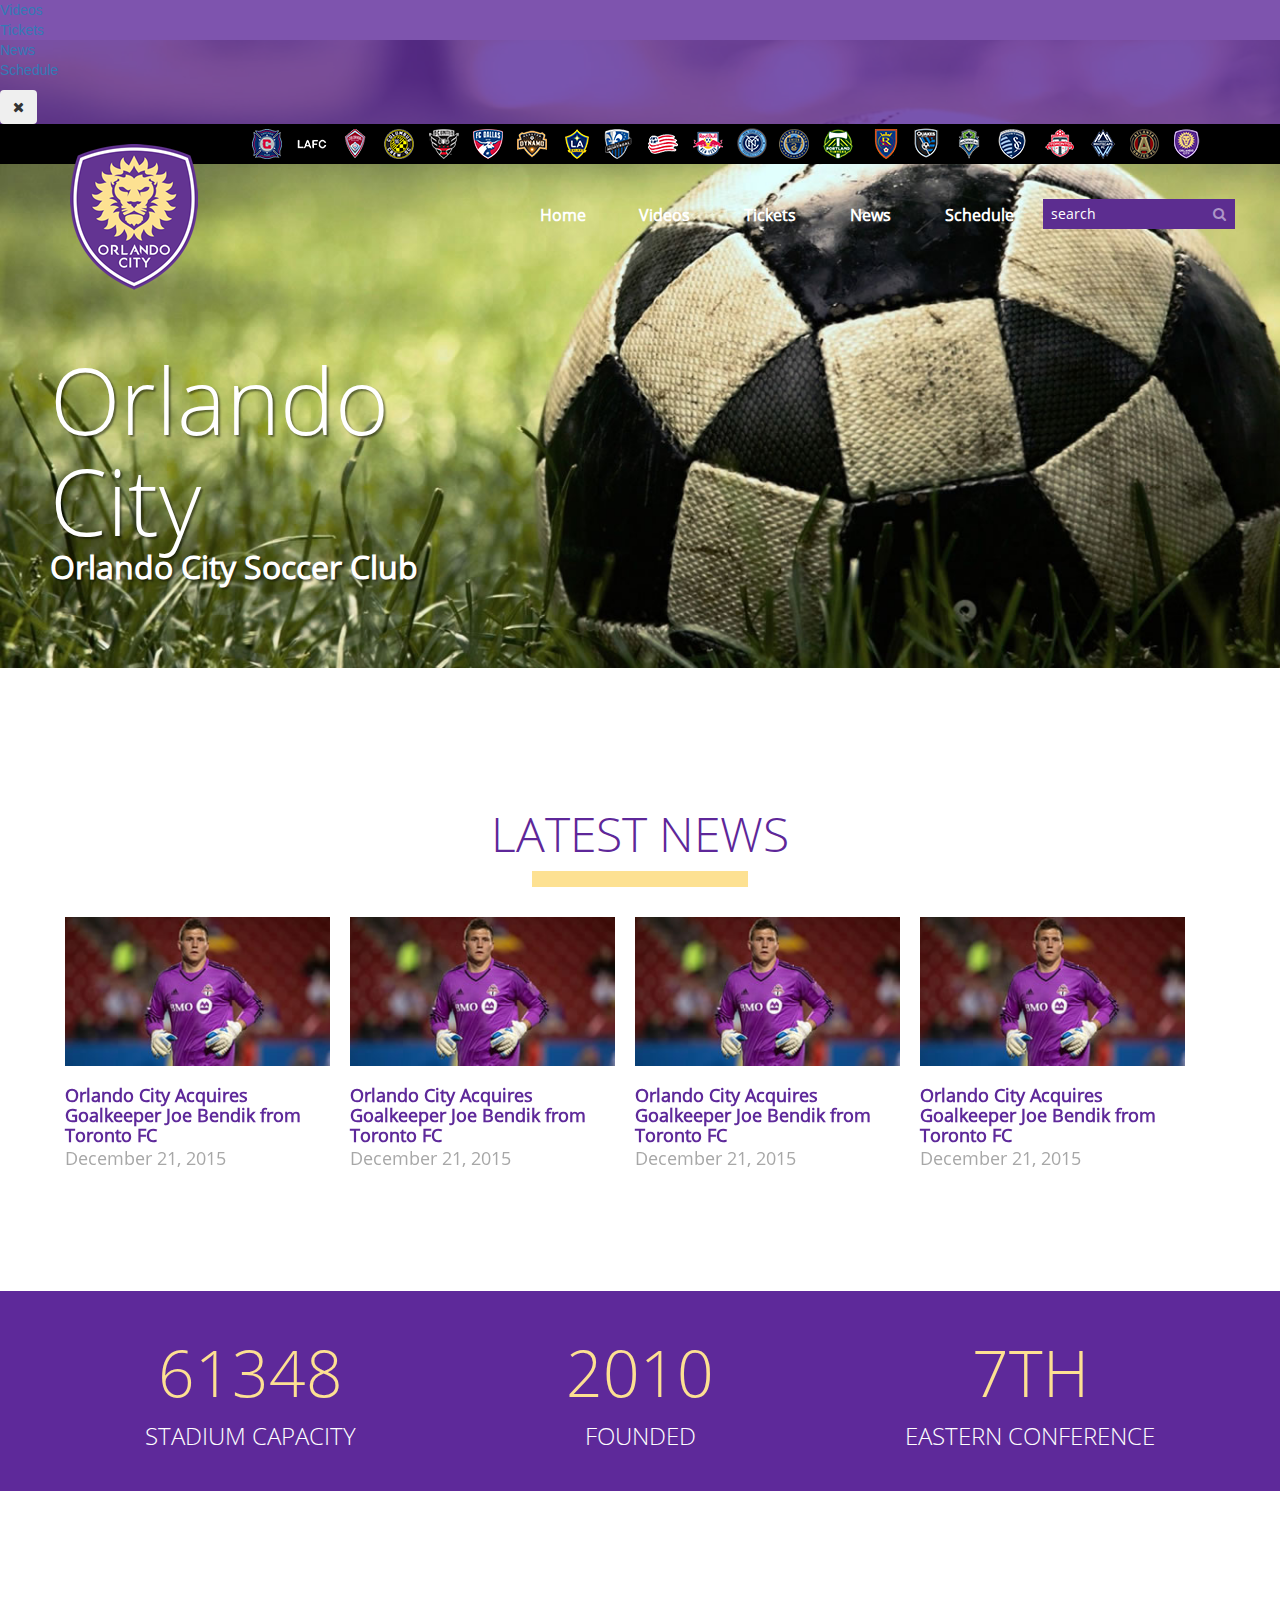
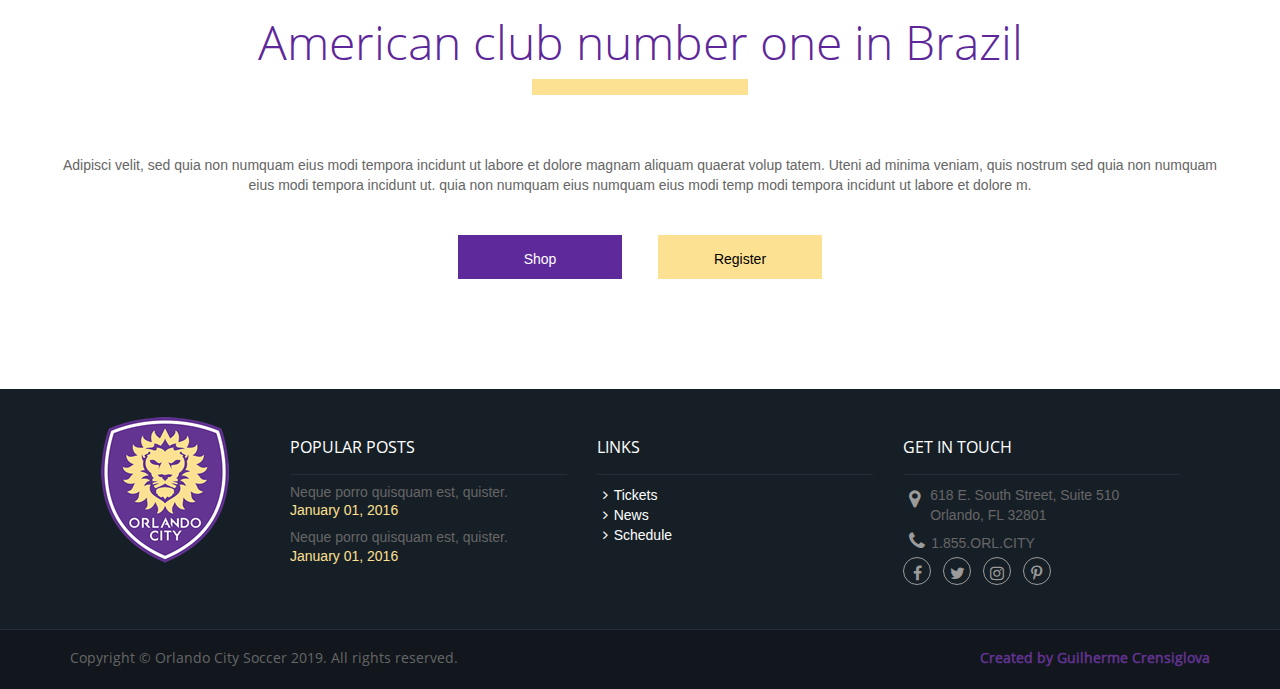
<file: index.html>
<!DOCTYPE html>
<html>
	<head>

		<meta charset="utf-8">
		<meta name="author" content="Guilherme Crensiglova">
		<meta name="viewport" content="width=device-width, initial-scale=1">
		<title>Orlando City</title>
		<link rel="stylesheet" href="lib/bootstrap/css/bootstrap.min.css">
		<link rel="stylesheet" href="lib/owl.carousel/owl-carousel/owl.carousel.css">
		<link rel="stylesheet" href="https://maxcdn.bootstrapcdn.com/font-awesome/4.5.0/css/font-awesome.min.css">
		<link rel="stylesheet" href="css/orlando.css">
		<link rel="stylesheet" href="css/orlando-mobile.css">

	</head>
	<body>

		<header class="open-menu">

			<div id="menu-mobile-mask" class="visible-xs"></div>

			<div id="menu-mobile" class="visible-xs"></div>

				<ul class="list-unstyled">
							
					<li><a href="videos.html">Videos</a></li>
					<li><a href="#">Tickets</a></li>
					<li><a href="#">News</a></li>
					<li><a href="#">Schedule</a></li>

				</ul>	

			<div class="bar-close">
				
				<button type="button" class="btn btn-close"><i class="fa fa-close"></i></button>

			</div>

		
			<div class="container">
				<img id="logotipo" src="img/orlando-logo.png" alt="Logotipo">
			</div>

			<div class="header-black">
				
				<div class="container">

					<button id="btn-bars" type="button"><i class="fa fa-bars"></i></button>
					<button id="btn-search" type="button"><i class="fa fa-search"></i></button>
				
					<ul class="pull-right">
						<li class="club-01"><a href="#"></a></li>
						<li class="club-02"><a href="#"></a></li>
						<li class="club-03"><a href="#"></a></li>
						<li class="club-04"><a href="#"></a></li>
						<li class="club-05"><a href="#"></a></li>
						<li class="club-06"><a href="#"></a></li>
						<li class="club-07"><a href="#"></a></li>
						<li class="club-08"><a href="#"></a></li>
						<li class="club-09"><a href="#"></a></li>
						<li class="club-10"><a href="#"></a></li>
						<li class="club-11"><a href="#"></a></li>
						<li class="club-12"><a href="#"></a></li>
						<li class="club-13"><a href="#"></a></li>
						<li class="club-14"><a href="#"></a></li>
						<li class="club-15"><a href="#"></a></li>
						<li class="club-16"><a href="#"></a></li>
						<li class="club-17"><a href="#"></a></li>
						<li class="club-18"><a href="#"></a></li>
						<li class="club-19"><a href="#"></a></li>
						<li class="club-20"><a href="#"></a></li>
						<li class="club-21"><a href="#"></a></li>
						<li class="club-22"><a href="#"></a></li>
					</ul>

				</div>

			</div>

			<div class="container">
				
				<div class="row">
					
					<nav id="menu" class="pull-right">
						<ul>
							<li><a href="index.html">Home</a></li>
							<li><a href="videos.html">Videos</a></li>
							<li><a href="#">Tickets</a></li>
							<li><a href="#">News</a></li>
							<li><a href="#">Schedule</a></li>
							<li class="search">
								<div class="input-group">
							      <input type="search" placeholder="search" id="input-search">
							      <span class="input-group-btn">
							        <button type="button"><i class="fa fa-search"></i></button>
							      </span>
							    </div><!-- /input-group -->
							</li>
						</ul>
					</nav>

				</div>

			</div>			

		</header>

		<section>
			
			<div id="banner">
				
				<h1>Orlando City<small>Orlando City Soccer Club</small></h1>

			</div>

			<div id="news" class="container">
				
				<div class="row text-center">
					<h2>Latest News</h2>
					<hr>	
				</div>


				<button type="button" id="btn-news-prev"><i class="fa fa-chevron-left"></i></button>
				<button type="button" id="btn-news-next"><i class="fa fa-chevron-right"></i></button>


				<div class="row thumbnails ">
					<div class="item">
						<div class="item-inner">
							<img src="img/noticia-thumb.jpg" alt="Noticia">
							<h3>Orlando City Acquires Goalkeeper Joe Bendik from Toronto FC</h3>
							<time>December 21, 2015</time>
						</div>
					</div>
					<div class="item">
						<div class="item-inner">
							<img src="img/noticia-thumb.jpg" alt="Noticia">
							<h3>Orlando City Acquires Goalkeeper Joe Bendik from Toronto FC</h3>
							<time>December 21, 2015</time>
						</div>
					</div>
					<div class="item">
						<div class="item-inner">
							<img src="img/noticia-thumb.jpg" alt="Noticia">
							<h3>Orlando City Acquires Goalkeeper Joe Bendik from Toronto FC</h3>
							<time>December 21, 2015</time>
						</div>
					</div>
					<div class="item">
						<div class="item-inner">
							<img src="img/noticia-thumb.jpg" alt="Noticia">
							<h3>Orlando City Acquires Goalkeeper Joe Bendik from Toronto FC</h3>
							<time>December 21, 2015</time>
						</div>
					</div>
					<div class="item">
						<div class="item-inner">
							<img src="img/noticia-thumb.jpg" alt="Noticia">
							<h3>Orlando City Acquires Goalkeeper Joe Bendik from Toronto FC</h3>
							<time>December 21, 2015</time>
						</div>
					</div>
					<div class="item">
						<div class="item-inner">
							<img src="img/noticia-thumb.jpg" alt="Noticia">
							<h3>Orlando City Acquires Goalkeeper Joe Bendik from Toronto FC</h3>
							<time>December 21, 2015</time>
						</div>
					</div>
					<div class="item">
						<div class="item-inner">
							<img src="img/noticia-thumb.jpg" alt="Noticia">
							<h3>Orlando City Acquires Goalkeeper Joe Bendik from Toronto FC</h3>
							<time>December 21, 2015</time>
						</div>
					</div>
					<div class="item">
						<div class="item-inner">
							<img src="img/noticia-thumb.jpg" alt="Noticia">
							<h3>Orlando City Acquires Goalkeeper Joe Bendik from Toronto FC</h3>
							<time>December 21, 2015</time>
						</div>
					</div>
				</div>

			</div>

			<div id="estatisticas">
				
				<div class="container">
					<div class="row">
						<div class="col-md-4">
							<p>61348<small>Stadium Capacity</small></p>
						</div>
						<div class="col-md-4">
							<p>2010<small>Founded</small></p>
						</div>
						<div class="col-md-4">
							<p>7th<small>Eastern Conference</small></p>
						</div>
					</div>
				</div>

			</div>

			<div id="call-to-action">
				
				<div class="container">

					<div class="row text-center">
						<h2>American club number one in Brazil</h2>
						<hr>	
					</div>

					<div class="row">
						
						<p>Adipisci velit, sed quia non numquam eius modi tempora incidunt ut labore et dolore magnam aliquam quaerat volup tatem. Uteni ad minima veniam, quis nostrum sed quia non numquam eius modi tempora incidunt ut. quia non numquam eius numquam eius modi temp modi tempora incidunt ut labore et dolore m.</p>

					</div>
					
					<div class="text-center">
						<div class="row row-max-400">
							
							<div class="col-xs-6">
								<a href="#" class="btn btn-roxo">Shop</a>
							</div>
							<div class="col-xs-6">
								<a href="#" class="btn btn-amarelo">Register</a>
							</div>

						</div>
					</div>

				</div>

			</div>

		</section>

		<footer>
			
			<div class="row row-cinza-claro">
				
				<div class="container">
					
					<div class="row">
						
						<div class="col-md-2 text-center hidden-xs">
							
							<img class="logotipo" src="img/orlando-logo.png" alt="Logotipo">

						</div>
						<div class="col-md-10">
							
							<div class="row row-cols">
								<div class="col-md-4 col-popular-post hidden-xs">
									
									<h4>POPULAR POSTS</h4>

									<ul class="list-unstyled">
										<li>
											<h5>Neque porro quisquam est, quister.</h5>
											<time>January 01, 2016</time>
										</li>
										<li>
											<h5>Neque porro quisquam est, quister.</h5>
											<time>January 01, 2016</time>
										</li>

									</ul>

								</div>
								<div class="col-md-4 col-links hidden-xs">
									
									<h4>LINKS</h4>

									<ul class="list-unstyled">
										<li><a href="#"><i class="fa fa-angle-right"></i>Tickets</a></li>
										<li><a href="#"><i class="fa fa-angle-right"></i>News</a></li>
										<li><a href="#"><i class="fa fa-angle-right"></i>Schedule</a></li>
									</ul>

								</div>
								<div class="col-md-4 col-get-in-touch">
									
									<h4 class="hidden-xs">GET IN TOUCH</h4>

									<address class="hidden-xs"> 
										<i class="fa fa-map-marker"></i> <span>618 E. South Street, Suite 510<br/>Orlando, FL 32801</span>
									</address>

									<p class="hidden-xs"><a href="tel:1855ORLCITY"><i class="fa fa-phone"></i>1.855.ORL.CITY</a></p>


									<div class="row-fluid visible-xs">
										<div class="col-xs-6">
											<a href="#" class="btn btn-footer hidden-sm-up"><i class="fa fa-map-marker"></i>Location</a>
										</div>
										<div class="col-xs-6">
											<a href="#" class="btn btn-footer hidden-sm-up"><i class="fa fa-phone"></i>Call</a>
										</div>

									</div>
																		
									<ul class="list-unstyled list-socials">
										<li>
											<a href="#" target="_blank"><i class="fa fa-facebook"></i></a>
										</li>
										<li>
											<a href="#" target="_blank"><i class="fa fa-twitter"></i></a>
										</li>
										<li>
											<a href="#" target="_blank"><i class="fa fa-instagram"></i></a>
										</li>
										<li>
											<a href="#" target="_blank"><i class="fa fa-pinterest-p"></i></a>
										</li>
										<li class="page-up">
											<a href="#" target="_blank"  id="page-up"><i class="fa fa-chevron-up"></i></a>
										</li>

									</ul>

								</div>
							</div>

						</div>

					</div>

				</div>

			</div>

			<div class="row row-cinza-escuro">
				
				<div class="container copyright-mobile">
					
					<p class="pull-left">Copyright © Orlando City Soccer 2019. All rights reserved.</p>
					<p class="pull-right text-roxo">Created by Guilherme Crensiglova</p>

				</div>

			</div>

		</footer>

		<script src="lib/jquery/jquery.min.js"></script>
		<script src="lib/owl.carousel/owl-carousel/owl.carousel.min.js"></script>
		<script src="lib/bootstrap/js/bootstrap.min.js"></script>
		<script src="js/efeitos.js"></script>
		
		

	</body>
</html>
</file>
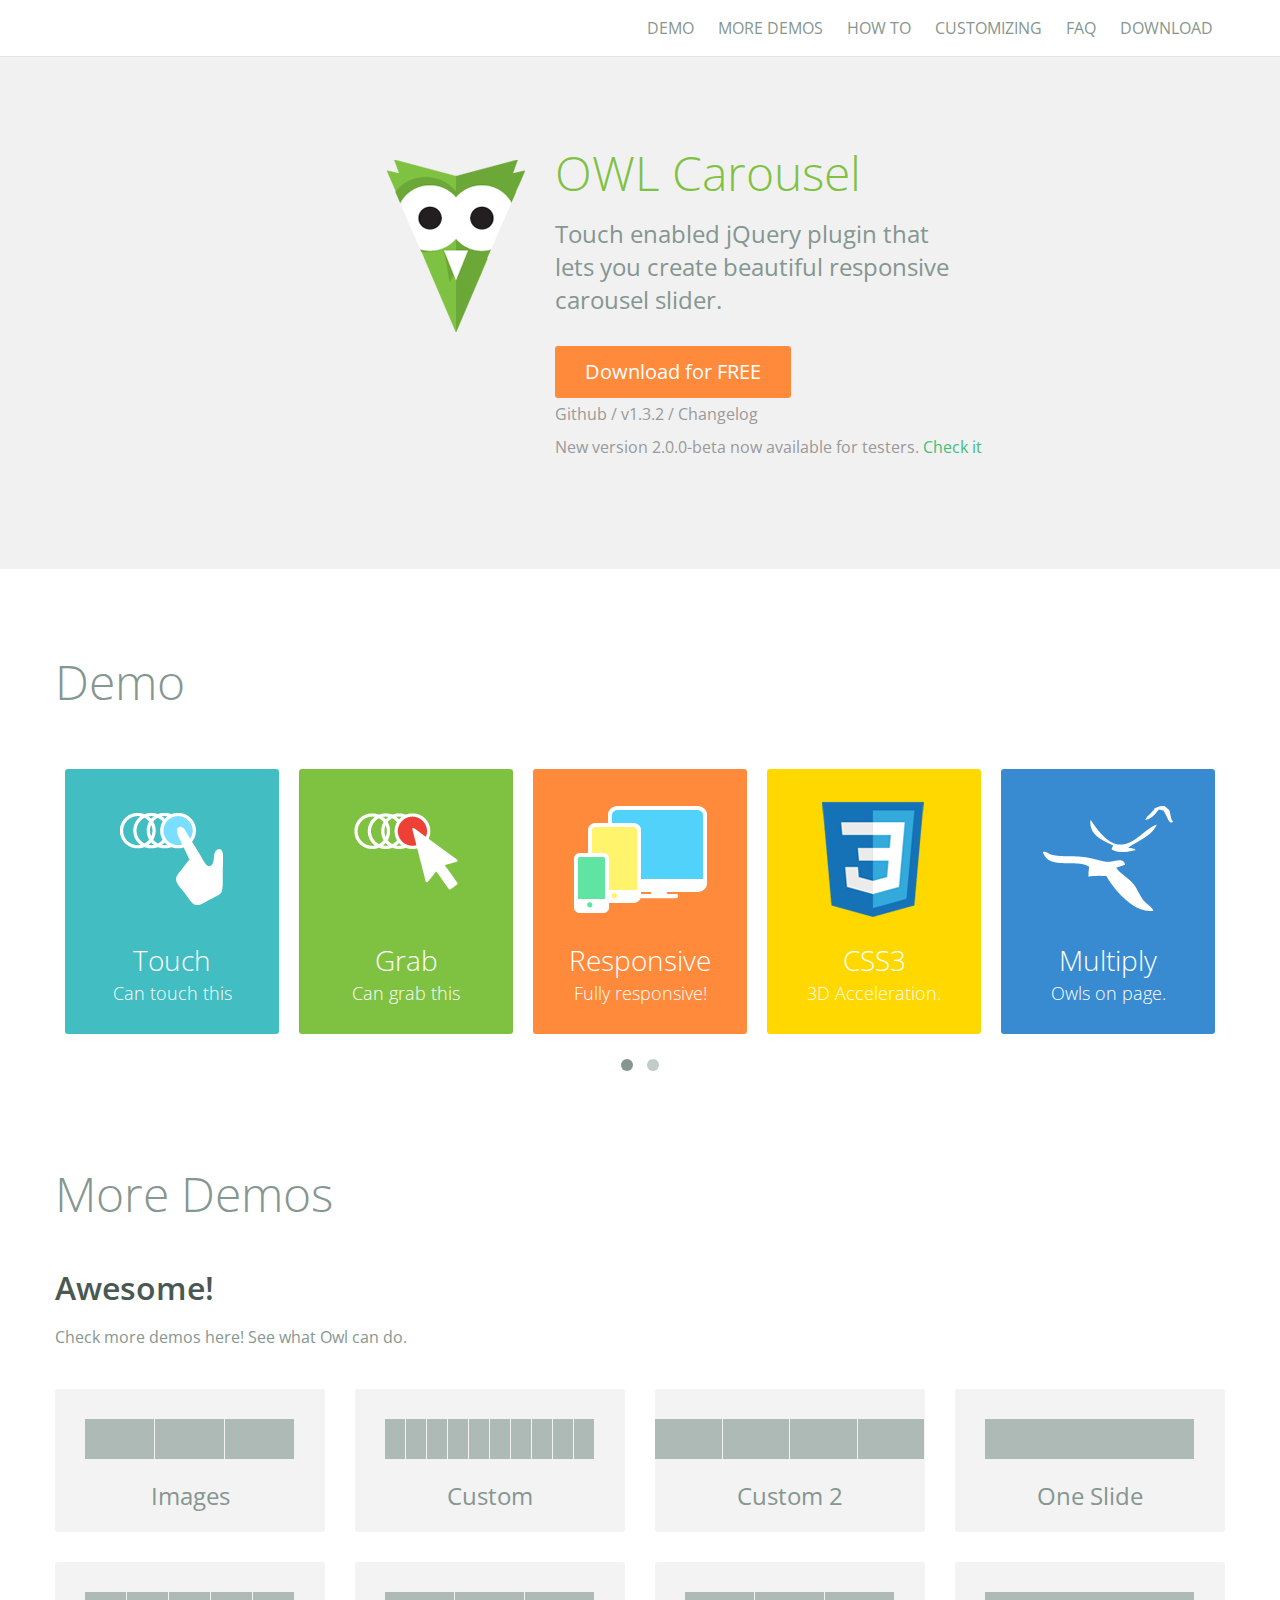
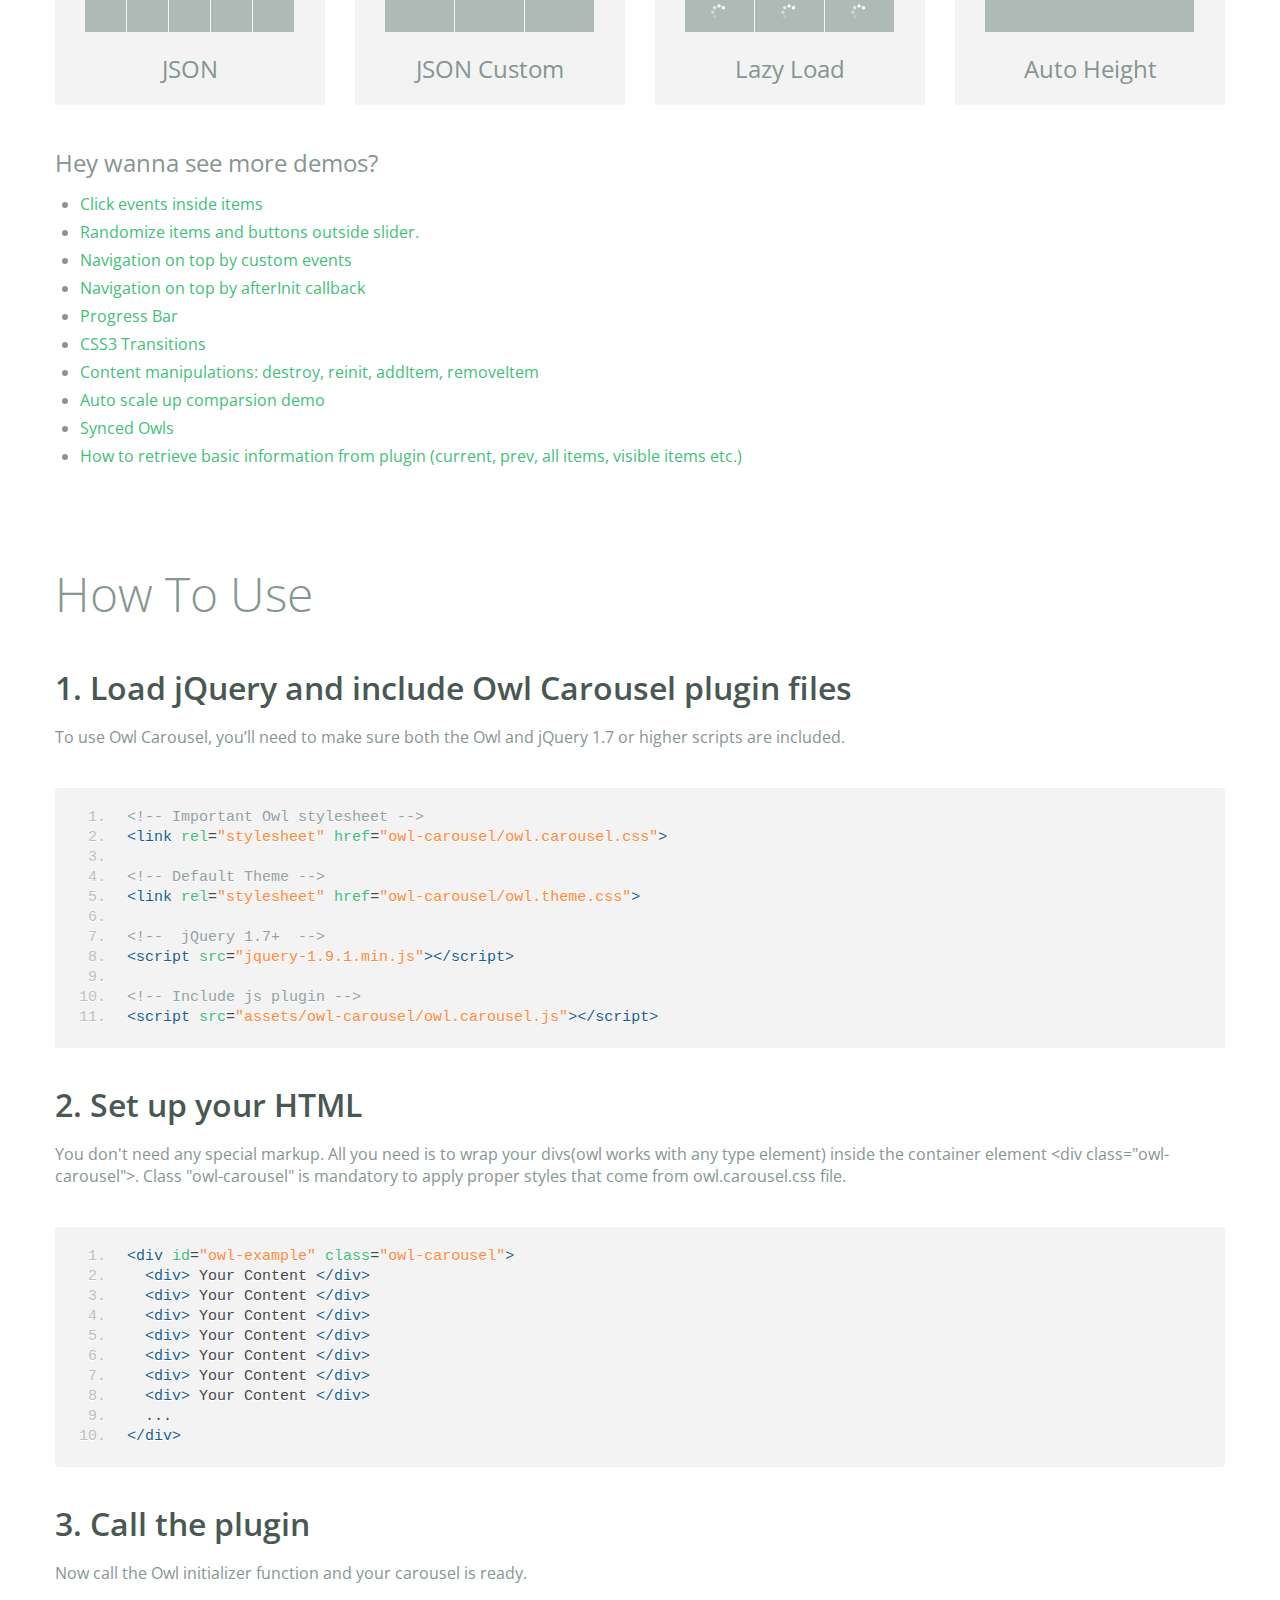
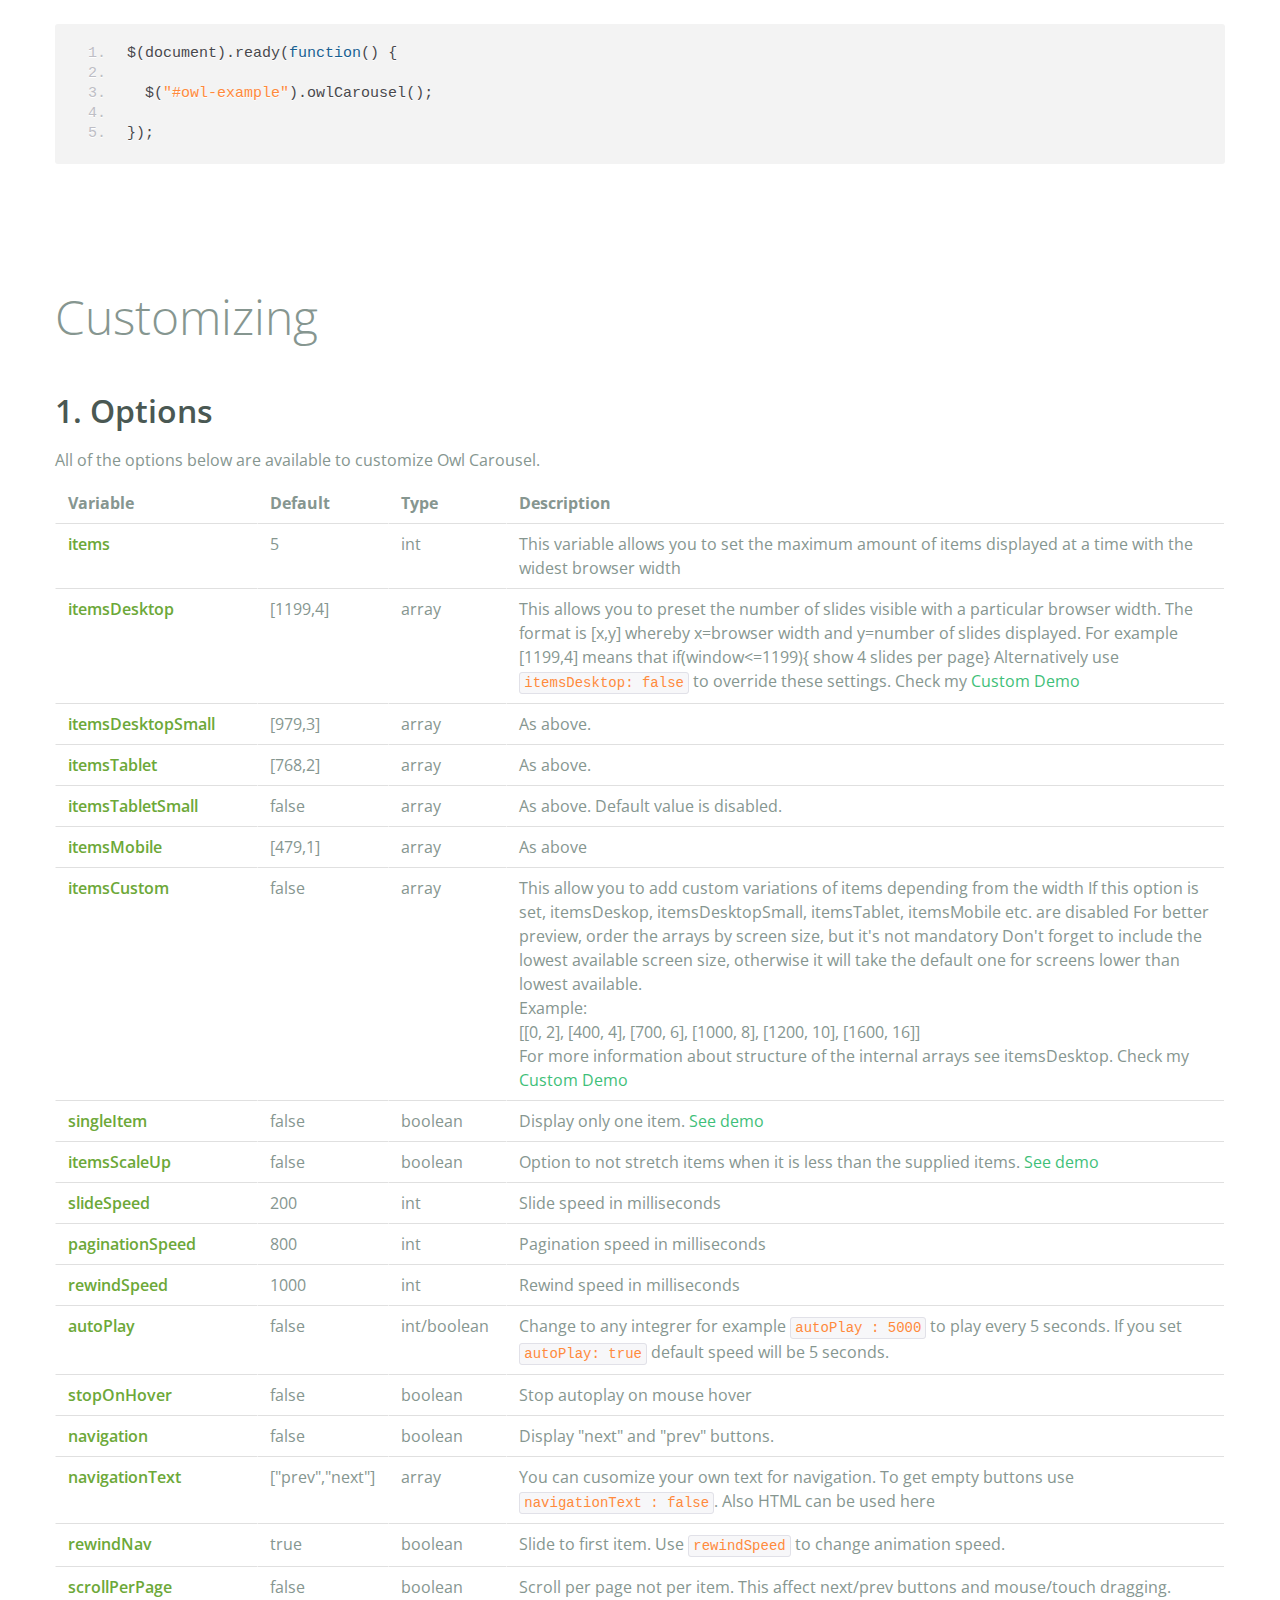
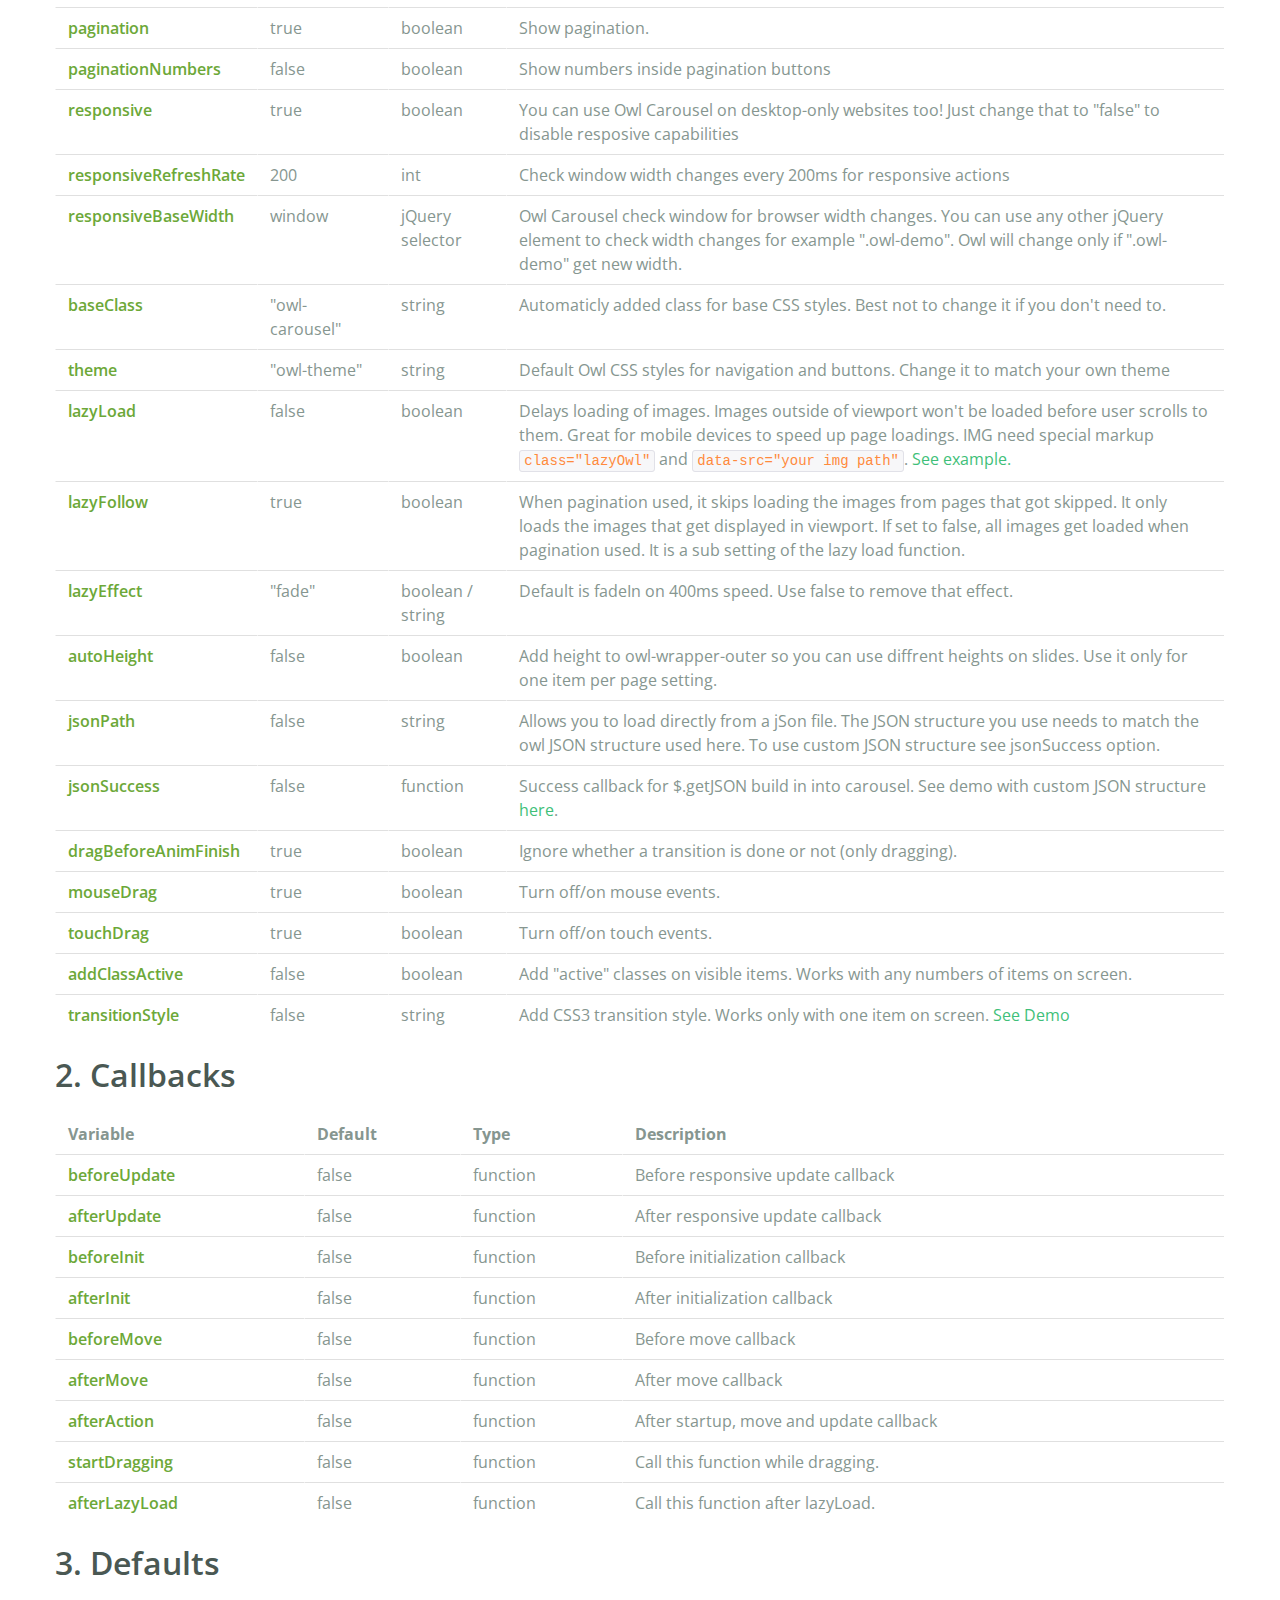
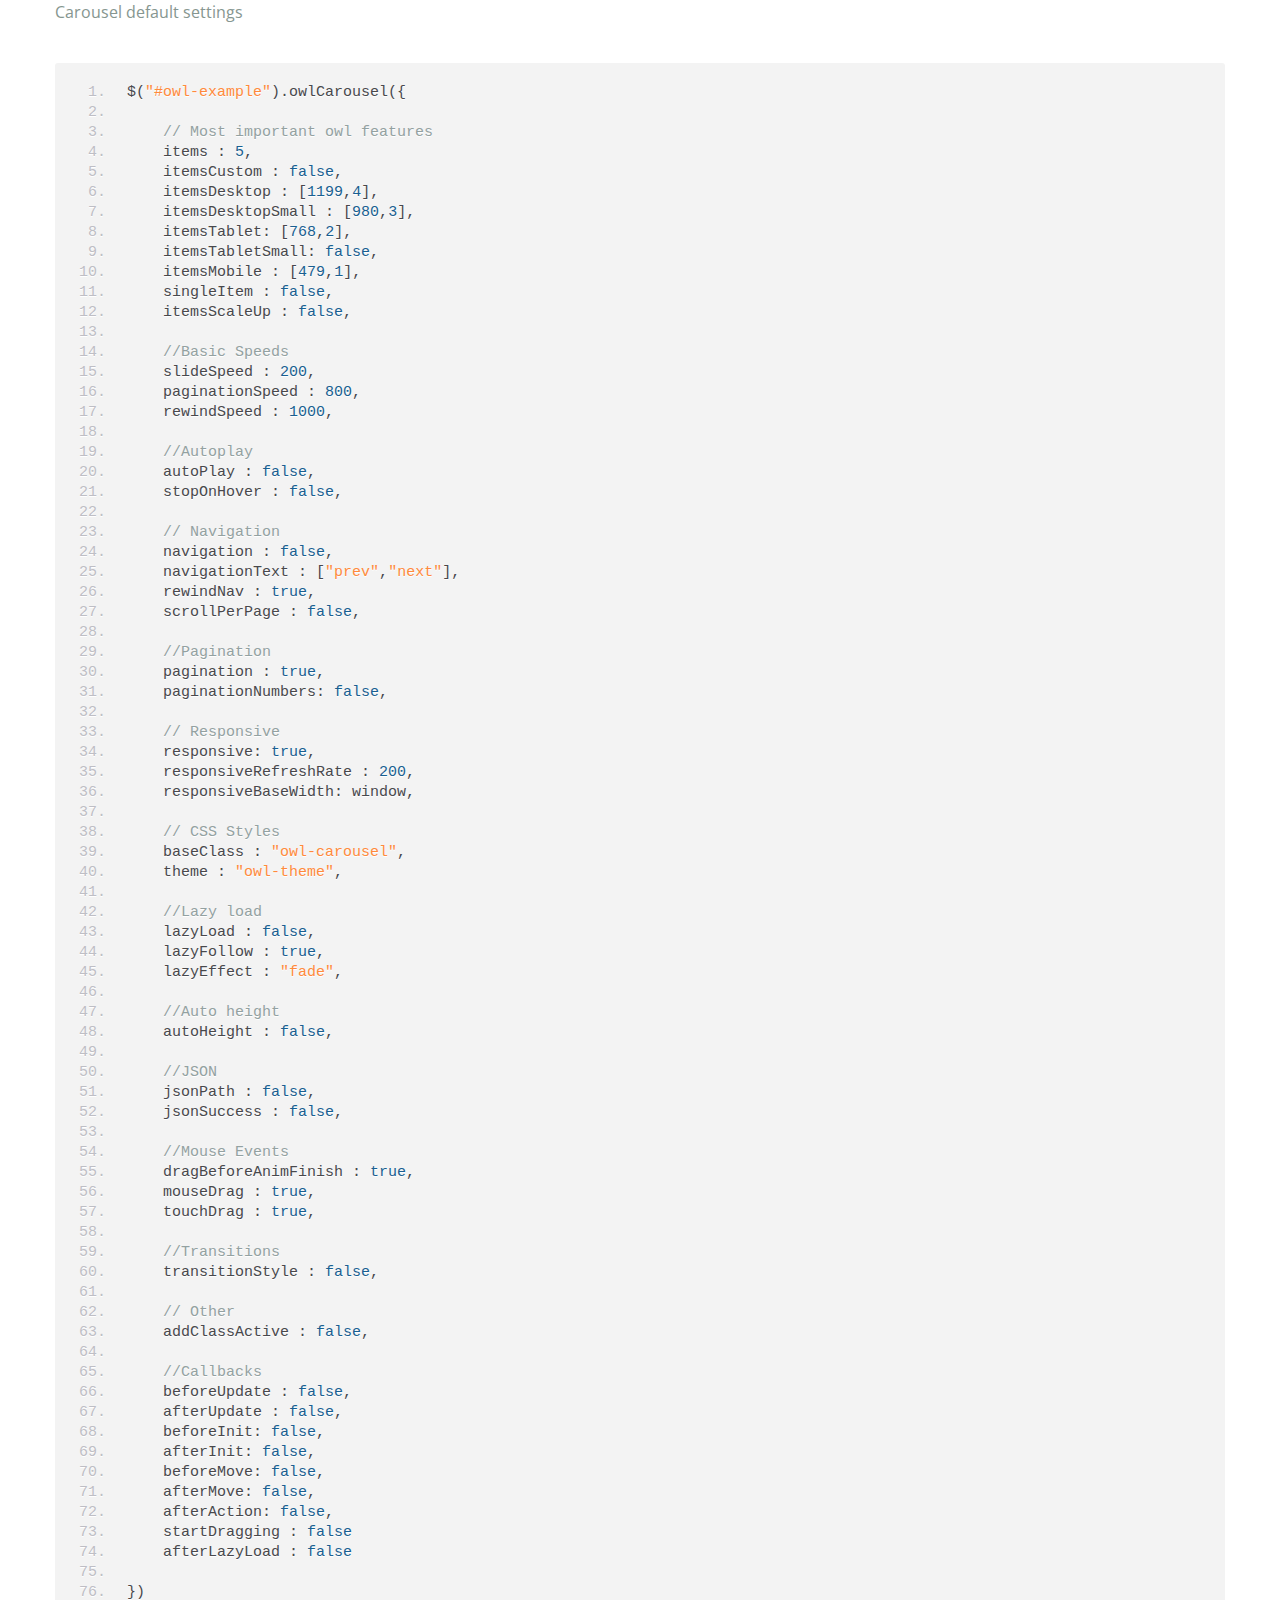
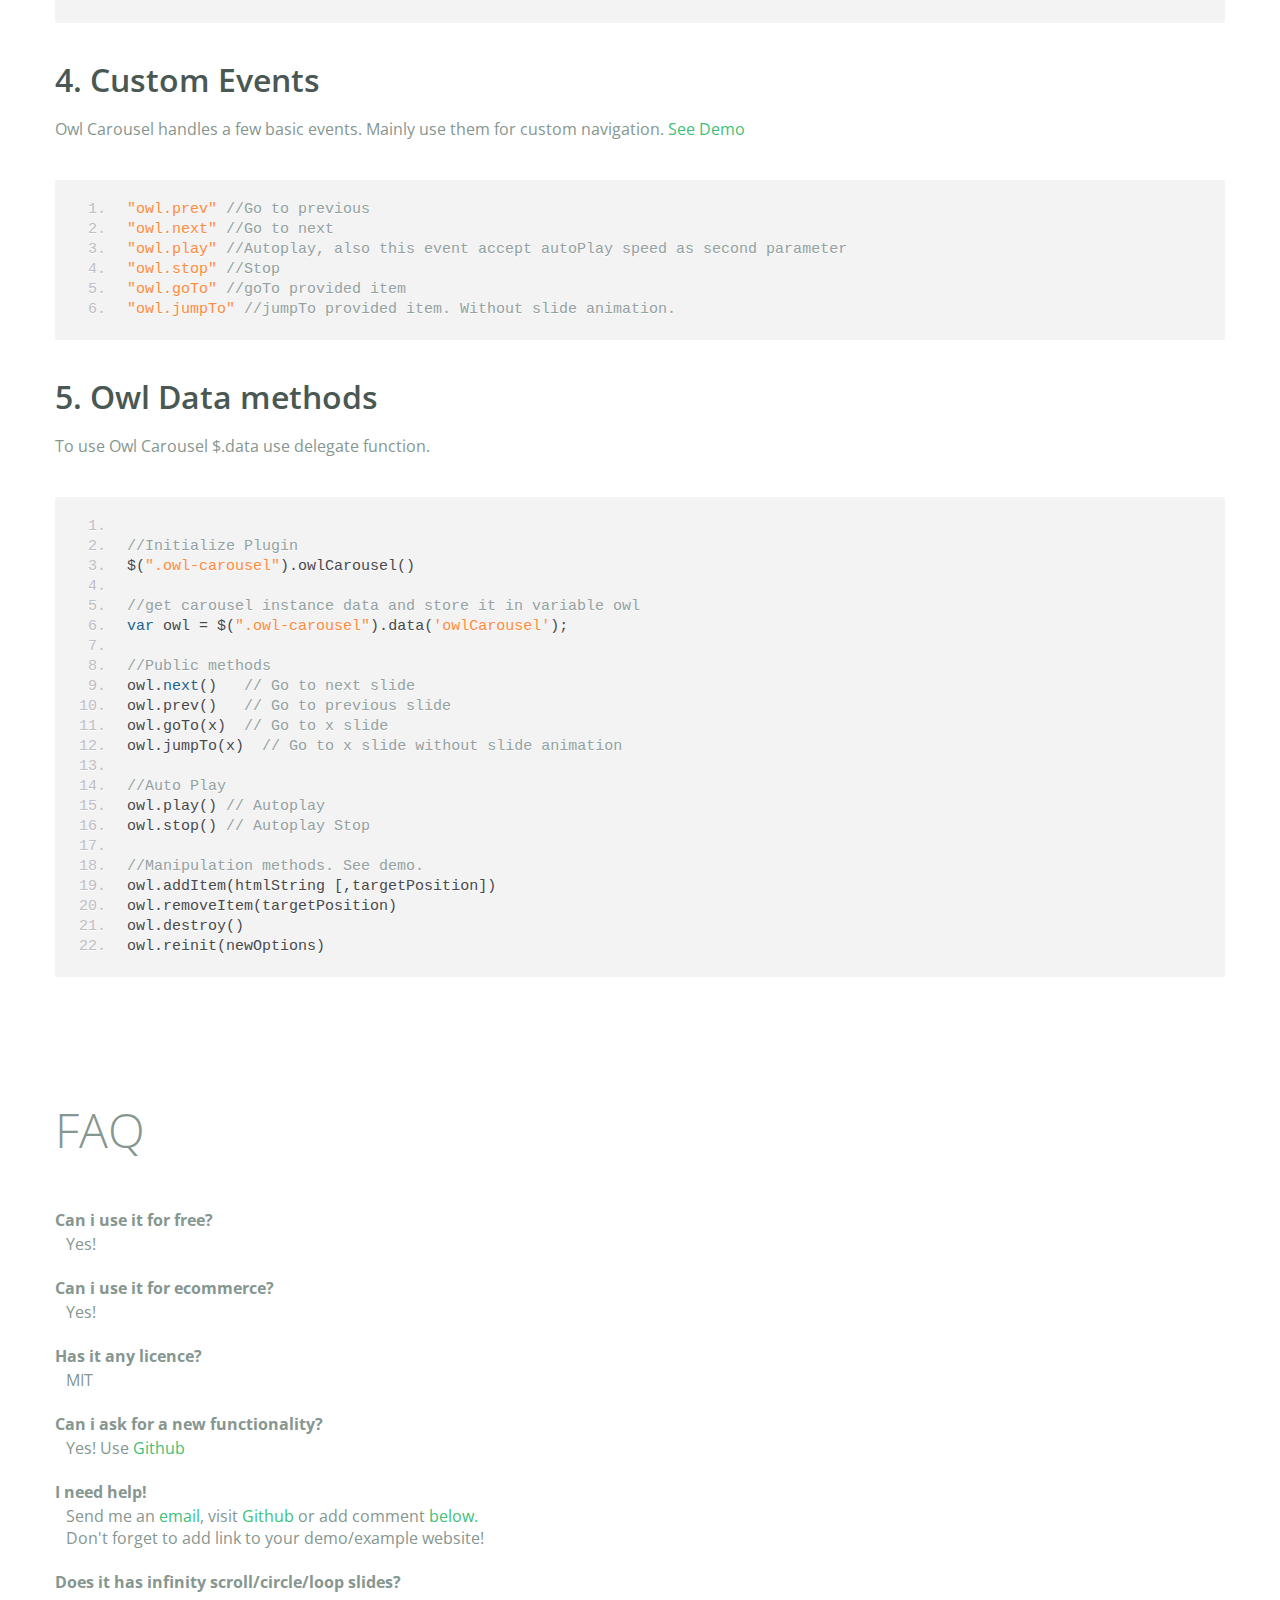
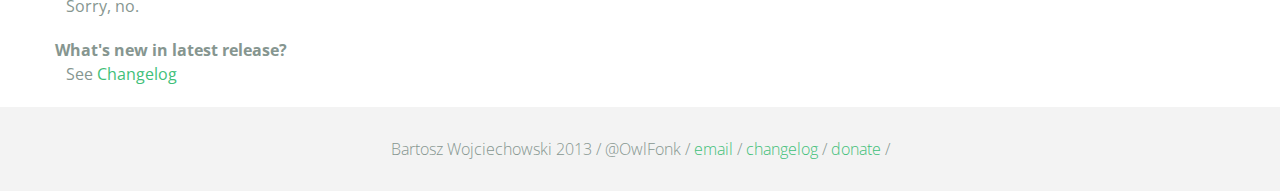
<file: lib/owl.carousel/index.html>
<!DOCTYPE html>
<html lang="en">
  <head>
    <meta charset="utf-8">
    <title>Owl Carousel</title>
    <meta name="viewport" content="width=device-width, initial-scale=1.0">
    <meta name="description" content="jQuery Responsive Carousel - Owl Carusel">
    <meta name="author" content="Bartosz Wojciechowski">
    <meta name="keywords" content="HTML,CSS,JSON,JavaScript, jQuery, Responsive, Design, Owl, Carousel, Free">

    <link href='http://fonts.googleapis.com/css?family=Open+Sans:400italic,400,300,600,700' rel='stylesheet' type='text/css'>
    <link href="assets/css/bootstrapTheme.css" rel="stylesheet">
    <link href="assets/css/custom.css" rel="stylesheet">

    <!-- Owl Carousel Assets -->
    <link href="owl-carousel/owl.carousel.css" rel="stylesheet">
    <link href="owl-carousel/owl.theme.css" rel="stylesheet">

    <!-- Prettify -->
    <link href="assets/js/google-code-prettify/prettify.css" rel="stylesheet">

    <!-- Le fav and touch icons -->
    <link rel="apple-touch-icon-precomposed" sizes="144x144" href="assets/ico/apple-touch-icon-144-precomposed.png">
    <link rel="apple-touch-icon-precomposed" sizes="114x114" href="assets/ico/apple-touch-icon-114-precomposed.png">
      <link rel="apple-touch-icon-precomposed" sizes="72x72" href="assets/ico/apple-touch-icon-72-precomposed.png">
                    <link rel="apple-touch-icon-precomposed" href="assets/ico/apple-touch-icon-57-precomposed.png">
                                   <link rel="shortcut icon" href="assets/ico/favicon.png">
  </head>
  <body>
      <div id="top-nav" class="navbar navbar-fixed-top">
        <div class="navbar-inner">
          <div class="container">
            <button type="button" class="btn btn-navbar" data-toggle="collapse" data-target=".nav-collapse">
            <span class="icon-bar"></span>
            <span class="icon-bar"></span>
            <span class="icon-bar"></span>
          </button>
            <div class="nav-collapse collapse">
            <ul class="nav pull-right">
              <li><a href="#demo">Demo</a></li>
              <li><a href="#more-demos">More Demos</a></li>
              <li><a href="#how-to">How To</a></li>
              <li><a href="#customizing">Customizing</a></li>
              <li><a href="#faq">FAQ</a></li>
              <li><a href="owl.carousel.zip" class="download" data-spy="affix" data-offset-top="450">Download</a></li>
            </ul>
            </div>
          </div>
        </div>
      </div>

      <div id="header">
        <div class="container">
          <div class="row">
            <div class="span5">
                <img class="logo" src="assets/img/owl-logo.png" alt="Owl Logo">
              </div>
            <div class="span7">
              <h1>OWL Carousel </h1>
              <h3>Touch enabled jQuery plugin that lets you create beautiful responsive carousel slider.</h3>
              <a class="btn btn-success btn-large" href="owl.carousel.zip">Download for FREE</a>
              <p class="muted"><a class="muted" href="https://github.com/OwlFonk/OwlCarousel">Github</a> / v1.3.2 / <a class="muted" href="changelog.html">Changelog</a></p> 
              <p class="muted">New version 2.0.0-beta now available for testers. <a href="http://www.owlgraphic.com/owlcarousel2/">Check it</a></p>
            </div>
          </div>
        </div>
      </div>

      <div id="demo">
        <div class="container">
          <div class="row">
            <div class="span12">
              <h1>Demo</h1>
            </div>
          </div>

          <div class="row">
            <div class="span12">

              <div id="owl-example" class="owl-carousel">

                <div class="item darkCyan">
                  <img src="assets/img/demo-slides/touch.png" alt="Touch">
                    <h3>Touch</h3>
                    <h4>Can touch this</h4>
                </div>
                <div class="item forestGreen">
                  <img src="assets/img/demo-slides/grab.png" alt="Grab">
                    <h3>Grab</h3>
                    <h4>Can grab this</h4>
                </div>
                <div class="item orange">
                  <img src="assets/img/demo-slides/responsive.png" alt="Responsive">
                    <h3>Responsive</h3>
                    <h4>Fully responsive!</h4>
                </div>

                <div class="item yellow">
                  <img src="assets/img/demo-slides/css3.png" alt="CSS3">
                    <h3>CSS3</h3>
                    <h4>3D Acceleration.</h4>
                </div>

                <div class="item dodgerBlue">
                  <img src="assets/img/demo-slides/multi.png" alt="Multi">
                    <h3>Multiply</h3>
                    <h4>Owls on page.</h4>
                </div>

                <div class="item skyBlue">
                  <img src="assets/img/demo-slides/modern.png" alt="Modern Browsers">
                    <h3>Modern</h3>
                    <h4>Browsers Compatibility</h4>
                </div>

                <div class="item zombieGreen">
                  <img src="assets/img/demo-slides/zombie.png" alt="Zombie Browsers - old ones">
                    <h3>Zombie</h3>
                    <h4>Browsers Compatibility</h4>
                </div>

                <div class="item violet">
                  <img src="assets/img/demo-slides/controls.png" alt="Take Control">
                    <h3>Take Control</h3>
                    <h4>The way you like</h4>
                </div>

                <div class="item yellowLight">
                  <img src="assets/img/demo-slides/feather.png" alt="Light">
                    <h3>Light</h3>
                    <h4>As a feather</h4>
                </div>

                <div class="item steelGray">
                  <img src="assets/img/demo-slides/tons.png" alt="Tons of Opotions">
                    <h3>Tons</h3>
                    <h4>of options</h4>
                </div>

              </div>


            </div>
          </div>

        </div>
      </div>

    <div id="more-demos">
      <div class="container">

        <div class="row">
          <div class="span12">
            <h1>More Demos</h1>
            <h2>Awesome!</h2>
            <p>Check more demos here! See what Owl can do.</p>
          </div>
        </div>

        <div class="row demos-row">
          <div class="span3">
            <a href="demos/images.html" class="demo-box">
              <div class="demo-wrapper demo-images clearfix">
                <div class="demo-slide"><div class="bg"></div></div>
                <div class="demo-slide"><div class="bg"></div></div>
                <div class="demo-slide"><div class="bg"></div></div>
              </div>
              <h3>Images</h3>
            </a>
          </div>

          <div class="span3">
            <a href="demos/custom.html" class="demo-box">
              <div class="demo-wrapper demo-custom clearfix">
                <div class="demo-slide"><div class="bg"></div></div>
                <div class="demo-slide"><div class="bg"></div></div>
                <div class="demo-slide"><div class="bg"></div></div>
                <div class="demo-slide"><div class="bg"></div></div>
                <div class="demo-slide"><div class="bg"></div></div>
                <div class="demo-slide"><div class="bg"></div></div>
                <div class="demo-slide"><div class="bg"></div></div>
                <div class="demo-slide"><div class="bg"></div></div>
                <div class="demo-slide"><div class="bg"></div></div>
                <div class="demo-slide"><div class="bg"></div></div>
              </div>
              <h3>Custom</h3>
            </a>
          </div>

          <div class="span3">
            <a href="demos/itemsCustom.html" class="demo-box">
              <div class="demo-wrapper demo-full clearfix">
                <div class="demo-slide"><div class="bg"></div></div>
                <div class="demo-slide"><div class="bg"></div></div>
                <div class="demo-slide"><div class="bg"></div></div>
                <div class="demo-slide"><div class="bg"></div></div>
              </div>
              <h3>Custom 2</h3>
            </a>
          </div>

          <div class="span3">
            <a href="demos/one.html" class="demo-box">
              <div class="demo-wrapper demo-one clearfix">
                <div class="demo-slide"><div class="bg"></div></div>
              </div>
              <h3>One Slide</h3>
            </a>
          </div>

        </div>
        <div class="row demos-row">
          <div class="span3">
            <a href="demos/json.html" class="demo-box">
              <div class="demo-wrapper demo-Json clearfix">
                <div class="demo-slide"><div class="bg"></div></div>
                <div class="demo-slide"><div class="bg"></div></div>
                <div class="demo-slide"><div class="bg"></div></div>
                <div class="demo-slide"><div class="bg"></div></div>
                <div class="demo-slide"><div class="bg"></div></div>
              </div>
              <h3>JSON</h3>
            </a>
          </div>

          <div class="span3">
            <a href="demos/customJson.html" class="demo-box">
              <div class="demo-wrapper demo-Json-custom clearfix">
                <div class="demo-slide"><div class="bg"></div></div>
                <div class="demo-slide"><div class="bg"></div></div>
                <div class="demo-slide"><div class="bg"></div></div>
              </div>
              <h3>JSON Custom</h3>
            </a>
          </div>

          <div class="span3">
            <a href="demos/lazyLoad.html" class="demo-box">
              <div class="demo-wrapper demo-lazy clearfix">
                <div class="demo-slide"><div class="bg"></div></div>
                <div class="demo-slide"><div class="bg"></div></div>
                <div class="demo-slide"><div class="bg"></div></div>
              </div>
              <h3>Lazy Load</h3>
            </a>
          </div>

          <div class="span3">
            <a href="demos/autoHeight.html" class="demo-box">
              <div class="demo-wrapper demo-height clearfix">
                <div class="demo-slide"><div class="bg"></div></div>
              </div>
              <h3>Auto Height</h3>
            </a>
          </div>

          
        </div>

        <div class="row">
          <div class="span12">
            <h3>Hey wanna see more demos?</h3>
            <ul>
              <li>
                <a href="demos/click.html">Click events inside items</a>
              </li>
              <li>
                <a href="demos/randomOrder.html">Randomize items and buttons outside slider.</a>
              </li>
              <li>
                <a href="demos/navOnTop.html">Navigation on top by custom events</a>
              </li>
              <li>
                <a href="demos/navOnTop2.html">Navigation on top by afterInit callback</a>
              </li>
              <li>
                <a href="demos/progressBar.html">Progress Bar</a>
              </li>
              <li>
                <a href="demos/transitions.html">CSS3 Transitions</a>
              </li>
              <li>
                <a href="demos/manipulations.html">Content manipulations: destroy, reinit, addItem, removeItem</a>
              </li>
              <li>
                <a href="demos/scaleup.html">Auto scale up comparsion demo</a>
              </li>
              <li>
                <a href="demos/sync.html">Synced Owls</a>
              </li>
              <li>
                <a href="demos/owlStatus.html">How to retrieve basic information from plugin (current, prev, all items, visible items etc.)</a>
              </li>
            </ul>
            
          </div>
        </div>


      </div>
    </div>

    <div id="how-to">
      <div class="container">
        <div class="row">
          <div class="span12">
            <h1>How To Use</h1>
            <h2>1. Load jQuery and include Owl Carousel plugin files</h2>
            <p>To use Owl Carousel, you’ll need to make sure both the Owl and jQuery 1.7 or higher scripts are included.</p>
<pre class="pre-show prettyprint linenums">
&lt;!-- Important Owl stylesheet --&gt;
&lt;link rel="stylesheet" href="owl-carousel/owl.carousel.css"&gt;

&lt;!-- Default Theme --&gt;
&lt;link rel="stylesheet" href="owl-carousel/owl.theme.css"&gt;

&lt;!--  jQuery 1.7+  --&gt;
&lt;script src="jquery-1.9.1.min.js"&gt;&lt;/script&gt;

&lt;!-- Include js plugin --&gt;
&lt;script src="assets/owl-carousel/owl.carousel.js"&gt;&lt;/script&gt;
</pre>
          <h2>2. Set up your HTML</h2>
          <p>You don't need any special markup. All you need is to wrap your divs(owl works with any type element) inside the container element &lt;div class="owl-carousel"&gt;. Class "owl-carousel" is mandatory to apply proper styles that come from owl.carousel.css file.</p>
<pre class="pre-show prettyprint linenums">
&lt;div id="owl-example" class="owl-carousel"&gt;
  &lt;div&gt; Your Content &lt;/div&gt;
  &lt;div&gt; Your Content &lt;/div&gt;
  &lt;div&gt; Your Content &lt;/div&gt;
  &lt;div&gt; Your Content &lt;/div&gt;
  &lt;div&gt; Your Content &lt;/div&gt;
  &lt;div&gt; Your Content &lt;/div&gt;
  &lt;div&gt; Your Content &lt;/div&gt;
  ...
&lt;/div>
</pre>    
          <h2>3. Call the plugin</h2>
          <p>Now call the Owl initializer function and your carousel is ready.</p>
<pre class="pre-show prettyprint linenums">
$(document).ready(function() {

  $("#owl-example").owlCarousel();

});
</pre>  
          </div>
        </div>
      </div>
    </div>


    <div id="customizing">
      <div class="container">
        <div class="row">
          <div class="span12">
            <h1>Customizing</h1>
            <h2>1. Options</h2>
            <p>All of the options below are available to customize Owl Carousel.</p> 
            <table class="table hp-table table-bordered table-striped">
              <thead>
                <tr>
                  <th>Variable</th>
                  <th>Default</th>
                  <th>Type</th>
                  <th>Description</th>
                </tr>
              </thead>
              <tbody>
                <tr>
                  <td><span class="text-emp">items</span></td>
                  <td>5</td>
                  <td>int</td>
                  <td>This variable allows you to set the maximum amount of items displayed at a time with the widest browser width</td>
                </tr>
                 <tr>
                  <td><span class="text-emp">itemsDesktop</span></td>
                  <td>[1199,4]</td>
                  <td>array</td>
                  <td>This allows you to preset the number of slides visible with a particular browser width. The format is [x,y] whereby x=browser width and y=number of slides displayed. For example [1199,4] means that if(window&lt;=1199){ show 4 slides per page}
                    Alternatively use <code>itemsDesktop: false</code> to override these settings. Check my <a href="demos/custom.html">Custom Demo</a></td>
                </tr>
                <tr>
                  <td><span class="text-emp">itemsDesktopSmall</span></td>
                  <td>[979,3]</td>
                  <td>array</td>
                  <td>As above.</td>
                </tr>
                <tr>
                  <td><span class="text-emp">itemsTablet</span></td>
                  <td>[768,2]</td>
                  <td>array</td>
                  <td>As above.</td>
                </tr>
                <tr>
                  <td><span class="text-emp">itemsTabletSmall</span></td>
                  <td>false</td>
                  <td>array</td>
                  <td>As above. Default value is disabled.</td>
                </tr>
                <tr>
                  <td><span class="text-emp">itemsMobile</span></td>
                  <td>[479,1]</td>
                  <td>array</td>
                  <td>As above</td>
                </tr>
                <tr>
                  <td><span class="text-emp">itemsCustom</span></td>
                  <td>false</td>
                  <td>array</td>
                  <td>
                    This allow you to add custom variations of items depending from the width
                    If this option is set, itemsDeskop, itemsDesktopSmall, itemsTablet, itemsMobile etc. are disabled
                    For better preview, order the arrays by screen size, but it's not mandatory
                    Don't forget to include the lowest available screen size, otherwise it will take the default one for screens lower than lowest available.
                    <br />Example:<br /> [[0, 2], [400, 4], [700, 6], [1000, 8], [1200, 10], [1600, 16]]<br />
                    For more information about structure of the internal arrays see itemsDesktop. Check my <a href="demos/custom.html">Custom Demo</a></td>
                </tr>
                <tr>
                  <td><span class="text-emp">singleItem</span></td>
                  <td>false</td>
                  <td>boolean</td>
                  <td>Display only one item. <a href="demos/one.html">See demo</a></td>
                </tr>
                <tr>
                  <td><span class="text-emp">itemsScaleUp</span></td>
                  <td>false</td>
                  <td>boolean</td>
                  <td>Option to not stretch items when it is less than the supplied items. <a href="demos/scaleup.html">See demo</a></td>
                </tr>
                <tr>
                  <td><span class="text-emp">slideSpeed</span></td>
                  <td>200</td>
                  <td>int</td>
                  <td>Slide speed in milliseconds</td>
                </tr>
                <tr>
                  <td><span class="text-emp">paginationSpeed</span></td>
                  <td>800</td>
                  <td>int</td>
                  <td>Pagination speed in milliseconds</td>
                </tr>
                <tr>
                  <td><span class="text-emp">rewindSpeed</span></td>
                  <td>1000</td>
                  <td>int</td>
                  <td>Rewind speed in milliseconds</td>
                </tr>
                <tr>
                  <td><span class="text-emp">autoPlay</span></td>
                  <td>false</td>
                  <td>int/boolean</td>
                  <td>Change to any integrer for example <code>autoPlay : 5000</code> to play every 5 seconds. If you set <code>autoPlay: true</code> default speed will be 5 seconds.</td>
                </tr>
                <tr>
                <tr>
                  <td><span class="text-emp">stopOnHover</span></td>
                  <td>false</td>
                  <td>boolean</td>
                  <td>Stop autoplay on mouse hover</td>
                </tr>
                <tr>
                <tr>
                  <td><span class="text-emp">navigation</span></td>
                  <td>false</td>
                  <td>boolean</td>
                  <td>Display "next" and "prev" buttons.</td>
                </tr>
                <tr>
                  <td><span class="text-emp">navigationText</span></td>
                  <td>["prev","next"]</td>
                  <td>array</td>
                  <td>You can cusomize your own text for navigation. To get empty buttons use <code>navigationText : false</code>. Also HTML can be used here</td>
                </tr>
                <tr>
                  <td><span class="text-emp">rewindNav</span></td>
                  <td>true</td>
                  <td>boolean</td>
                  <td>Slide to first item. Use <code>rewindSpeed</code> to change animation speed. </td>
                </tr>
                <tr>
                  <td><span class="text-emp">scrollPerPage</span></td>
                  <td>false</td>
                  <td>boolean</td>
                  <td>Scroll per page not per item. This affect next/prev buttons and mouse/touch dragging.</td>
                </tr>
                <tr>
                  <td><span class="text-emp">pagination</span></td>
                  <td>true</td>
                  <td>boolean</td>
                  <td>Show pagination.</td>
                </tr>
                <tr>
                  <td><span class="text-emp">paginationNumbers</span></td>
                  <td>false</td>
                  <td>boolean</td>
                  <td>Show numbers inside pagination buttons</td>
                </tr>
                <tr>
                  <td><span class="text-emp">responsive</span></td>
                  <td>true</td>
                  <td>boolean</td>
                  <td>You can use Owl Carousel on desktop-only websites too! Just change that to "false" to disable resposive capabilities</td>
                </tr>
                <tr>
                  <td><span class="text-emp">responsiveRefreshRate</span></td>
                  <td>200</td>
                  <td>int</td>
                  <td>Check window width changes every 200ms for responsive actions</td>
                </tr>
                <tr>
                  <td><span class="text-emp">responsiveBaseWidth</span></td>
                  <td>window</td>
                  <td>jQuery selector</td>
                  <td>Owl Carousel check window for browser width changes. You can use any other jQuery element to check width changes for example ".owl-demo". Owl will change only if ".owl-demo" get new width.</td>
                </tr>
                <tr>
                  <td><span class="text-emp">baseClass</span></td>
                  <td>"owl-carousel"</td>
                  <td>string</td>
                  <td>Automaticly added class for base CSS styles. Best not to change it if you don't need to.</td>
                </tr>
                <tr>
                  <td><span class="text-emp">theme</span></td>
                  <td>"owl-theme"</td>
                  <td>string</td>
                  <td>Default Owl CSS styles for navigation and buttons. Change it to match your own theme</td>
                </tr>
                <tr>
                  <td><span class="text-emp">lazyLoad</span></td>
                  <td>false</td>
                  <td>boolean</td>
                  <td>Delays loading of images. Images outside of viewport won't be loaded before user scrolls to them. Great for mobile devices to speed up page loadings. IMG need special markup <code>class="lazyOwl"</code> and <code>data-src="your img path"</code>. <a href="demos/lazyLoad.html">See example.</a></td>
                </tr>
                <tr>
                  <td><span class="text-emp">lazyFollow</span></td>
                  <td>true</td>
                  <td>boolean</td>
                  <td>When pagination used, it skips loading the images from pages that got skipped. It only loads the images that get displayed in viewport. If set to false, all images get loaded when pagination used. It is a sub setting of the lazy load function.</td>
                </tr>
                <tr>
                  <td><span class="text-emp">lazyEffect</span></td>
                  <td>"fade"</td>
                  <td>boolean / string</td>
                  <td>Default is fadeIn on 400ms speed. Use false to remove that effect.</td>
                </tr>
                <tr>
                  <td><span class="text-emp">autoHeight</span></td>
                  <td>false</td>
                  <td>boolean</td>
                  <td>Add height to owl-wrapper-outer so you can use diffrent heights on slides. Use it only for one item per page setting.</td>
                </tr>
                <tr>
                  <td><span class="text-emp">jsonPath</span></td>
                  <td>false</td>
                  <td>string</td>
                  <td>Allows you to load directly from a jSon file. The JSON structure you use needs to match the owl JSON structure used here. To use custom JSON structure see jsonSuccess option.</td>
                </tr>
                <tr>
                  <td><span class="text-emp">jsonSuccess</span></td>
                  <td>false</td>
                  <td>function</td>
                  <td>Success callback for $.getJSON build in into carousel. See demo with custom JSON structure <a href="demos/customJson.html">here</a>. </td>
                </tr>
                <tr>
                  <td><span class="text-emp">dragBeforeAnimFinish</span></td>
                  <td>true</td>
                  <td>boolean</td>
                  <td>Ignore whether a transition is done or not (only dragging).</td>
                </tr>
                <tr>
                  <td><span class="text-emp">mouseDrag</span></td>
                  <td>true</td>
                  <td>boolean</td>
                  <td>Turn off/on mouse events.</td>
                </tr>
                <tr>
                  <td><span class="text-emp">touchDrag</span></td>
                  <td>true</td>
                  <td>boolean</td>
                  <td>Turn off/on touch events.</td>
                </tr>
                <tr>
                  <td><span class="text-emp">addClassActive</span></td>
                  <td>false</td>
                  <td>boolean</td>
                  <td>Add "active" classes on visible items. Works with any numbers of items on screen.</td>
                </tr>
                <tr>
                  <td><span class="text-emp">transitionStyle</span></td>
                  <td>false</td>
                  <td>string</td>
                  <td>Add CSS3 transition style. Works only with one item on screen. <a href="demos/transitions.html">See Demo</a></td>
                </tr>
              </tbody>
            </table>
            <h2>2. Callbacks</h2>
            <table class="table hp-table table-bordered table-striped">
              <thead>
                <tr>
                  <th>Variable</th>
                  <th>Default</th>
                  <th>Type</th>
                  <th>Description</th>
                </tr>
              </thead>
              <tbody>
                <tr>
                  <td><span class="text-emp">beforeUpdate</span></td>
                  <td>false</td>
                  <td>function</td>
                  <td>Before responsive update callback</td>
                </tr>
                <tr>
                  <td><span class="text-emp">afterUpdate</span></td>
                  <td>false</td>
                  <td>function</td>
                  <td>After responsive update callback</td>
                </tr>
                <tr>
                  <td><span class="text-emp">beforeInit</span></td>
                  <td>false</td>
                  <td>function</td>
                  <td>Before initialization callback</td>
                </tr>
                <tr>
                  <td><span class="text-emp">afterInit</span></td>
                  <td>false</td>
                  <td>function</td>
                  <td>After initialization callback</td>
                </tr>
                <tr>
                  <td><span class="text-emp">beforeMove</span></td>
                  <td>false</td>
                  <td>function</td>
                  <td>Before move callback</td>
                </tr>
                <tr>
                  <td><span class="text-emp">afterMove</span></td>
                  <td>false</td>
                  <td>function</td>
                  <td>After move callback</td>
                </tr>
                <tr>
                  <td><span class="text-emp">afterAction</span></td>
                  <td>false</td>
                  <td>function</td>
                  <td>After startup, move and update callback</td>
                </tr>
                <tr>
                  <td><span class="text-emp">startDragging</span></td>
                  <td>false</td>
                  <td>function</td>
                  <td>Call this function while dragging.</td>
                </tr>
                <tr>
                  <td><span class="text-emp">afterLazyLoad</span></td>
                  <td>false</td>
                  <td>function</td>
                  <td>Call this function after lazyLoad.</td>
                </tr>
              </tbody>
            </table>

              <h2>3. Defaults</h2>
              <p>Carousel default settings</p>
<pre class="pre-show prettyprint linenums">
$("#owl-example").owlCarousel({

    // Most important owl features
    items : 5,
    itemsCustom : false,
    itemsDesktop : [1199,4],
    itemsDesktopSmall : [980,3],
    itemsTablet: [768,2],
    itemsTabletSmall: false,
    itemsMobile : [479,1],
    singleItem : false,
    itemsScaleUp : false,

    //Basic Speeds
    slideSpeed : 200,
    paginationSpeed : 800,
    rewindSpeed : 1000,

    //Autoplay
    autoPlay : false,
    stopOnHover : false,

    // Navigation
    navigation : false,
    navigationText : ["prev","next"],
    rewindNav : true,
    scrollPerPage : false,

    //Pagination
    pagination : true,
    paginationNumbers: false,

    // Responsive 
    responsive: true,
    responsiveRefreshRate : 200,
    responsiveBaseWidth: window,

    // CSS Styles
    baseClass : "owl-carousel",
    theme : "owl-theme",

    //Lazy load
    lazyLoad : false,
    lazyFollow : true,
    lazyEffect : "fade",

    //Auto height
    autoHeight : false,

    //JSON 
    jsonPath : false, 
    jsonSuccess : false,

    //Mouse Events
    dragBeforeAnimFinish : true,
    mouseDrag : true,
    touchDrag : true,

    //Transitions
    transitionStyle : false,

    // Other
    addClassActive : false,

    //Callbacks
    beforeUpdate : false,
    afterUpdate : false,
    beforeInit: false, 
    afterInit: false, 
    beforeMove: false, 
    afterMove: false,
    afterAction: false,
    startDragging : false
    afterLazyLoad : false

})
</pre>
              <h2>4. Custom Events</h2>
              <p>Owl Carousel handles a few basic events. Mainly use them for custom navigation. <a href="demos/custom.html">See Demo</a></p>

<pre class="pre-show prettyprint linenums">
"owl.prev" //Go to previous
"owl.next" //Go to next
"owl.play" //Autoplay, also this event accept autoPlay speed as second parameter
"owl.stop" //Stop
"owl.goTo" //goTo provided item
"owl.jumpTo" //jumpTo provided item. Without slide animation.
</pre>

              <h2>5. Owl Data methods</h2>
              <p>To use Owl Carousel $.data use delegate function.</p>
              
<pre class="pre-show prettyprint linenums">

//Initialize Plugin
$(".owl-carousel").owlCarousel()

//get carousel instance data and store it in variable owl
var owl = $(".owl-carousel").data('owlCarousel');

//Public methods
owl.next()   // Go to next slide
owl.prev()   // Go to previous slide
owl.goTo(x)  // Go to x slide
owl.jumpTo(x)  // Go to x slide without slide animation

//Auto Play
owl.play() // Autoplay
owl.stop() // Autoplay Stop

//Manipulation methods. <a href="demos/manipulations.html">See demo.</a>
owl.addItem(htmlString [,targetPosition])
owl.removeItem(targetPosition)
owl.destroy()
owl.reinit(newOptions)
</pre>
          </div>
        </div>
      </div>
    </div>

    <div id="faq" class="container">
      <div class="row">
        <div class="span12">
          <h1>FAQ</h1>
          <dl>
            <dt>Can i use it for free?</dt>
            <dd>Yes!</dd>
            <dt>Can i use it for ecommerce?</dt>
            <dd>Yes!</dd>
            <dt>Has it any licence?</dt>
            <dd>MIT</dd>
            <dt>Can i ask for a new functionality?</dt>
            <dd>Yes! Use <a href="https://github.com/OwlFonk/OwlCarousel">Github</a></dd>
            <dt>I need help!</dt>
            <dd>Send me an <a href="mailto:owl@owlgraphic.com?subject=Hey Owl! I need help">email</a>, visit <a href="https://github.com/OwlFonk/OwlCarousel">Github</a> or add comment <a href="#disqus">below.</a><br>Don't forget to add link to your demo/example website!</dd>
            <dt>Does it has infinity scroll/circle/loop slides?</dt>
            <dd>Sorry, no.</dd>
            <dt>What's new in latest release?</dt>
            <dd>See <a href="changelog.html">Changelog</a></dd>
          </dl>
        </div>
      </div>
    </div>

    <div class="container disqus">
        <div class="row">
          <div class="span12">
            <h1>Disqus</h1>

    <div id="disqus_thread"></div>
    <noscript>Please enable JavaScript to view the <a href="http://disqus.com/?ref_noscript">comments powered by Disqus.</a></noscript>
    <a href="http://disqus.com" class="dsq-brlink">comments powered by <span class="logo-disqus">Disqus</span></a>
      </div>
    </div>
  </div>

    <div id="footer">
      <div class="container">
        <div class="row">
          <div class="span12">
            <h5>Bartosz Wojciechowski 2013 / @OwlFonk / 
            <a href="mailto:owl@owlgraphic.com?subject=Hey Owl!">email</a> / 
            <a href="changelog.html">changelog</a> /
            <a href="https://www.paypal.com/cgi-bin/webscr?cmd=_s-xclick&hosted_button_id=EFSGXZS7V2U9N">donate</a> / 
            <a href="https://twitter.com/share" class="twitter-share-button" data-url="http://owlgraphic.com/owlcarousel/" data-text="Awesome jQuery Owl Carousel Responsive Plugin" data-via="OwlFonk" data-count="none" data-hashtags="owlcarousel"></a>
            <script>
            var owldomain = window.location.hostname.indexOf("owlgraphic");
            if(owldomain !== -1){
              !function(d,s,id){var js,fjs=d.getElementsByTagName(s)[0],p=/^http:/.test(d.location)?'http':'https';if(!d.getElementById(id)){js=d.createElement(s);js.id=id;js.src=p+'://platform.twitter.com/widgets.js';fjs.parentNode.insertBefore(js,fjs);}}(document, 'script', 'twitter-wjs');
            }
            </script>
            </h5>
          </div>
        </div>
      </div>
    </div>


    <script src="assets/js/jquery-1.9.1.min.js"></script>
    <script src="owl-carousel/owl.carousel.min.js"></script>

    <!-- Frontpage Demo -->
    <script>

    $(document).ready(function($) {
      $("#owl-example").owlCarousel();
    });


    $("body").data("page", "frontpage");

    </script>
    <script src="assets/js/bootstrap-collapse.js"></script>
    <script src="assets/js/bootstrap-transition.js"></script>

    <script src="assets/js/google-code-prettify/prettify.js"></script>
	  <script src="assets/js/application.js"></script>

    <script type="text/javascript">
    jQuery(function($){
      var disqus_loaded = false;
      var top = $("#faq").offset().top; 
      var owldomain = window.location.hostname.indexOf("owlgraphic");
      var comments = window.location.href.indexOf("comment");

      if(owldomain !== -1){
        function check(){
          if ( (!disqus_loaded && $(window).scrollTop() + $(window).height() > top) || (comments !== -1) ){
            $(window).off( "scroll" )
            disqus_loaded = true;
            /* * * CONFIGURATION VARIABLES: EDIT BEFORE PASTING INTO YOUR WEBPAGE * * */
            var disqus_shortname = 'owlcarousel'; // required: replace example with your forum shortname
            var disqus_identifier = 'OWL Carousel';
            //var disqus_url = 'http://owlgraphic.com/owlcarousel/';
            /* * * DON'T EDIT BELOW THIS LINE * * */
            (function() {
                var dsq = document.createElement('script'); dsq.type = 'text/javascript'; dsq.async = true;
                dsq.src = '//' + disqus_shortname + '.disqus.com/embed.js';
                (document.getElementsByTagName('head')[0] || document.getElementsByTagName('body')[0]).appendChild(dsq);
            })();
          }
        }
        $(window).on( "scroll", check )
        check();
      } else {
        $('.disqus').hide();
      }
    });
    </script>

    <script>
    var owldomain = window.location.hostname.indexOf("owlgraphic");
    if(owldomain !== -1){
      (function(i,s,o,g,r,a,m){i['GoogleAnalyticsObject']=r;i[r]=i[r]||function(){
      (i[r].q=i[r].q||[]).push(arguments)},i[r].l=1*new Date();a=s.createElement(o),
      m=s.getElementsByTagName(o)[0];a.async=1;a.src=g;m.parentNode.insertBefore(a,m)
      })(window,document,'script','//www.google-analytics.com/analytics.js','ga');

      ga('create', 'UA-41541058-1', 'owlgraphic.com');
      ga('send', 'pageview');
    }
    </script>

  </body>
</html>
</file>
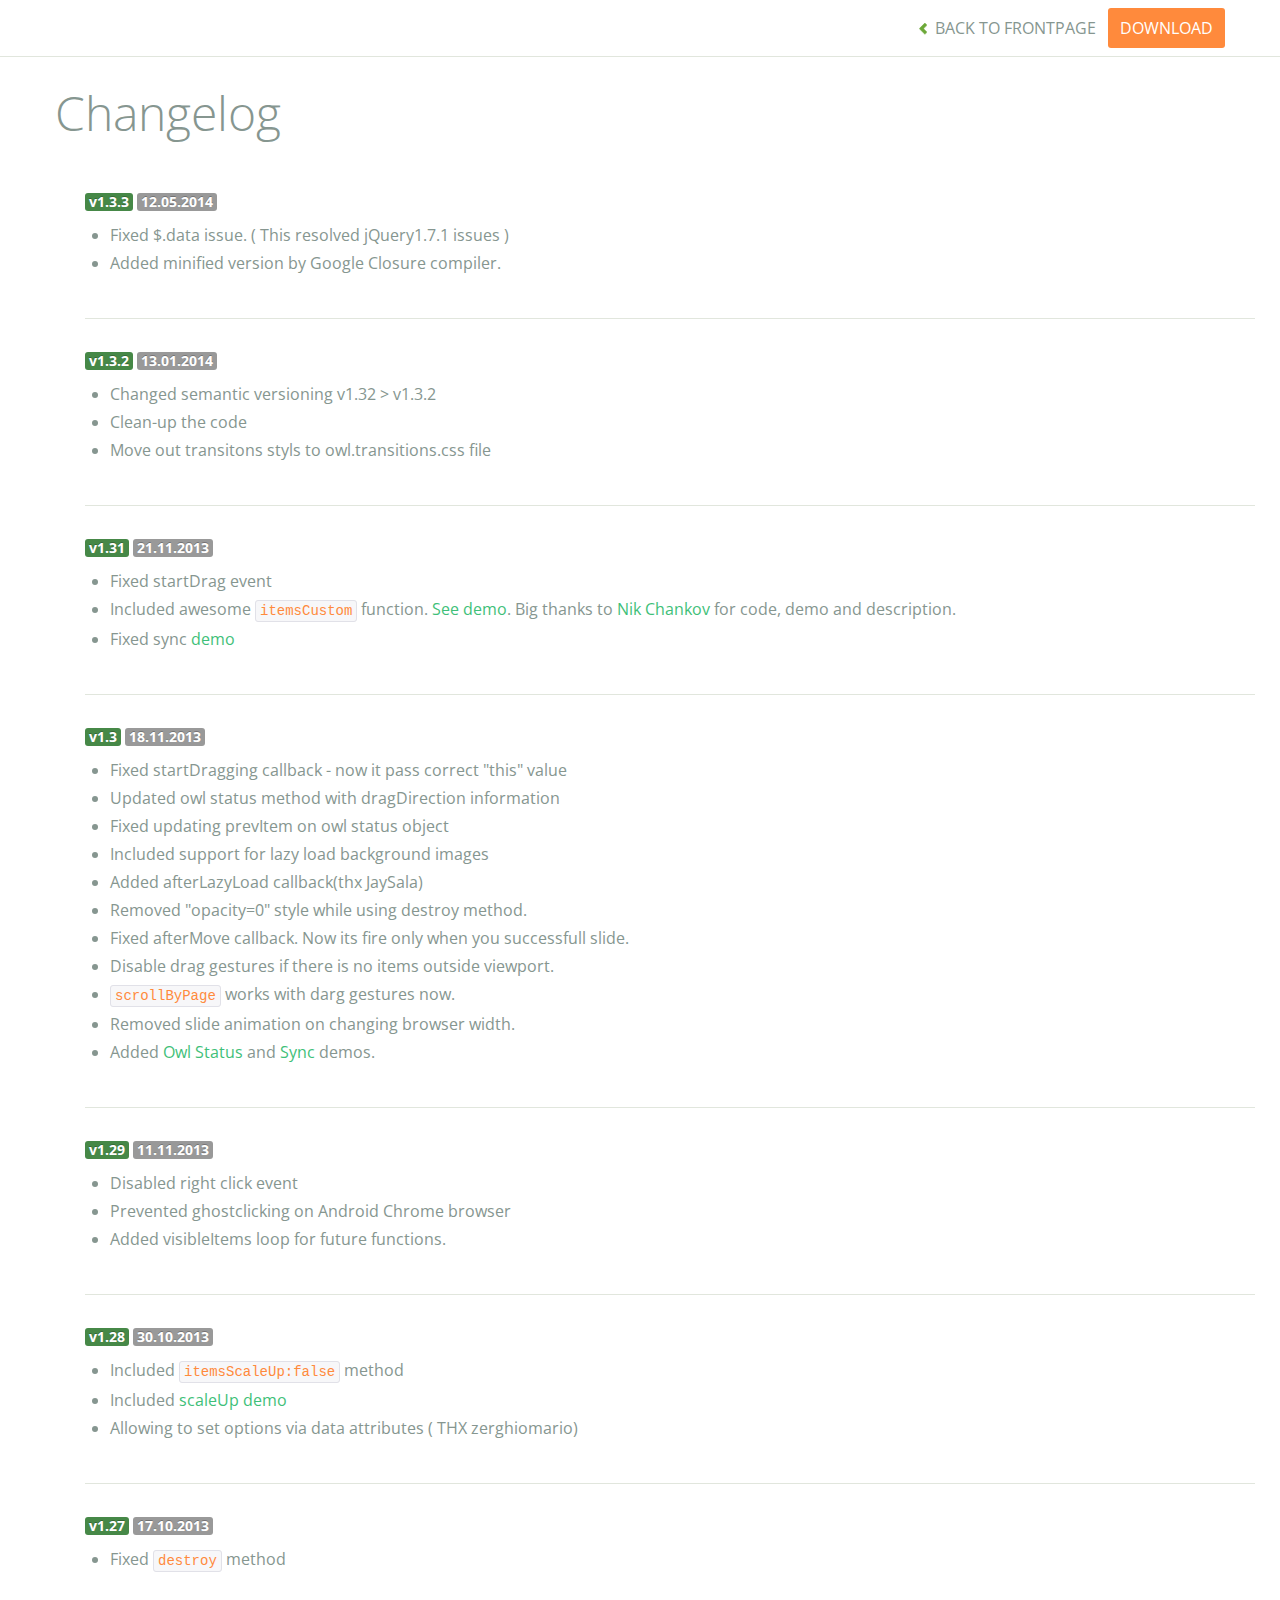
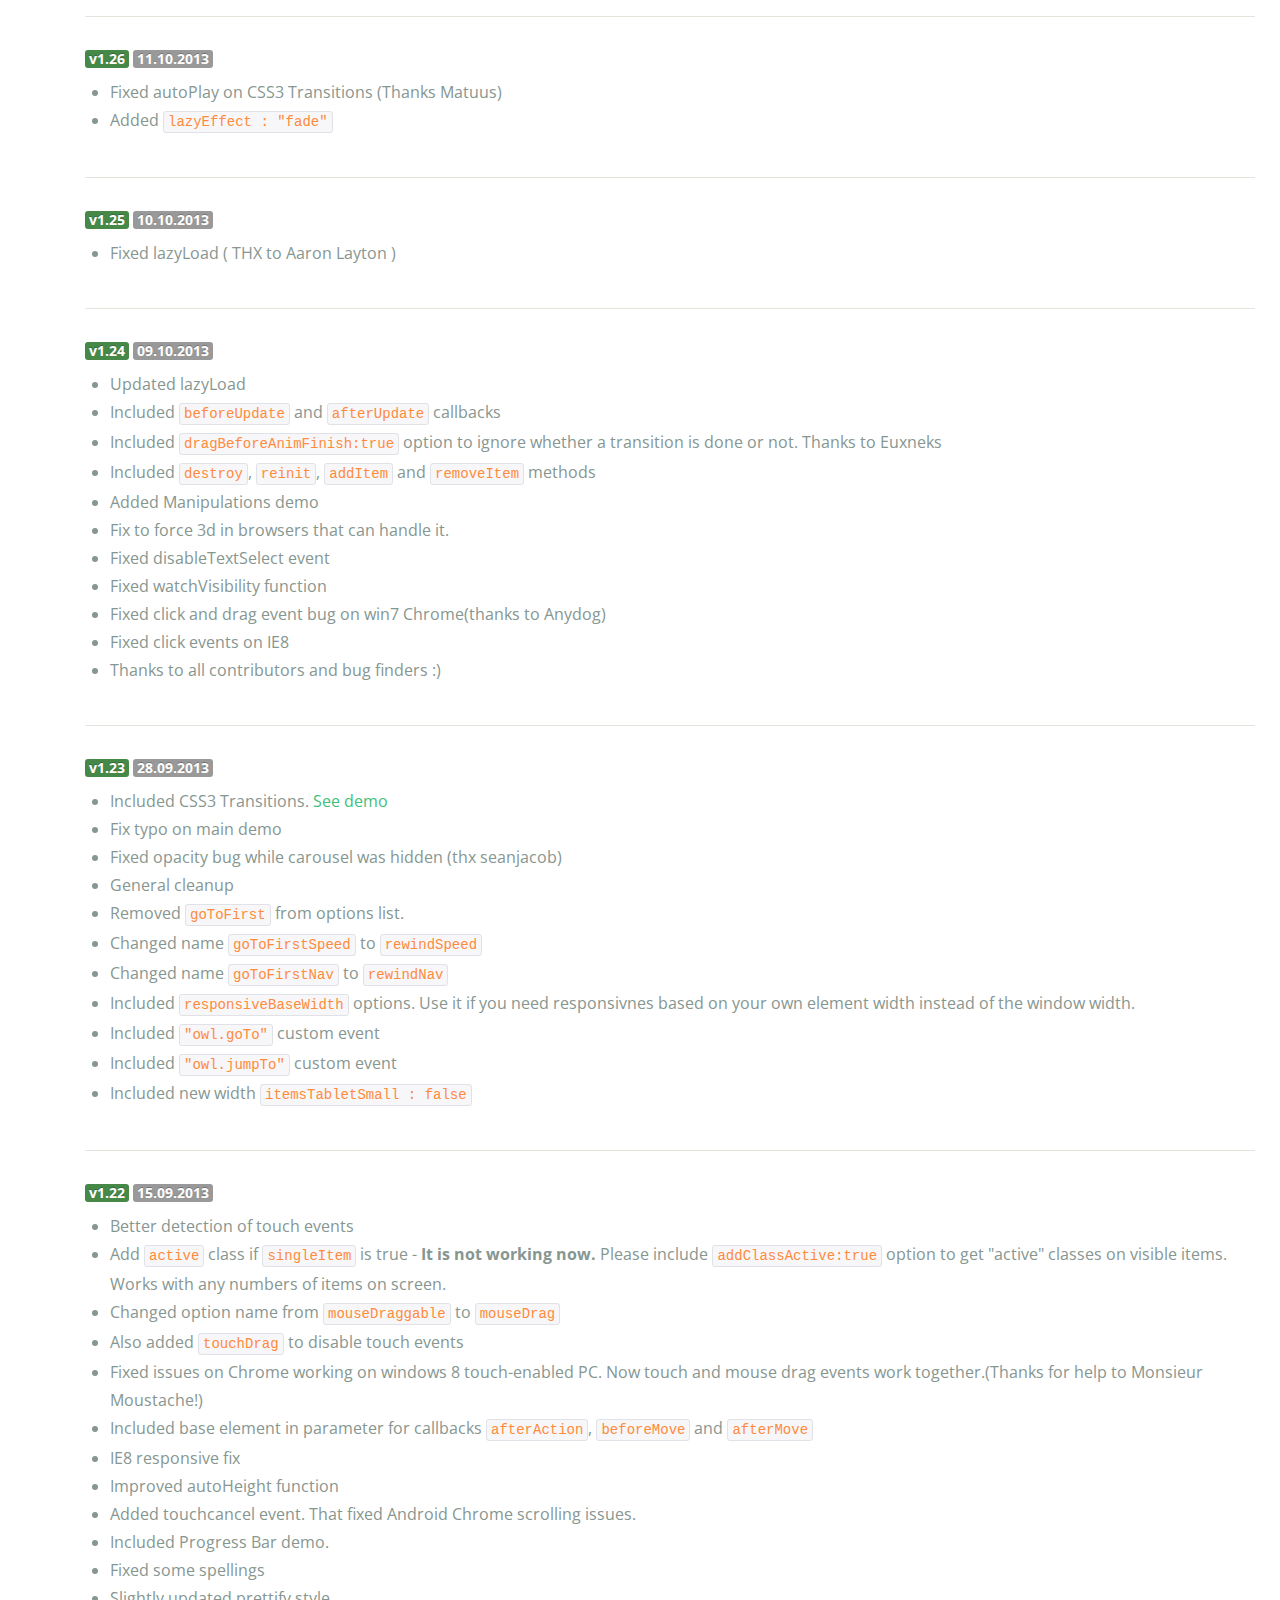
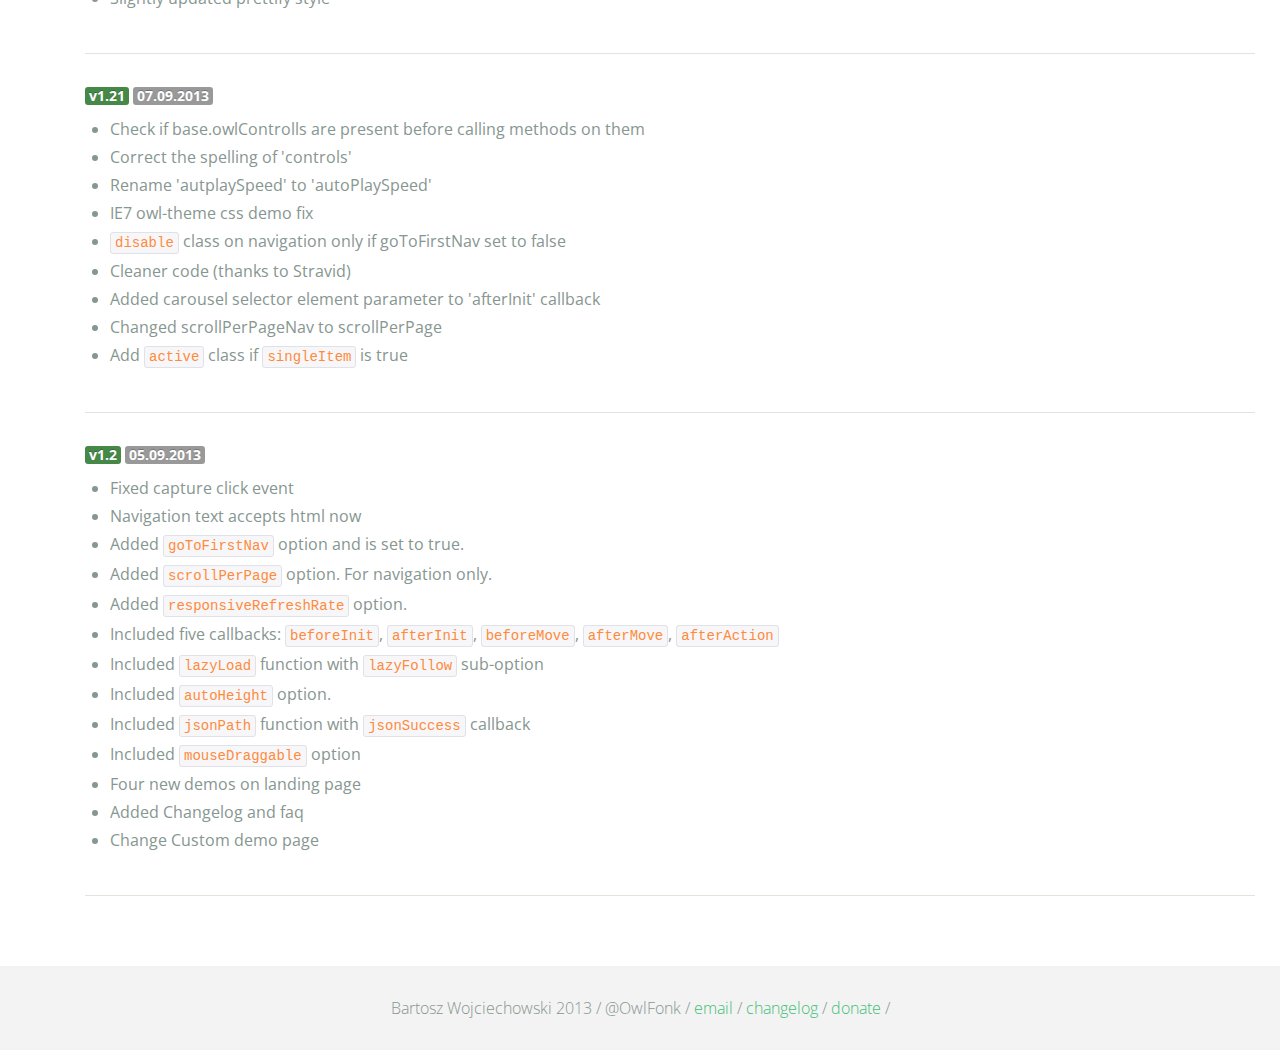
<file: lib/owl.carousel/changelog.html>
<!DOCTYPE html>
<html lang="en">
  <head>
    <meta charset="utf-8">
    <title>Owl Carousel - Changelog</title>
    <meta name="viewport" content="width=device-width, initial-scale=1.0">
    <meta name="description" content="jQuery Responsive Carousel - Owl Carusel">
    <meta name="author" content="Bartosz Wojciechowski">

    <link href='http://fonts.googleapis.com/css?family=Open+Sans:400italic,400,300,600,700' rel='stylesheet' type='text/css'>
    <link href="assets/css/bootstrapTheme.css" rel="stylesheet">
    <link href="assets/css/custom.css" rel="stylesheet">

    <!-- Owl Carousel Assets -->
    <link href="owl-carousel/owl.carousel.css" rel="stylesheet">
    <link href="owl-carousel/owl.theme.css" rel="stylesheet">

    <!-- Prettify -->
    <link href="assets/js/google-code-prettify/prettify.css" rel="stylesheet">
	

    <!-- Le fav and touch icons -->
    <link rel="apple-touch-icon-precomposed" sizes="144x144" href="assets/ico/apple-touch-icon-144-precomposed.png">
    <link rel="apple-touch-icon-precomposed" sizes="114x114" href="assets/ico/apple-touch-icon-114-precomposed.png">
      <link rel="apple-touch-icon-precomposed" sizes="72x72" href="assets/ico/apple-touch-icon-72-precomposed.png">
                    <link rel="apple-touch-icon-precomposed" href="assets/ico/apple-touch-icon-57-precomposed.png">
                                   <link rel="shortcut icon" href="assets/ico/favicon.png">
  </head>
  <body>

      <div id="top-nav" class="navbar navbar-fixed-top">
        <div class="navbar-inner">
          <div class="container">
            <button type="button" class="btn btn-navbar" data-toggle="collapse" data-target=".nav-collapse">
            <span class="icon-bar"></span>
            <span class="icon-bar"></span>
            <span class="icon-bar"></span>
          </button>
            <div class="nav-collapse collapse">
            <ul class="nav pull-right">
              <li><a href="index.html"><i class="icon-chevron-left"></i> Back to Frontpage</a></li>
              <li><a href="owl.carousel.zip" class="download download-on" data-spy="affix" data-offset-top="450">Download</a></li>
            </ul>
            <ul class="nav pull-left">
              
            </ul>
            </div>
          </div>
        </div>
      </div>

    <div id="changelog" class="container">
      <div class="row">
        <div class="span12">
          <h1>Changelog</h1>
          
          <div class="span12 log">
          <span class="label label-success">v1.3.3</span> <span class="label">12.05.2014</span>
            <ul>
              <li>Fixed $.data issue. ( This resolved jQuery1.7.1 issues )</li>
              <li>Added minified version by Google Closure compiler.</li>
            </ul>
          </div>

          <div class="span12 log">
          <span class="label label-success">v1.3.2</span> <span class="label">13.01.2014</span>
            <ul>
              <li>Changed semantic versioning v1.32 > v1.3.2</li>
              <li>Clean-up the code</li>
              <li>Move out transitons styls to owl.transitions.css file</li>             

            </ul>
          </div>

          <div class="span12 log">
          <span class="label label-success">v1.31</span> <span class="label">21.11.2013</span>
            <ul>
              <li>Fixed startDrag event</li>
              <li>Included awesome <code>itemsCustom</code> function. <a href="demos/itemsCustom.html">See demo</a>. Big thanks to <a href="https://github.com/nchankov">Nik Chankov</a> for code, demo and description.</li>
              <li>Fixed sync <a href="demos/sync.html">demo</a></li>
            </ul>
          </div>

          <div class="span12 log">
          <span class="label label-success">v1.3</span> <span class="label">18.11.2013</span>
            <ul>
              <li>Fixed startDragging callback - now it pass correct "this" value</li>
              <li>Updated owl status method with dragDirection information</li>
              <li>Fixed updating prevItem on owl status object</li>
              <li>Included support for lazy load background images</li>
              <li>Added afterLazyLoad callback(thx JaySala)</li>
              <li>Removed "opacity=0" style while using destroy method.</li>
              <li>Fixed afterMove callback. Now its fire only when you successfull slide.</li>
              <li>Disable drag gestures if there is no items outside viewport.</li>
              <li><code>scrollByPage</code> works with darg gestures now. </li>
              <li>Removed slide animation on changing browser width.</li>
              <li>Added <a href="demos/owlStatus.html">Owl Status</a> and <a href="demos/sync.html">Sync</a> demos.</li>
            </ul>
          </div>

          <div class="span12 log">
          <span class="label label-success">v1.29</span> <span class="label">11.11.2013</span>
            <ul>
              <li>Disabled right click event</li>
              <li>Prevented ghostclicking on Android Chrome browser</li>
              <li>Added visibleItems loop for future functions.</li>
            </ul>
          </div>

          <div class="span12 log">
          <span class="label label-success">v1.28</span> <span class="label">30.10.2013</span>
            <ul>
              <li>Included <code>itemsScaleUp:false</code> method</li>
              <li>Included <a href="demos/scaleup.html">scaleUp demo</a></li>
              <li>Allowing to set options via data attributes ( THX zerghiomario)</li>
            </ul>
          </div>

          <div class="span12 log">
          <span class="label label-success">v1.27</span> <span class="label">17.10.2013</span>
            <ul>
              <li>Fixed <code>destroy</code> method</li>
            </ul>
          </div>

          <div class="span12 log">
          <span class="label label-success">v1.26</span> <span class="label">11.10.2013</span>
            <ul>
              <li>Fixed autoPlay on CSS3 Transitions (Thanks Matuus)</li>
              <li>Added <code>lazyEffect : "fade"</code></li>
            </ul>
          </div>

          <div class="span12 log">
          <span class="label label-success">v1.25</span> <span class="label">10.10.2013</span>
            <ul>
              <li>Fixed lazyLoad ( THX to Aaron Layton )</li>
            </ul>
          </div>


          <div class="span12 log">
          <span class="label label-success">v1.24</span> <span class="label">09.10.2013</span>
            <ul>
              <li>Updated lazyLoad</li>
              <li>Included <code>beforeUpdate</code> and <code>afterUpdate</code> callbacks</li>
              <li>Included <code>dragBeforeAnimFinish:true</code> option to ignore whether a transition is done or not. Thanks to Euxneks</li>
              <li>Included <code>destroy</code>, <code>reinit</code>, <code>addItem</code> and <code>removeItem</code> methods</li>
              <li>Added Manipulations demo</li>
              <li>Fix to force 3d in browsers that can handle it.</li>
              <li>Fixed disableTextSelect event</li>
              <li>Fixed watchVisibility function</li>
              <li>Fixed click and drag event bug on win7 Chrome(thanks to Anydog)</li>
              <li>Fixed click events on IE8</li>
              <li>Thanks to all contributors and bug finders :)</li>
            </ul>
          </div>

          <div class="span12 log">
          <span class="label label-success">v1.23</span> <span class="label">28.09.2013</span>
            <ul>
              <li>Included CSS3 Transitions. <a href="demos/transitions.html">See demo</a></li>
              <li>Fix typo on main demo</li>
              <li>Fixed opacity bug while carousel was hidden (thx seanjacob)</li>
              <li>General cleanup</li>
              <li>Removed <code>goToFirst</code> from options list.</li>
              <li>Changed name <code>goToFirstSpeed</code> to <code>rewindSpeed</code></li>
              <li>Changed name <code>goToFirstNav</code> to <code>rewindNav</code></li>
              <li>Included <code>responsiveBaseWidth</code> options. Use it if you need responsivnes based on your own element width instead of the window width.</li>
              <li>Included <code>"owl.goTo"</code> custom event</li>
              <li>Included <code>"owl.jumpTo"</code> custom event</li>
              <li>Included new width <code>itemsTabletSmall : false</code></li>
            </ul>
          </div>

          <div class="span12 log">
          <span class="label label-success">v1.22</span> <span class="label">15.09.2013</span>
            <ul>
              <li>Better detection of touch events</li>
              <li>Add <code>active</code> class if <code>singleItem</code> is true - <b>It is not working now.</b> Please include <code>addClassActive:true</code> option to get "active" classes on visible items. Works with any numbers of items on screen.</li>
              <li>Changed option name from <code>mouseDraggable</code> to <code>mouseDrag</code></li>
              <li>Also added <code>touchDrag</code> to disable touch events</li>
              <li>Fixed issues on Chrome working on windows 8 touch-enabled PC. Now touch and mouse drag events work together.(Thanks for help to Monsieur Moustache!)</li>
              <li>Included base element in parameter for callbacks <code>afterAction</code>, <code>beforeMove</code> and <code>afterMove</code></li>
              <li>IE8 responsive fix</li>
              <li>Improved autoHeight function</li>
              <li>Added touchcancel event. That fixed Android Chrome scrolling issues.</li>
              <li>Included Progress Bar demo.</li>
              <li>Fixed some spellings</li>
              <li>Slightly updated prettify style</li>
            </ul>
          </div>

          <div class="span12 log">
          <span class="label label-success">v1.21</span> <span class="label">07.09.2013</span>
            <ul>
              <li>Check if base.owlControlls are present before calling methods on them</li>
              <li>Correct the spelling of 'controls'</li>
              <li>Rename 'autplaySpeed' to 'autoPlaySpeed'</li>
              <li>IE7 owl-theme css demo fix</li>
              <li><code>disable</code> class on navigation only if goToFirstNav set to false</li>
              <li>Cleaner code (thanks to Stravid)</li>
              <li>Added carousel selector element parameter to 'afterInit' callback</li>
              <li>Changed scrollPerPageNav to scrollPerPage</li>
              <li>Add <code>active</code> class if <code>singleItem</code> is true</li>
            </ul>
          </div>
          <div class="span12 log">
          <span class="label label-success">v1.2</span> <span class="label">05.09.2013</span>
            <ul>
              <li>Fixed capture click event</li>
              <li>Navigation text accepts html now</li>
              <li>Added <code>goToFirstNav</code> option and is set to true.</li>
              <li>Added <code>scrollPerPage</code> option. For navigation only.</li>
              <li>Added <code>responsiveRefreshRate</code> option.</li>
              <li>Included five callbacks: <code>beforeInit</code>, <code>afterInit</code>, <code>beforeMove</code>, <code>afterMove</code>, <code>afterAction</code></li>
              <li>Included <code>lazyLoad</code> function with <code>lazyFollow</code> sub-option</li>
              <li>Included <code>autoHeight</code> option.</li>
              <li>Included <code>jsonPath</code> function with <code>jsonSuccess</code> callback</li>
              <li>Included <code>mouseDraggable</code> option</li>
              <li>Four new demos on landing page</li>
              <li>Added Changelog and faq</li>
              <li>Change Custom demo page</li>
            </ul>
          </div>
        </div>
      </div>
    </div>

    <div id="footer">
      <div class="container">
        <div class="row">
          <div class="span12">
            <h5>Bartosz Wojciechowski 2013 / @OwlFonk / 
            <a href="mailto:owl@owlgraphic.com?subject=Hey Owl!">email</a> / 
            <a href="changelog.html">changelog</a> /
            <a href="https://www.paypal.com/cgi-bin/webscr?cmd=_s-xclick&hosted_button_id=EFSGXZS7V2U9N">donate</a> / 
            </h5>
          </div>
        </div>
      </div>
    </div>


    <script src="assets/js/jquery-1.9.1.min.js"></script> 
    <script src="owl-carousel/owl.carousel.js"></script>

    <!-- Frontpage Demo -->
    <script>
    jQuery(document).ready(function($) {
      $("#owl-example").owlCarousel();
    });

    $("body").data("page", "frontpage");

    </script>
    <script src="assets/js/bootstrap-collapse.js"></script>
    <script src="assets/js/bootstrap-transition.js"></script>

    <script src="assets/js/google-code-prettify/prettify.js"></script>
	  <script src="assets/js/application.js"></script>

    <script>
    var owldomain = window.location.hostname.indexOf("owlgraphic");
    if(owldomain !== -1){
      (function(i,s,o,g,r,a,m){i['GoogleAnalyticsObject']=r;i[r]=i[r]||function(){
      (i[r].q=i[r].q||[]).push(arguments)},i[r].l=1*new Date();a=s.createElement(o),
      m=s.getElementsByTagName(o)[0];a.async=1;a.src=g;m.parentNode.insertBefore(a,m)
      })(window,document,'script','//www.google-analytics.com/analytics.js','ga');

      ga('create', 'UA-41541058-1', 'owlgraphic.com');
      ga('send', 'pageview');
    }

    </script>

  </body>
</html>
</file>
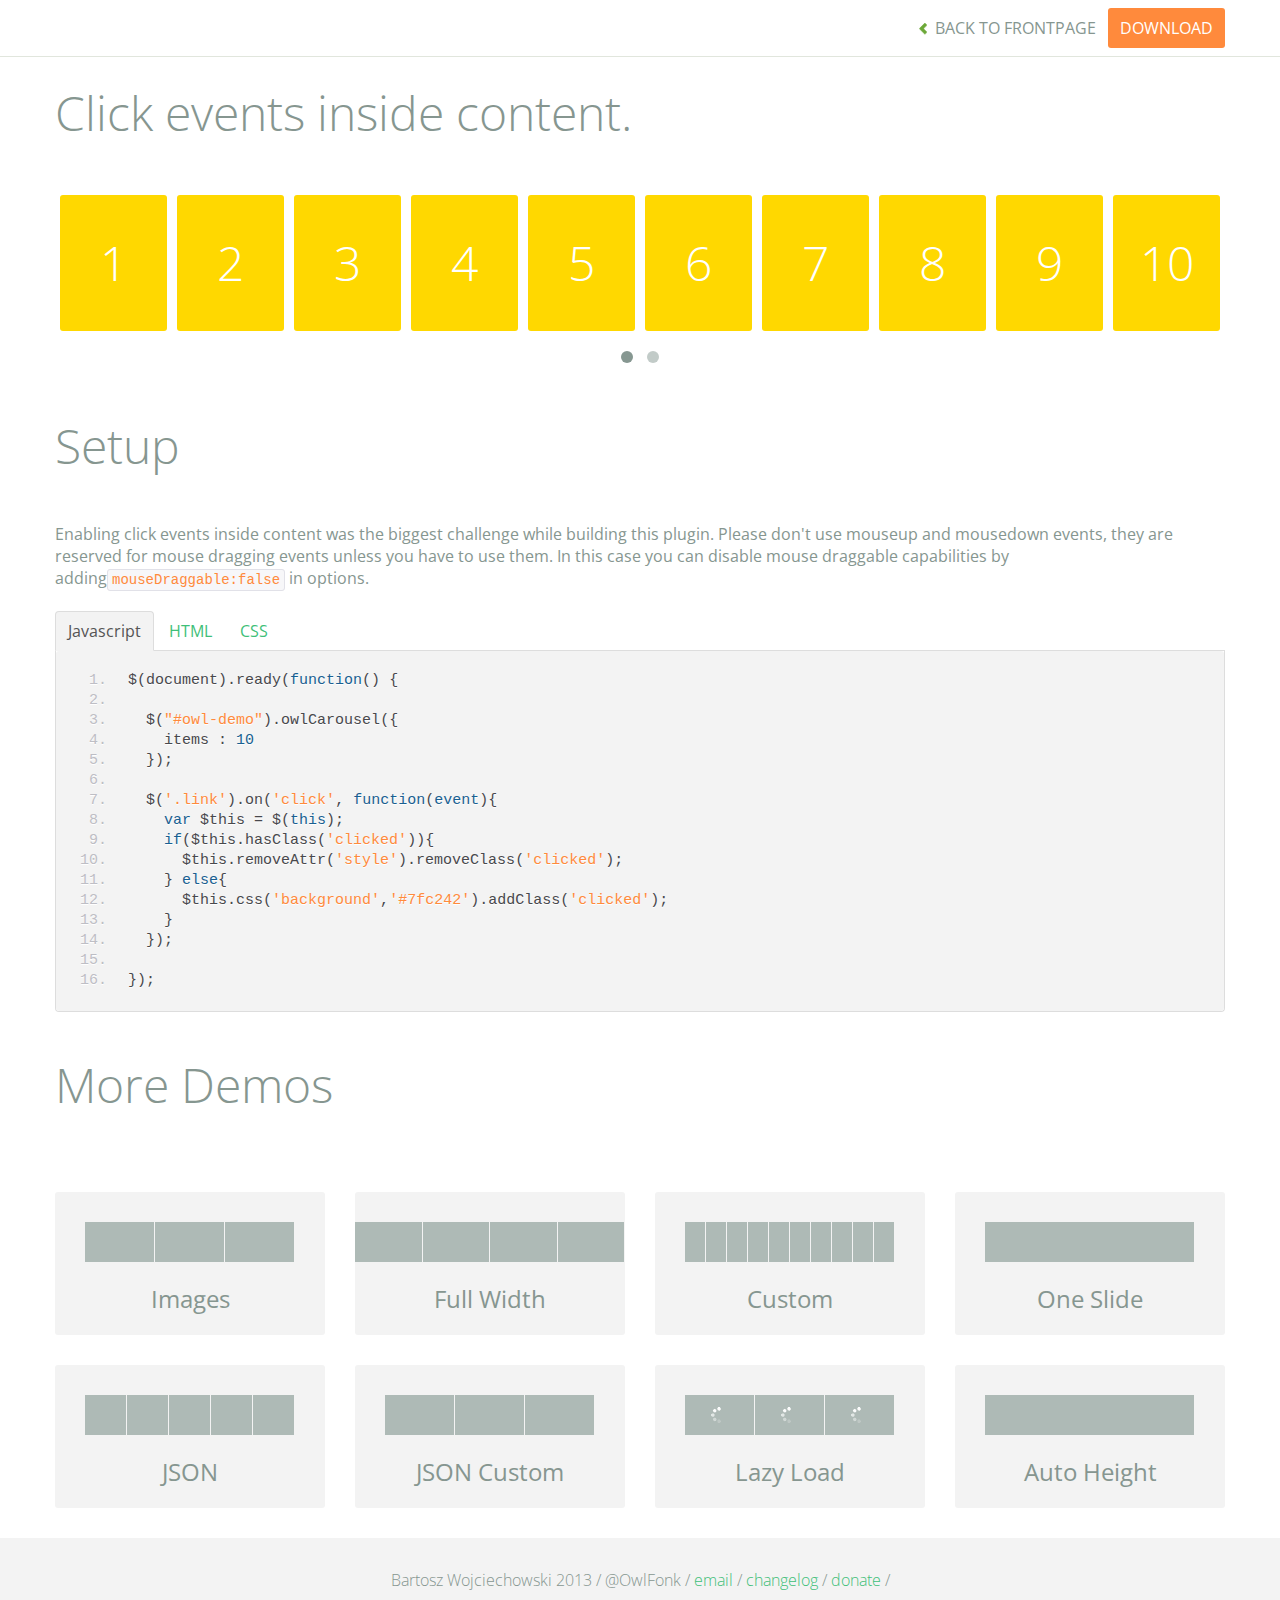
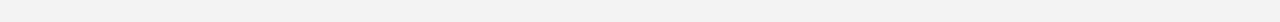
<file: lib/owl.carousel/demos/click.html>
<!DOCTYPE html>
<html lang="en">
  <head>
    <meta charset="utf-8">
    <title>Owl Carousel - Click Event</title>
    <meta name="viewport" content="width=device-width, initial-scale=1.0">
    <meta name="description" content="jQuery Responsive Carousel - Owl Carusel">
    <meta name="author" content="Bartosz Wojciechowski">

    <link href='http://fonts.googleapis.com/css?family=Open+Sans:400italic,400,300,600,700' rel='stylesheet' type='text/css'>
    <link href="../assets/css/bootstrapTheme.css" rel="stylesheet">
    <link href="../assets/css/custom.css" rel="stylesheet">

    <!-- Owl Carousel Assets -->
    <link href="../owl-carousel/owl.carousel.css" rel="stylesheet">
    <link href="../owl-carousel/owl.theme.css" rel="stylesheet">

    <link href="../assets/js/google-code-prettify/prettify.css" rel="stylesheet">

    <!-- Le fav and touch icons -->
    <link rel="apple-touch-icon-precomposed" sizes="144x144" href="../assets/ico/apple-touch-icon-144-precomposed.png">
    <link rel="apple-touch-icon-precomposed" sizes="114x114" href="../assets/ico/apple-touch-icon-114-precomposed.png">
      <link rel="apple-touch-icon-precomposed" sizes="72x72" href="../assets/ico/apple-touch-icon-72-precomposed.png">
                    <link rel="apple-touch-icon-precomposed" href="../assets/ico/apple-touch-icon-57-precomposed.png">
                                   <link rel="shortcut icon" href="../assets/ico/favicon.png">
  </head>
  <body>

      <div id="top-nav" class="navbar navbar-fixed-top">
        <div class="navbar-inner">
          <div class="container">
            <button type="button" class="btn btn-navbar" data-toggle="collapse" data-target=".nav-collapse">
            <span class="icon-bar"></span>
            <span class="icon-bar"></span>
            <span class="icon-bar"></span>
          </button>
            <div class="nav-collapse collapse">
            <ul class="nav pull-right">
              <li><a href="../index.html"><i class="icon-chevron-left"></i> Back to Frontpage</a></li>
              <li><a href="../owl.carousel.zip" class="download download-on" data-spy="affix" data-offset-top="450">Download</a></li>
            </ul>
            <ul class="nav pull-left">
              
            </ul>
            </div>
          </div>
        </div>
      </div>
   
    <div id="title">
      <div class="container">
        <div class="row">
          <div class="span12">
            <h1>Click events inside content.</h1>
          </div>
        </div>
      </div>
    </div>

      <div id="demo">
        <div class="container">
          <div class="row">
            <div class="span12">

              <div id="owl-demo" class="owl-carousel">
                
                <a class="item link"><h1>1</h1></a>
                <a class="item link"><h1>2</h1></a>
                <a class="item link"><h1>3</h1></a>
                <a class="item link"><h1>4</h1></a>
                <a class="item link"><h1>5</h1></a>
                <a class="item link"><h1>6</h1></a>
                <a class="item link"><h1>7</h1></a>
                <a class="item link"><h1>8</h1></a>
                <a class="item link"><h1>9</h1></a>
                <a class="item link"><h1>10</h1></a>
                <a class="item link"><h1>11</h1></a>
                <a class="item link"><h1>12</h1></a>
                <a class="item link"><h1>13</h1></a>
                <a class="item link"><h1>14</h1></a>
                <a class="item link"><h1>15</h1></a>
                <a class="item link"><h1>16</h1></a>

              </div>
            </div>
          </div>
        </div>

    </div>

    <div id="example-info">
      <div class="container">
        <div class="row">
          <div class="span12">
            <h1>Setup</h1>
            <p>Enabling click events inside content was the biggest challenge while building this plugin. Please don't use mouseup and mousedown events, they are reserved for mouse dragging events unless you have to use them. In this case you can disable mouse draggable capabilities by adding<code>mouseDraggable:false</code> in options.
            </p>
            <ul class="nav nav-tabs" id="myTab">
              <li class="active"><a href="#javascript">Javascript</a></li>
              <li><a href="#HTML">HTML</a></li>
              <li><a href="#CSS">CSS</a></li>
            </ul>
             
            <div class="tab-content">

              <div class="tab-pane active" id="javascript">
<pre class="pre-show prettyprint linenums">
$(document).ready(function() {

  $("#owl-demo").owlCarousel({
    items : 10
  });

  $('.link').on('click', function(event){
    var $this = $(this);
    if($this.hasClass('clicked')){
      $this.removeAttr('style').removeClass('clicked');
    } else{
      $this.css('background','#7fc242').addClass('clicked');
    }
  });

})&#59;
</pre>

              </div>

              <div class="tab-pane" id="HTML">
<pre class="pre-show prettyprint linenums">
&lt;div id="owl-demo" class="owl-carousel"&gt;
  &lt;a class="item link"&gt;&lt;h1&gt;1&lt;/h1&gt;&lt;/a&gt;
  &lt;a class="item link"&gt;&lt;h1&gt;2&lt;/h1&gt;&lt;/a&gt;
  &lt;a class="item link"&gt;&lt;h1&gt;3&lt;/h1&gt;&lt;/a&gt;
  &lt;a class="item link"&gt;&lt;h1&gt;4&lt;/h1&gt;&lt;/a&gt;
  &lt;a class="item link"&gt;&lt;h1&gt;5&lt;/h1&gt;&lt;/a&gt;
  &lt;a class="item link"&gt;&lt;h1&gt;6&lt;/h1&gt;&lt;/a&gt;
  &lt;a class="item link"&gt;&lt;h1&gt;7&lt;/h1&gt;&lt;/a&gt;
  &lt;a class="item link"&gt;&lt;h1&gt;8&lt;/h1&gt;&lt;/a&gt;
  &lt;a class="item link"&gt;&lt;h1&gt;9&lt;/h1&gt;&lt;/a&gt;
  &lt;a class="item link"&gt;&lt;h1&gt;10&lt;/h1&gt;&lt;/a&gt;
  &lt;a class="item link"&gt;&lt;h1&gt;11&lt;/h1&gt;&lt;/a&gt;
  &lt;a class="item link"&gt;&lt;h1&gt;12&lt;/h1&gt;&lt;/a&gt;
  &lt;a class="item link"&gt;&lt;h1&gt;13&lt;/h1&gt;&lt;/a&gt;
  &lt;a class="item link"&gt;&lt;h1&gt;14&lt;/h1&gt;&lt;/a&gt;
  &lt;a class="item link"&gt;&lt;h1&gt;15&lt;/h1&gt;&lt;/a&gt;
  &lt;a class="item link"&gt;&lt;h1&gt;16&lt;/h1&gt;&lt;/a&gt;
&lt;/div&gt;
</pre>
              </div>

              <div class="tab-pane" id="CSS">
<pre class="pre-show prettyprint linenums">
#owl-demo .item{
  display: block;
  cursor: pointer;
  background: #ffd800;
  padding: 30px 0px;
  margin: 5px;
  color: #FFF;
  -webkit-border-radius: 3px;
  -moz-border-radius: 3px;
  border-radius: 3px;
  text-align: center;
  -webkit-tap-highlight-color: rgba(255, 255, 255, 0); 
}
#owl-demo .item:hover{
  background: #F2CD00;
}
</pre>
              </div>
            </div><!--End Tab Content-->

          </div>
        </div>
      </div>
    </div>

    <div id="more">
      <div class="container">

        <div class="row">
          <div class="span12">
            <h1>More Demos</h1>
          </div>
        </div>

        <div class="row demos-row">
          <div class="span3">
            <a href="images.html" class="demo-box">
              <div class="demo-wrapper demo-images clearfix">
                <div class="demo-slide"><div class="bg"></div></div>
                <div class="demo-slide"><div class="bg"></div></div>
                <div class="demo-slide"><div class="bg"></div></div>
              </div>
              <h3>Images</h3>
            </a>
          </div>

          <div class="span3">
            <a href="full.html" class="demo-box">
              <div class="demo-wrapper demo-full clearfix">
                <div class="demo-slide"><div class="bg"></div></div>
                <div class="demo-slide"><div class="bg"></div></div>
                <div class="demo-slide"><div class="bg"></div></div>
                <div class="demo-slide"><div class="bg"></div></div>
              </div>
              <h3>Full Width</h3>
            </a>
          </div>

          <div class="span3">
            <a href="custom.html" class="demo-box">
              <div class="demo-wrapper demo-custom clearfix">
                <div class="demo-slide"><div class="bg"></div></div>
                <div class="demo-slide"><div class="bg"></div></div>
                <div class="demo-slide"><div class="bg"></div></div>
                <div class="demo-slide"><div class="bg"></div></div>
                <div class="demo-slide"><div class="bg"></div></div>
                <div class="demo-slide"><div class="bg"></div></div>
                <div class="demo-slide"><div class="bg"></div></div>
                <div class="demo-slide"><div class="bg"></div></div>
                <div class="demo-slide"><div class="bg"></div></div>
                <div class="demo-slide"><div class="bg"></div></div>
              </div>
              <h3>Custom</h3>
            </a>
          </div>

          <div class="span3">
            <a href="one.html" class="demo-box">
              <div class="demo-wrapper demo-one clearfix">
                <div class="demo-slide"><div class="bg"></div></div>
              </div>
              <h3>One Slide</h3>
            </a>
          </div>

        </div>
        <div class="row demos-row">
          <div class="span3">
            <a href="json.html" class="demo-box">
              <div class="demo-wrapper demo-Json clearfix">
                <div class="demo-slide"><div class="bg"></div></div>
                <div class="demo-slide"><div class="bg"></div></div>
                <div class="demo-slide"><div class="bg"></div></div>
                <div class="demo-slide"><div class="bg"></div></div>
                <div class="demo-slide"><div class="bg"></div></div>
              </div>
              <h3>JSON</h3>
            </a>
          </div>

          <div class="span3">
            <a href="customJson.html" class="demo-box">
              <div class="demo-wrapper demo-Json-custom clearfix">
                <div class="demo-slide"><div class="bg"></div></div>
                <div class="demo-slide"><div class="bg"></div></div>
                <div class="demo-slide"><div class="bg"></div></div>
              </div>
              <h3>JSON Custom</h3>
            </a>
          </div>

          <div class="span3">
            <a href="lazyLoad.html" class="demo-box">
              <div class="demo-wrapper demo-lazy clearfix">
                <div class="demo-slide"><div class="bg"></div></div>
                <div class="demo-slide"><div class="bg"></div></div>
                <div class="demo-slide"><div class="bg"></div></div>
              </div>
              <h3>Lazy Load</h3>
            </a>
          </div>

          <div class="span3">
            <a href="autoHeight.html" class="demo-box">
              <div class="demo-wrapper demo-height clearfix">
                <div class="demo-slide"><div class="bg"></div></div>
              </div>
              <h3>Auto Height</h3>
            </a>
          </div>

        </div>
      </div>
    </div>
 
    <div id="footer">
      <div class="container">
        <div class="row">
          <div class="span12">
            <h5>Bartosz Wojciechowski 2013 / @OwlFonk / 
            <a href="mailto:owl@owlgraphic.com?subject=Hey Owl!">email</a> / 
            <a href="../changelog.html">changelog</a> /
            <a href="https://www.paypal.com/cgi-bin/webscr?cmd=_s-xclick&hosted_button_id=EFSGXZS7V2U9N">donate</a> / 
            <a href="https://twitter.com/share" class="twitter-share-button" data-url="http://owlgraphic.com/owlcarousel/" data-text="Awesome jQuery Owl Carousel Responsive Plugin" data-via="OwlFonk" data-count="none" data-hashtags="owlcarousel"></a>
            <script>
            var owldomain = window.location.hostname.indexOf("owlgraphic");
            if(owldomain !== -1){
              !function(d,s,id){var js,fjs=d.getElementsByTagName(s)[0],p=/^http:/.test(d.location)?'http':'https';if(!d.getElementById(id)){js=d.createElement(s);js.id=id;js.src=p+'://platform.twitter.com/widgets.js';fjs.parentNode.insertBefore(js,fjs);}}(document, 'script', 'twitter-wjs');
            }
            </script>
            </h5>
          </div>
        </div>
      </div>
    </div>


    <script src="../assets/js/jquery-1.9.1.min.js"></script> 
    <script src="../owl-carousel/owl.carousel.js"></script>


    <!-- Demo -->

    <style>
    #owl-demo .item{
        display: block;
        cursor: pointer;
        background: #ffd800;
        padding: 30px 0px;
        margin: 5px;
        color: #FFF;
        -webkit-border-radius: 3px;
        -moz-border-radius: 3px;
        border-radius: 3px;
        text-align: center;
        -webkit-tap-highlight-color: rgba(255, 255, 255, 0); 
    }
    #owl-demo .item:hover{
      background: #F2CD00;
    }
    </style>


    <script>
    $(document).ready(function() {

      $("#owl-demo").owlCarousel({
        items : 10
      });

      $('.link').on('click', function(event){
        var $this = $(this);
        if($this.hasClass('clicked')){
          $this.removeAttr('style').removeClass('clicked');
        } else{
          $this.css('background','#7fc242').addClass('clicked');
        }
      });


    });
    </script>


    <script src="../assets/js/bootstrap-collapse.js"></script>
    <script src="../assets/js/bootstrap-transition.js"></script>
    <script src="../assets/js/bootstrap-tab.js"></script>

    <script src="../assets/js/google-code-prettify/prettify.js"></script>
	  <script src="../assets/js/application.js"></script>

  </body>
</html>
</file>
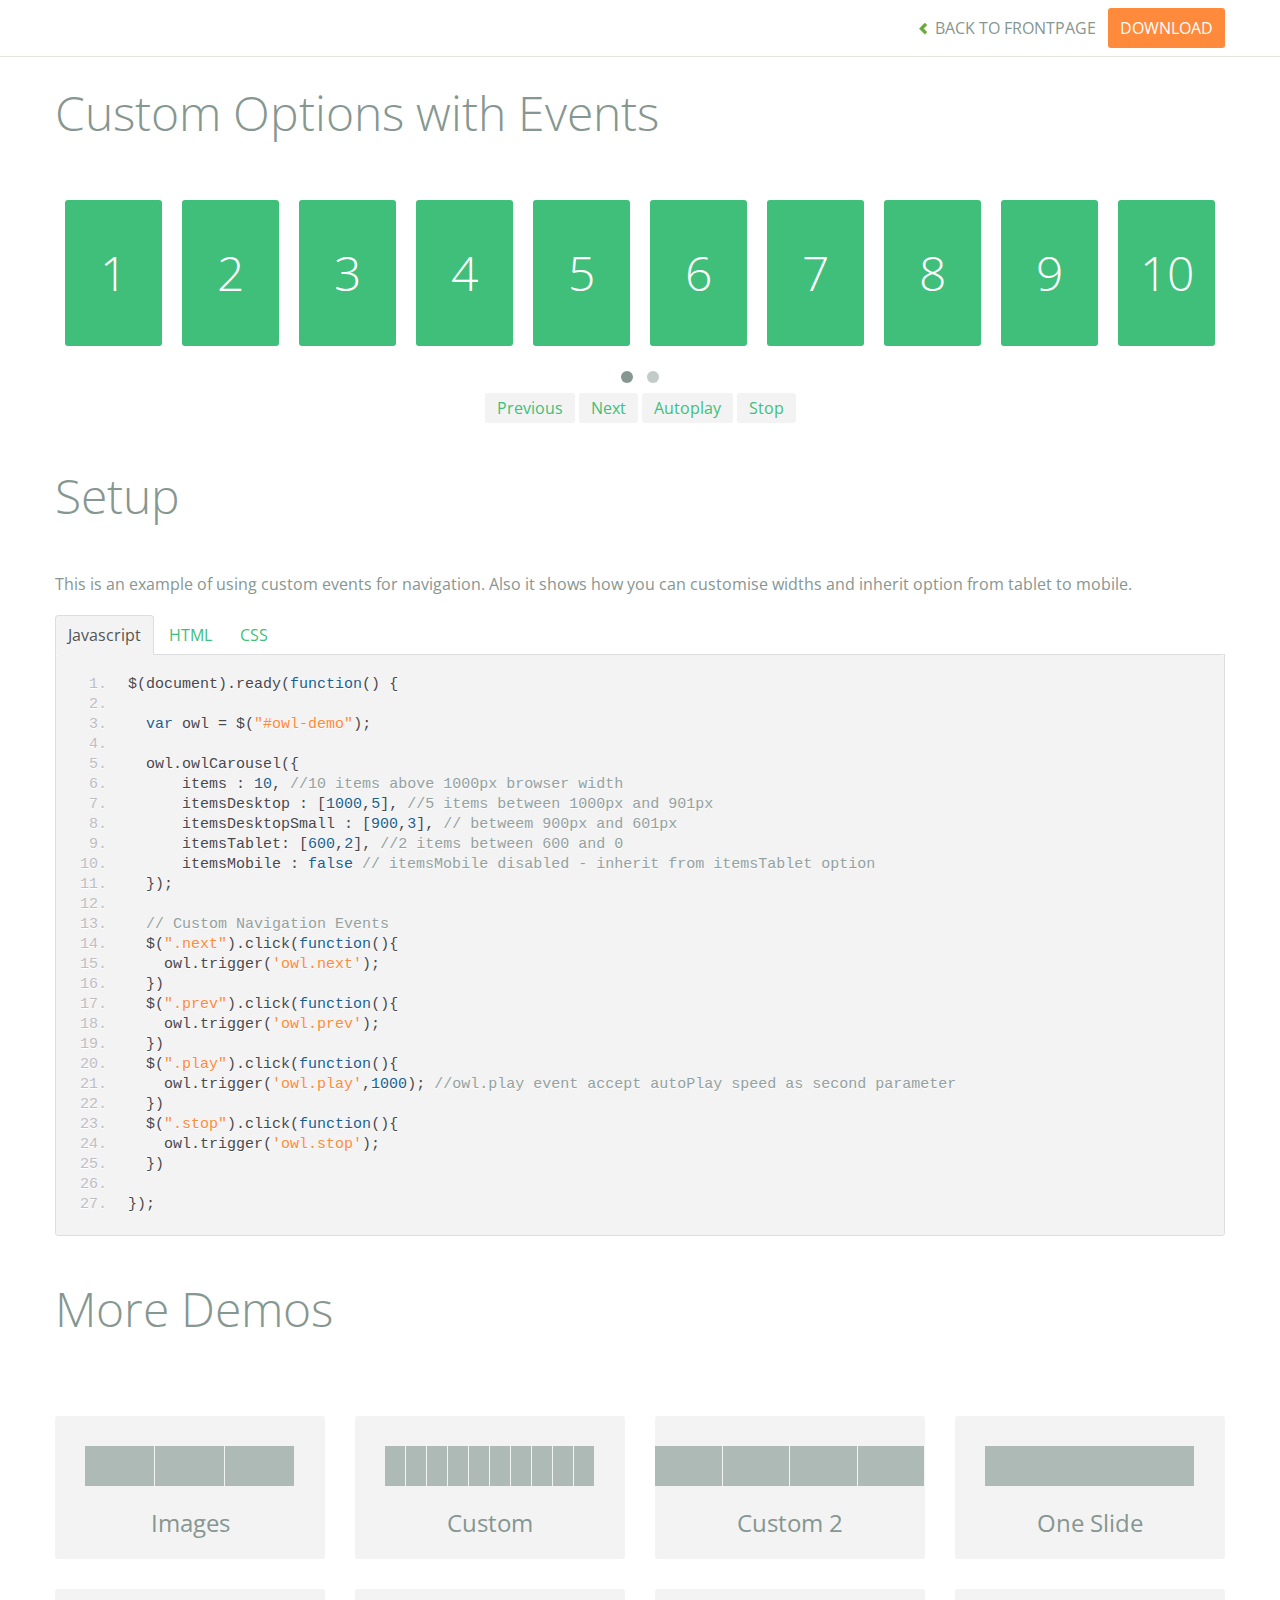
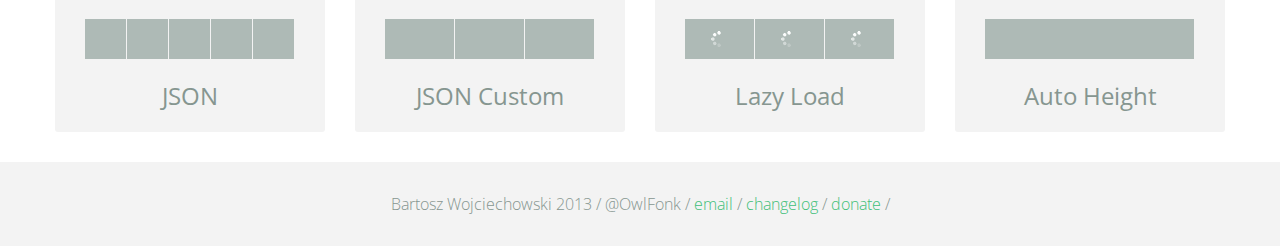
<file: lib/owl.carousel/demos/custom.html>
<!DOCTYPE html>
<html lang="en">
  <head>
    <meta charset="utf-8">
    <title>Owl Carousel - Custom</title>
    <meta name="viewport" content="width=device-width, initial-scale=1.0">
    <meta name="description" content="jQuery Responsive Carousel - Owl Carusel">
    <meta name="author" content="Bartosz Wojciechowski">

    <link href='http://fonts.googleapis.com/css?family=Open+Sans:400italic,400,300,600,700' rel='stylesheet' type='text/css'>
    <link href="../assets/css/bootstrapTheme.css" rel="stylesheet">
    <link href="../assets/css/custom.css" rel="stylesheet">

    <!-- Owl Carousel Assets -->
    <link href="../owl-carousel/owl.carousel.css" rel="stylesheet">
    <link href="../owl-carousel/owl.theme.css" rel="stylesheet">

    <link href="../assets/js/google-code-prettify/prettify.css" rel="stylesheet">

    <!-- Le fav and touch icons -->
    <link rel="apple-touch-icon-precomposed" sizes="144x144" href="../assets/ico/apple-touch-icon-144-precomposed.png">
    <link rel="apple-touch-icon-precomposed" sizes="114x114" href="../assets/ico/apple-touch-icon-114-precomposed.png">
      <link rel="apple-touch-icon-precomposed" sizes="72x72" href="../assets/ico/apple-touch-icon-72-precomposed.png">
                    <link rel="apple-touch-icon-precomposed" href="../assets/ico/apple-touch-icon-57-precomposed.png">
                                   <link rel="shortcut icon" href="../assets/ico/favicon.png">
  </head>
  <body>

      <div id="top-nav" class="navbar navbar-fixed-top">
        <div class="navbar-inner">
          <div class="container">
            <button type="button" class="btn btn-navbar" data-toggle="collapse" data-target=".nav-collapse">
            <span class="icon-bar"></span>
            <span class="icon-bar"></span>
            <span class="icon-bar"></span>
          </button>
            <div class="nav-collapse collapse">
            <ul class="nav pull-right">
              <li><a href="../index.html"><i class="icon-chevron-left"></i> Back to Frontpage</a></li>
              <li><a href="../owl.carousel.zip" class="download download-on" data-spy="affix" data-offset-top="450">Download</a></li>
            </ul>
            <ul class="nav pull-left">
              
            </ul>
            </div>
          </div>
        </div>
      </div>
   
    <div id="title">
      <div class="container">
        <div class="row">
          <div class="span12">
            <h1>Custom Options with Events</h1>
          </div>
        </div>
      </div>
    </div>

      <div id="demo">
        <div class="container">
          <div class="row">
            <div class="span12">

              <div id="owl-demo" class="owl-carousel">
                
                <div class="item"><h1>1</h1></div>
                <div class="item"><h1>2</h1></div>
                <div class="item"><h1>3</h1></div>
                <div class="item"><h1>4</h1></div>
                <div class="item"><h1>5</h1></div>
                <div class="item"><h1>6</h1></div>
                <div class="item"><h1>7</h1></div>
                <div class="item"><h1>8</h1></div>
                <div class="item"><h1>9</h1></div>
                <div class="item"><h1>10</h1></div>
                <div class="item"><h1>11</h1></div>
                <div class="item"><h1>12</h1></div>
                <div class="item"><h1>13</h1></div>
                <div class="item"><h1>14</h1></div>
                <div class="item"><h1>15</h1></div>
                <div class="item"><h1>16</h1></div>

              </div>
              <div class="customNavigation">
                <a class="btn prev">Previous</a>
                <a class="btn next">Next</a>
                <a class="btn play">Autoplay</a>
                <a class="btn stop">Stop</a>
              </div>

            </div>
          </div>
        </div>

    </div>

    <div id="example-info">
      <div class="container">
        <div class="row">
          <div class="span12">
            <h1>Setup</h1>
            <p>This is an example of using custom events for navigation. Also it shows how you can customise widths and inherit option from tablet to mobile.
            </p>
            <ul class="nav nav-tabs" id="myTab">
              <li class="active"><a href="#javascript">Javascript</a></li>
              <li><a href="#HTML">HTML</a></li>
              <li><a href="#CSS">CSS</a></li>
            </ul>
             
            <div class="tab-content">

              <div class="tab-pane active" id="javascript">
<pre class="pre-show prettyprint linenums">
$(document).ready(function() {

  var owl = &#36;("#owl-demo")&#59;

  owl.owlCarousel({
      items : 10, //10 items above 1000px browser width
      itemsDesktop : [1000,5], //5 items between 1000px and 901px
      itemsDesktopSmall : [900,3], // betweem 900px and 601px
      itemsTablet: [600,2], //2 items between 600 and 0
      itemsMobile : false // itemsMobile disabled - inherit from itemsTablet option
  })&#59;

  // Custom Navigation Events
  $(".next").click(function(){
    owl.trigger('owl.next')&#59;
  })
  $(".prev").click(function(){
    owl.trigger('owl.prev')&#59;
  })
  $(".play").click(function(){
    owl.trigger('owl.play',1000)&#59; //owl.play event accept autoPlay speed as second parameter
  })
  $(".stop").click(function(){
    owl.trigger('owl.stop')&#59;
  })

})&#59;
</pre>

              </div>

              <div class="tab-pane" id="HTML">
<pre class="pre-show prettyprint linenums">
&lt;div id="owl-demo" class="owl-carousel owl-theme"&gt;
  &lt;div class="item"&gt;&lt;h1&gt;1&lt;/h1&gt;&lt;/div&gt;
  &lt;div class="item"&gt;&lt;h1&gt;2&lt;/h1&gt;&lt;/div&gt;
  &lt;div class="item"&gt;&lt;h1&gt;3&lt;/h1&gt;&lt;/div&gt;
  &lt;div class="item"&gt;&lt;h1&gt;4&lt;/h1&gt;&lt;/div&gt;
  &lt;div class="item"&gt;&lt;h1&gt;5&lt;/h1&gt;&lt;/div&gt;
  &lt;div class="item"&gt;&lt;h1&gt;6&lt;/h1&gt;&lt;/div&gt;
  &lt;div class="item"&gt;&lt;h1&gt;7&lt;/h1&gt;&lt;/div&gt;
  &lt;div class="item"&gt;&lt;h1&gt;8&lt;/h1&gt;&lt;/div&gt;
  &lt;div class="item"&gt;&lt;h1&gt;9&lt;/h1&gt;&lt;/div&gt;
  &lt;div class="item"&gt;&lt;h1&gt;10&lt;/h1&gt;&lt;/div&gt;
  &lt;div class="item"&gt;&lt;h1&gt;11&lt;/h1&gt;&lt;/div&gt;
  &lt;div class="item"&gt;&lt;h1&gt;12&lt;/h1&gt;&lt;/div&gt;
  &lt;div class="item"&gt;&lt;h1&gt;13&lt;/h1&gt;&lt;/div&gt;
  &lt;div class="item"&gt;&lt;h1&gt;14&lt;/h1&gt;&lt;/div&gt;
  &lt;div class="item"&gt;&lt;h1&gt;15&lt;/h1&gt;&lt;/div&gt;
  &lt;div class="item"&gt;&lt;h1&gt;16&lt;/h1&gt;&lt;/div&gt;
&lt;/div&gt;

&lt;div class="customNavigation"&gt;
  &lt;a class="btn prev"&gt;Previous&lt;/a&gt;
  &lt;a class="btn next"&gt;Next&lt;/a&gt;
  &lt;a class="btn play"&gt;Autoplay&lt;/a&gt;
  &lt;a class="btn stop"&gt;Stop&lt;/a&gt;
&lt;/div&gt;
</pre>
              </div>

              <div class="tab-pane" id="CSS">
<pre class="pre-show prettyprint linenums">
#owl-demo .item{
  background: #3fbf79;
  padding: 30px 0px;
  margin: 10px;
  color: #FFF;
  -webkit-border-radius: 3px;
  -moz-border-radius: 3px;
  border-radius: 3px;
  text-align: center;
}
.customNavigation{
  text-align: center;
}
//use styles below to disable ugly selection
.customNavigation a{
  -webkit-user-select: none;
  -khtml-user-select: none;
  -moz-user-select: none;
  -ms-user-select: none;
  user-select: none;
  -webkit-tap-highlight-color: rgba(0, 0, 0, 0);
}

</pre>
              </div>
            </div><!--End Tab Content-->

          </div>
        </div>
      </div>
    </div>

    <div id="more">
      <div class="container">

        <div class="row">
          <div class="span12">
            <h1>More Demos</h1>
          </div>
        </div>

        <div class="row demos-row">
          <div class="span3">
            <a href="images.html" class="demo-box">
              <div class="demo-wrapper demo-images clearfix">
                <div class="demo-slide"><div class="bg"></div></div>
                <div class="demo-slide"><div class="bg"></div></div>
                <div class="demo-slide"><div class="bg"></div></div>
              </div>
              <h3>Images</h3>
            </a>
          </div>

          <div class="span3">
            <a href="custom.html" class="demo-box">
              <div class="demo-wrapper demo-custom clearfix">
                <div class="demo-slide"><div class="bg"></div></div>
                <div class="demo-slide"><div class="bg"></div></div>
                <div class="demo-slide"><div class="bg"></div></div>
                <div class="demo-slide"><div class="bg"></div></div>
                <div class="demo-slide"><div class="bg"></div></div>
                <div class="demo-slide"><div class="bg"></div></div>
                <div class="demo-slide"><div class="bg"></div></div>
                <div class="demo-slide"><div class="bg"></div></div>
                <div class="demo-slide"><div class="bg"></div></div>
                <div class="demo-slide"><div class="bg"></div></div>
              </div>
              <h3>Custom</h3>
            </a>
          </div>

          <div class="span3">
            <a href="itemsCustom.html" class="demo-box">
              <div class="demo-wrapper demo-full clearfix">
                <div class="demo-slide"><div class="bg"></div></div>
                <div class="demo-slide"><div class="bg"></div></div>
                <div class="demo-slide"><div class="bg"></div></div>
                <div class="demo-slide"><div class="bg"></div></div>
              </div>
              <h3>Custom 2</h3>
            </a>
          </div>

          <div class="span3">
            <a href="one.html" class="demo-box">
              <div class="demo-wrapper demo-one clearfix">
                <div class="demo-slide"><div class="bg"></div></div>
              </div>
              <h3>One Slide</h3>
            </a>
          </div>

        </div>
        <div class="row demos-row">
          <div class="span3">
            <a href="json.html" class="demo-box">
              <div class="demo-wrapper demo-Json clearfix">
                <div class="demo-slide"><div class="bg"></div></div>
                <div class="demo-slide"><div class="bg"></div></div>
                <div class="demo-slide"><div class="bg"></div></div>
                <div class="demo-slide"><div class="bg"></div></div>
                <div class="demo-slide"><div class="bg"></div></div>
              </div>
              <h3>JSON</h3>
            </a>
          </div>

          <div class="span3">
            <a href="customJson.html" class="demo-box">
              <div class="demo-wrapper demo-Json-custom clearfix">
                <div class="demo-slide"><div class="bg"></div></div>
                <div class="demo-slide"><div class="bg"></div></div>
                <div class="demo-slide"><div class="bg"></div></div>
              </div>
              <h3>JSON Custom</h3>
            </a>
          </div>

          <div class="span3">
            <a href="lazyLoad.html" class="demo-box">
              <div class="demo-wrapper demo-lazy clearfix">
                <div class="demo-slide"><div class="bg"></div></div>
                <div class="demo-slide"><div class="bg"></div></div>
                <div class="demo-slide"><div class="bg"></div></div>
              </div>
              <h3>Lazy Load</h3>
            </a>
          </div>

          <div class="span3">
            <a href="autoHeight.html" class="demo-box">
              <div class="demo-wrapper demo-height clearfix">
                <div class="demo-slide"><div class="bg"></div></div>
              </div>
              <h3>Auto Height</h3>
            </a>
          </div>

        </div>
      </div>
    </div>


 
    <div id="footer">
      <div class="container">
        <div class="row">
          <div class="span12">
            <h5>Bartosz Wojciechowski 2013 / @OwlFonk / 
            <a href="mailto:owl@owlgraphic.com?subject=Hey Owl!">email</a> / 
            <a href="../changelog.html">changelog</a> /
            <a href="https://www.paypal.com/cgi-bin/webscr?cmd=_s-xclick&hosted_button_id=EFSGXZS7V2U9N">donate</a> / 
            <a href="https://twitter.com/share" class="twitter-share-button" data-url="http://owlgraphic.com/owlcarousel/" data-text="Awesome jQuery Owl Carousel Responsive Plugin" data-via="OwlFonk" data-count="none" data-hashtags="owlcarousel"></a>
            <script>
            var owldomain = window.location.hostname.indexOf("owlgraphic");
            if(owldomain !== -1){
              !function(d,s,id){var js,fjs=d.getElementsByTagName(s)[0],p=/^http:/.test(d.location)?'http':'https';if(!d.getElementById(id)){js=d.createElement(s);js.id=id;js.src=p+'://platform.twitter.com/widgets.js';fjs.parentNode.insertBefore(js,fjs);}}(document, 'script', 'twitter-wjs');
            }
            </script>
            </h5>
          </div>
        </div>
      </div>
    </div>


    <script src="../assets/js/jquery-1.9.1.min.js"></script> 
    <script src="../owl-carousel/owl.carousel.js"></script>


    <!-- Demo -->

    <style>
    #owl-demo .item{
        background: #3fbf79;
        padding: 30px 0px;
        margin: 10px;
        color: #FFF;
        -webkit-border-radius: 3px;
        -moz-border-radius: 3px;
        border-radius: 3px;
        text-align: center;
    }
    .customNavigation{
      text-align: center;
    }
    .customNavigation a{
      -webkit-user-select: none;
      -khtml-user-select: none;
      -moz-user-select: none;
      -ms-user-select: none;
      user-select: none;
      -webkit-tap-highlight-color: rgba(0, 0, 0, 0);
    }
    </style>


    <script>
    $(document).ready(function() {

      var owl = $("#owl-demo");

      owl.owlCarousel({

      items : 10, //10 items above 1000px browser width
      itemsDesktop : [1000,5], //5 items between 1000px and 901px
      itemsDesktopSmall : [900,3], // 3 items betweem 900px and 601px
      itemsTablet: [600,2], //2 items between 600 and 0;
      itemsMobile : false // itemsMobile disabled - inherit from itemsTablet option
      
      });

      // Custom Navigation Events
      $(".next").click(function(){
        owl.trigger('owl.next');
      })
      $(".prev").click(function(){
        owl.trigger('owl.prev');
      })
      $(".play").click(function(){
        owl.trigger('owl.play',1000);
      })
      $(".stop").click(function(){
        owl.trigger('owl.stop');
      })


    });
    </script>


    <script src="../assets/js/bootstrap-collapse.js"></script>
    <script src="../assets/js/bootstrap-transition.js"></script>
    <script src="../assets/js/bootstrap-tab.js"></script>

    <script src="../assets/js/google-code-prettify/prettify.js"></script>
    <script src="../assets/js/application.js"></script>

  </body>
</html>
</file>
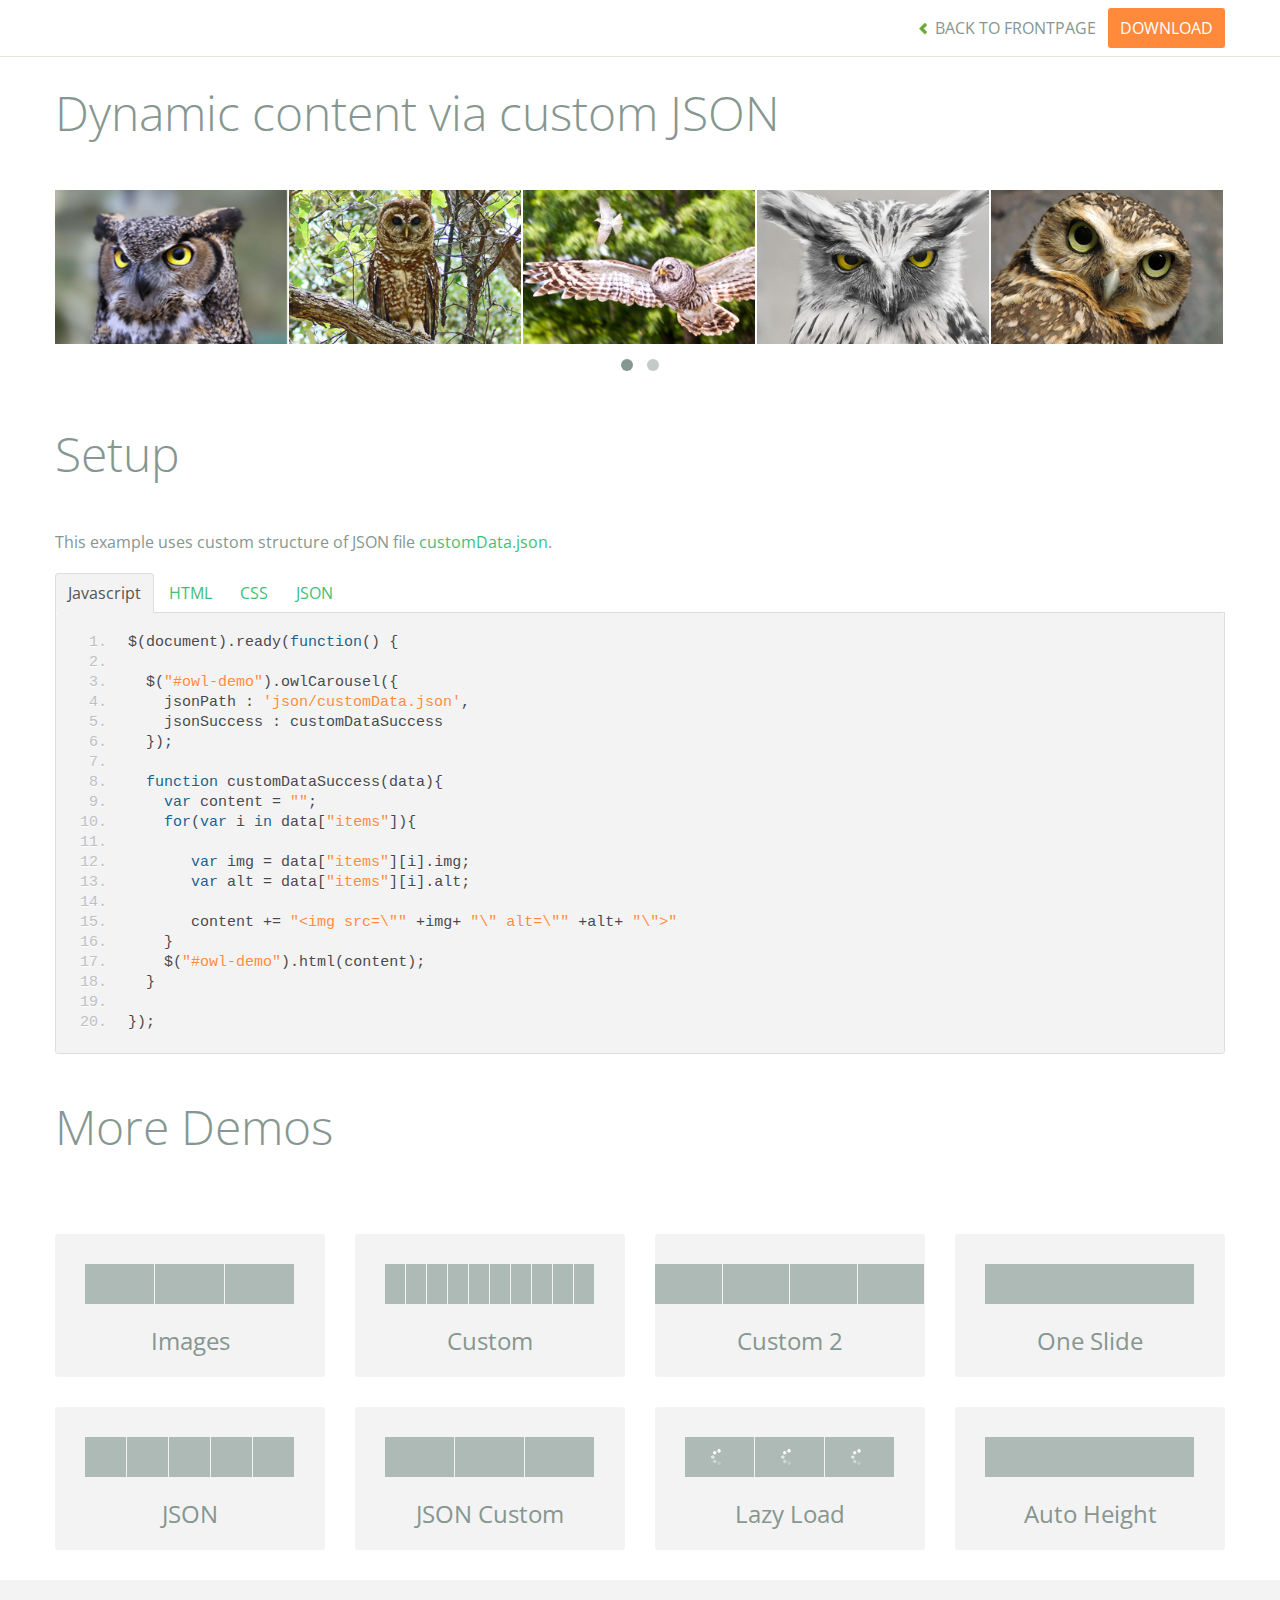
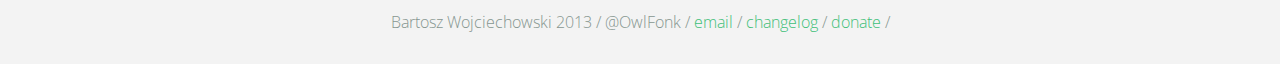
<file: lib/owl.carousel/demos/customJson.html>
<!DOCTYPE html>
<html lang="en">
  <head>
    <meta charset="utf-8">
    <title>Owl Carousel - Dynamic content via custom JSON</title>
    <meta name="viewport" content="width=device-width, initial-scale=1.0">
    <meta name="description" content="jQuery Responsive Carousel - Owl Carusel">
    <meta name="author" content="Bartosz Wojciechowski">

    <link href='http://fonts.googleapis.com/css?family=Open+Sans:400italic,400,300,600,700' rel='stylesheet' type='text/css'>
    <link href="../assets/css/bootstrapTheme.css" rel="stylesheet">
    <link href="../assets/css/custom.css" rel="stylesheet">

    <!-- Owl Carousel Assets -->
    <link href="../owl-carousel/owl.carousel.css" rel="stylesheet">
    <link href="../owl-carousel/owl.theme.css" rel="stylesheet">

    <link href="../assets/js/google-code-prettify/prettify.css" rel="stylesheet">

    <!-- Le fav and touch icons -->
    <link rel="apple-touch-icon-precomposed" sizes="144x144" href="../assets/ico/apple-touch-icon-144-precomposed.png">
    <link rel="apple-touch-icon-precomposed" sizes="114x114" href="../assets/ico/apple-touch-icon-114-precomposed.png">
      <link rel="apple-touch-icon-precomposed" sizes="72x72" href="../assets/ico/apple-touch-icon-72-precomposed.png">
                    <link rel="apple-touch-icon-precomposed" href="../assets/ico/apple-touch-icon-57-precomposed.png">
                                   <link rel="shortcut icon" href="../assets/ico/favicon.png">
  </head>
  <body>

      <div id="top-nav" class="navbar navbar-fixed-top">
        <div class="navbar-inner">
          <div class="container">
            <button type="button" class="btn btn-navbar" data-toggle="collapse" data-target=".nav-collapse">
            <span class="icon-bar"></span>
            <span class="icon-bar"></span>
            <span class="icon-bar"></span>
          </button>
            <div class="nav-collapse collapse">
            <ul class="nav pull-right">
              <li><a href="../index.html"><i class="icon-chevron-left"></i> Back to Frontpage</a></li>
              <li><a href="../owl.carousel.zip" class="download download-on" data-spy="affix" data-offset-top="450">Download</a></li>
            </ul>
            <ul class="nav pull-left">
              
            </ul>
            </div>
          </div>
        </div>
      </div>
   
    <div id="title">
      <div class="container">
        <div class="row">
          <div class="span12">
            <h1>Dynamic content via custom JSON</h1>
          </div>
        </div>
      </div>
    </div>

      <div id="demo">
        <div class="container">
          <div class="row">
            <div class="span12">

              <div id="owl-demo" class="owl-carousel">
              </div>
            </div>
          </div>
        </div>

    </div>

    <div id="example-info">
      <div class="container">
        <div class="row">
          <div class="span12">
            <h1>Setup</h1>
            <p>This example uses custom structure of JSON file <a href="json/customData.json">customData.json</a>.
            </p>
            <ul class="nav nav-tabs" id="myTab">
              <li class="active"><a href="#javascript">Javascript</a></li>
              <li><a href="#HTML">HTML</a></li>
              <li><a href="#CSS">CSS</a></li>
              <li><a href="#JSON">JSON</a></li>
            </ul>
             
            <div class="tab-content">

              <div class="tab-pane active" id="javascript">
<pre class="pre-show prettyprint linenums">
$(document).ready(function() {

  $("#owl-demo").owlCarousel({
    jsonPath : 'json/customData.json',
    jsonSuccess : customDataSuccess
  });

  function customDataSuccess(data){
    var content = "";
    for(var i in data["items"]){
       
       var img = data["items"][i].img;
       var alt = data["items"][i].alt;

       content += "&lt;img src=\"" +img+ "\" alt=\"" +alt+ "\"&gt"
    }
    $("#owl-demo").html(content);
  }

});
</pre>  

              </div>

              <div class="tab-pane" id="HTML">
<pre class="pre-show prettyprint linenums">
&lt;div id="owl-demo" class="owl-carousel"&gt;
&lt;/div&gt;
</pre>
              </div>

              <div class="tab-pane" id="CSS">
<pre class="pre-show prettyprint linenums">
#owl-demo .item{
  background: #a1def8;
  padding: 30px 0px;
  display: block;
  margin: 5px;
  color: #FFF;
  -webkit-border-radius: 3px;
  -moz-border-radius: 3px;
  border-radius: 3px;
  text-align: center;
}

</pre>
              </div>
              <div class="tab-pane" id="JSON">
<pre class="pre-show prettyprint linenums">
{
  "items" : [
    {
      "img": "assets/owl1.jpg",
      "alt" : "Owl Image 1"
    },
    {
      "img": "assets/owl2.jpg",
      "alt" : "Owl Image 2"
    },
    {
      "img": "assets/owl3.jpg",
      "alt" : "Owl Image 1"
    },
    {
      "img": "assets/owl4.jpg",
      "alt" : "Owl Image 2"
    },
    {
      "img": "assets/owl5.jpg",
      "alt" : "Owl Image 1"
    },
    {
      "img": "assets/owl6.jpg",
      "alt" : "Owl Image 2"
    }
  ]
}
</pre>
</div>
            </div><!--End Tab Content-->

          </div>
        </div>
      </div>
    </div>

    <div id="more">
      <div class="container">

        <div class="row">
          <div class="span12">
            <h1>More Demos</h1>
          </div>
        </div>

        <div class="row demos-row">
          <div class="span3">
            <a href="images.html" class="demo-box">
              <div class="demo-wrapper demo-images clearfix">
                <div class="demo-slide"><div class="bg"></div></div>
                <div class="demo-slide"><div class="bg"></div></div>
                <div class="demo-slide"><div class="bg"></div></div>
              </div>
              <h3>Images</h3>
            </a>
          </div>

          <div class="span3">
            <a href="custom.html" class="demo-box">
              <div class="demo-wrapper demo-custom clearfix">
                <div class="demo-slide"><div class="bg"></div></div>
                <div class="demo-slide"><div class="bg"></div></div>
                <div class="demo-slide"><div class="bg"></div></div>
                <div class="demo-slide"><div class="bg"></div></div>
                <div class="demo-slide"><div class="bg"></div></div>
                <div class="demo-slide"><div class="bg"></div></div>
                <div class="demo-slide"><div class="bg"></div></div>
                <div class="demo-slide"><div class="bg"></div></div>
                <div class="demo-slide"><div class="bg"></div></div>
                <div class="demo-slide"><div class="bg"></div></div>
              </div>
              <h3>Custom</h3>
            </a>
          </div>

          <div class="span3">
            <a href="itemsCustom.html" class="demo-box">
              <div class="demo-wrapper demo-full clearfix">
                <div class="demo-slide"><div class="bg"></div></div>
                <div class="demo-slide"><div class="bg"></div></div>
                <div class="demo-slide"><div class="bg"></div></div>
                <div class="demo-slide"><div class="bg"></div></div>
              </div>
              <h3>Custom 2</h3>
            </a>
          </div>

          <div class="span3">
            <a href="one.html" class="demo-box">
              <div class="demo-wrapper demo-one clearfix">
                <div class="demo-slide"><div class="bg"></div></div>
              </div>
              <h3>One Slide</h3>
            </a>
          </div>

        </div>
        <div class="row demos-row">
          <div class="span3">
            <a href="json.html" class="demo-box">
              <div class="demo-wrapper demo-Json clearfix">
                <div class="demo-slide"><div class="bg"></div></div>
                <div class="demo-slide"><div class="bg"></div></div>
                <div class="demo-slide"><div class="bg"></div></div>
                <div class="demo-slide"><div class="bg"></div></div>
                <div class="demo-slide"><div class="bg"></div></div>
              </div>
              <h3>JSON</h3>
            </a>
          </div>

          <div class="span3">
            <a href="customJson.html" class="demo-box">
              <div class="demo-wrapper demo-Json-custom clearfix">
                <div class="demo-slide"><div class="bg"></div></div>
                <div class="demo-slide"><div class="bg"></div></div>
                <div class="demo-slide"><div class="bg"></div></div>
              </div>
              <h3>JSON Custom</h3>
            </a>
          </div>

          <div class="span3">
            <a href="lazyLoad.html" class="demo-box">
              <div class="demo-wrapper demo-lazy clearfix">
                <div class="demo-slide"><div class="bg"></div></div>
                <div class="demo-slide"><div class="bg"></div></div>
                <div class="demo-slide"><div class="bg"></div></div>
              </div>
              <h3>Lazy Load</h3>
            </a>
          </div>

          <div class="span3">
            <a href="autoHeight.html" class="demo-box">
              <div class="demo-wrapper demo-height clearfix">
                <div class="demo-slide"><div class="bg"></div></div>
              </div>
              <h3>Auto Height</h3>
            </a>
          </div>

        </div>
      </div>
    </div>


 
    <div id="footer">
      <div class="container">
        <div class="row">
          <div class="span12">
            <h5>Bartosz Wojciechowski 2013 / @OwlFonk / 
            <a href="mailto:owl@owlgraphic.com?subject=Hey Owl!">email</a> / 
            <a href="../changelog.html">changelog</a> /
            <a href="https://www.paypal.com/cgi-bin/webscr?cmd=_s-xclick&hosted_button_id=EFSGXZS7V2U9N">donate</a> / 
            <a href="https://twitter.com/share" class="twitter-share-button" data-url="http://owlgraphic.com/owlcarousel/" data-text="Awesome jQuery Owl Carousel Responsive Plugin" data-via="OwlFonk" data-count="none" data-hashtags="owlcarousel"></a>
            <script>
            var owldomain = window.location.hostname.indexOf("owlgraphic");
            if(owldomain !== -1){
              !function(d,s,id){var js,fjs=d.getElementsByTagName(s)[0],p=/^http:/.test(d.location)?'http':'https';if(!d.getElementById(id)){js=d.createElement(s);js.id=id;js.src=p+'://platform.twitter.com/widgets.js';fjs.parentNode.insertBefore(js,fjs);}}(document, 'script', 'twitter-wjs');
            }
            </script>
            </h5>
          </div>
        </div>
      </div>
    </div>


    <script src="../assets/js/jquery-1.9.1.min.js"></script> 
    <script src="../owl-carousel/owl.carousel.js"></script>


    <!-- Demo -->

    <style>
    #owl-demo img{
        display: block;
        width: 99%;
        height: auto;
    }
    </style>


    <script>
    $(document).ready(function() {

      $("#owl-demo").owlCarousel({
        jsonPath : 'json/customData.json',
        jsonSuccess : customDataSuccess
      });

      function customDataSuccess(data){
        var content = "";
        for(var i in data["items"]){
           
           var img = data["items"][i].img;
           var alt = data["items"][i].alt;

           content += "<img src=\"" +img+ "\" alt=\"" +alt+ "\">"
        }
        $("#owl-demo").html(content);
      }

    });
    </script>


    <script src="../assets/js/bootstrap-collapse.js"></script>
    <script src="../assets/js/bootstrap-transition.js"></script>
    <script src="../assets/js/bootstrap-tab.js"></script>

    <script src="../assets/js/google-code-prettify/prettify.js"></script>
	  <script src="../assets/js/application.js"></script>

  </body>
</html>
</file>
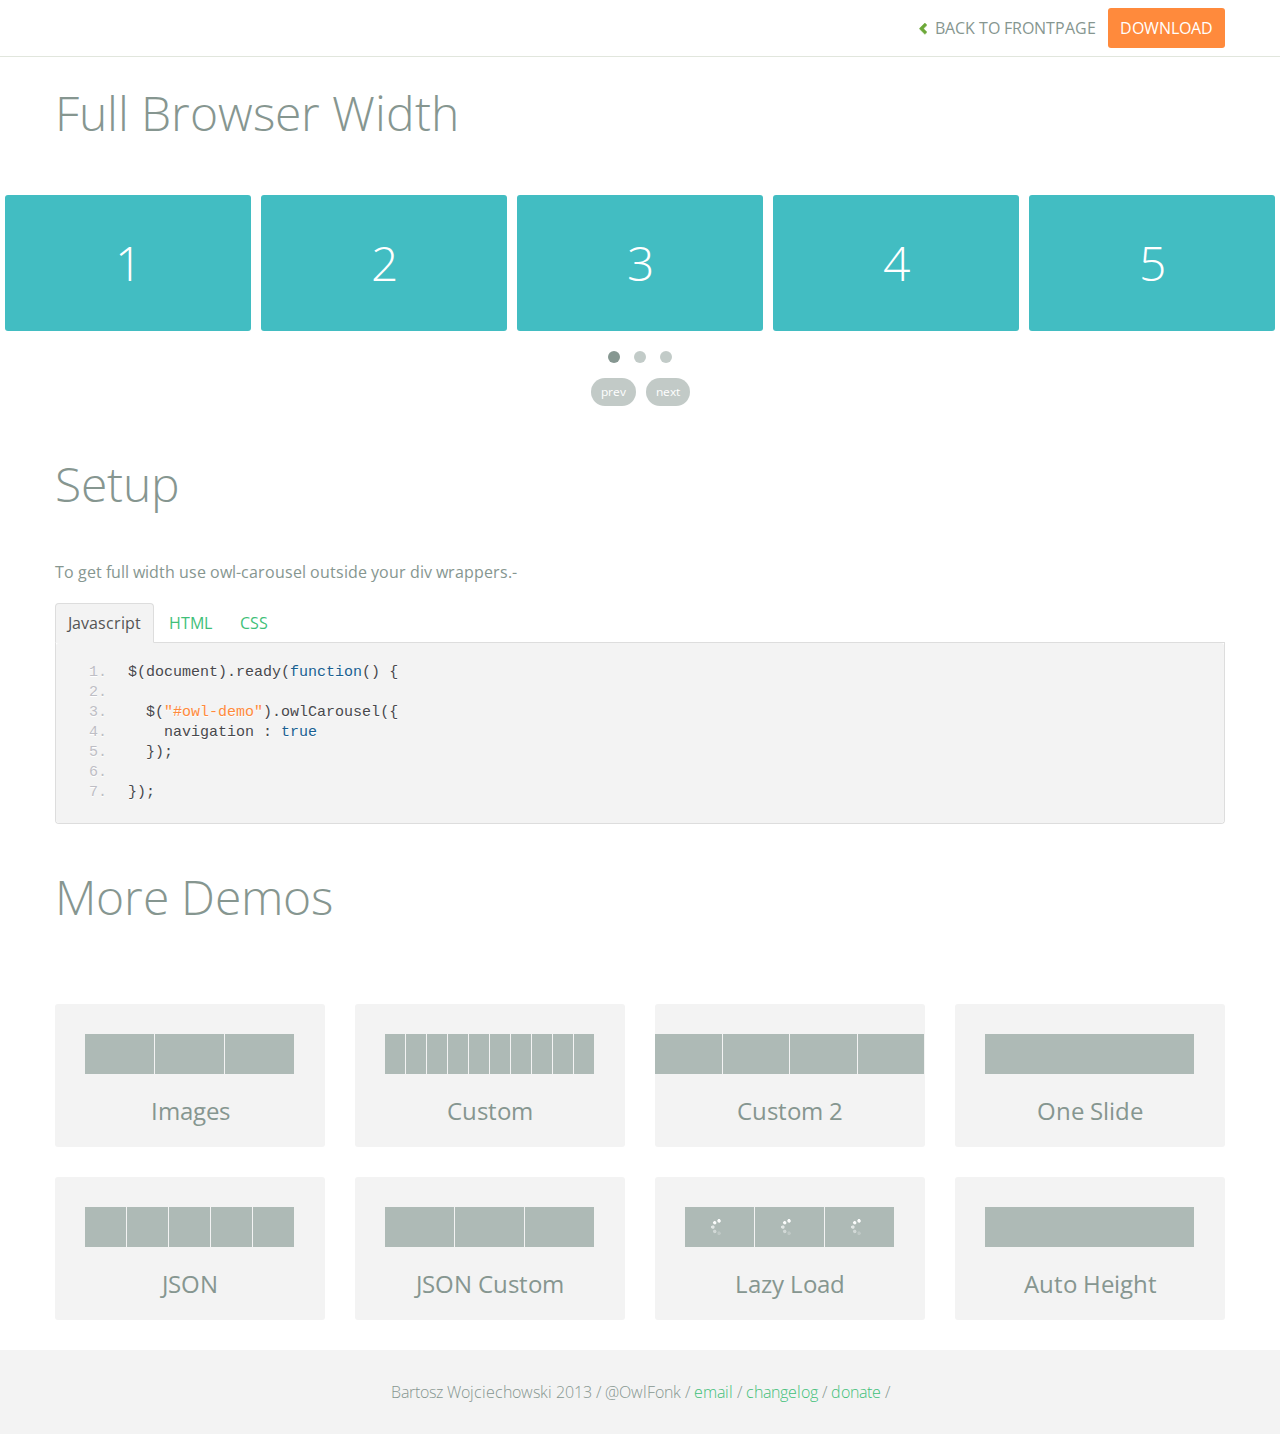
<file: lib/owl.carousel/demos/full.html>
<!DOCTYPE html>
<html lang="en">
  <head>
    <meta charset="utf-8">
    <title>Owl Carousel - Full Width Demo</title>
    <meta name="viewport" content="width=device-width, initial-scale=1.0">
    <meta name="description" content="jQuery Responsive Carousel - Owl Carusel">
    <meta name="author" content="Bartosz Wojciechowski">
    
    <link href='http://fonts.googleapis.com/css?family=Open+Sans:400italic,400,300,600,700' rel='stylesheet' type='text/css'>
    <link href="../assets/css/bootstrapTheme.css" rel="stylesheet">
    <link href="../assets/css/custom.css" rel="stylesheet">

    <!-- Owl Carousel Assets -->
    <link href="../owl-carousel/owl.carousel.css" rel="stylesheet">
    <link href="../owl-carousel/owl.theme.css" rel="stylesheet">

    <link href="../assets/js/google-code-prettify/prettify.css" rel="stylesheet">

	
    <!-- Le fav and touch icons -->
    <link rel="apple-touch-icon-precomposed" sizes="144x144" href="../assets/ico/apple-touch-icon-144-precomposed.png">
    <link rel="apple-touch-icon-precomposed" sizes="114x114" href="../assets/ico/apple-touch-icon-114-precomposed.png">
      <link rel="apple-touch-icon-precomposed" sizes="72x72" href="../assets/ico/apple-touch-icon-72-precomposed.png">
                    <link rel="apple-touch-icon-precomposed" href="../assets/ico/apple-touch-icon-57-precomposed.png">
                                   <link rel="shortcut icon" href="../assets/ico/favicon.png">
  </head>
  <body>

      <div id="top-nav" class="navbar navbar-fixed-top">
        <div class="navbar-inner">
          <div class="container">
            <button type="button" class="btn btn-navbar" data-toggle="collapse" data-target=".nav-collapse">
            <span class="icon-bar"></span>
            <span class="icon-bar"></span>
            <span class="icon-bar"></span>
          </button>
            <div class="nav-collapse collapse">
            <ul class="nav pull-right">
              <li><a href="../index.html"><i class="icon-chevron-left"></i> Back to Frontpage</a></li>
              <li><a href="../owl.carousel.zip" class="download download-on" data-spy="affix" data-offset-top="450">Download</a></li>
            </ul>
            <ul class="nav pull-left">
              
            </ul>
            </div>
          </div>
        </div>
      </div>
   
    <div id="title">
      <div class="container">
        <div class="row">
          <div class="span12">
            <h1>Full Browser Width</h1>
          </div>
        </div>
      </div>
    </div>

      <div id="demo">

        <div id="owl-demo" class="owl-carousel">
          
          <div class="item"><h1>1</h1></div>
          <div class="item"><h1>2</h1></div>
          <div class="item"><h1>3</h1></div>
          <div class="item"><h1>4</h1></div>
          <div class="item"><h1>5</h1></div>
          <div class="item"><h1>6</h1></div>
          <div class="item"><h1>7</h1></div>
          <div class="item"><h1>8</h1></div>
          <div class="item"><h1>9</h1></div>
          <div class="item"><h1>10</h1></div>
          <div class="item"><h1>11</h1></div>
          <div class="item"><h1>12</h1></div>

        </div>

    </div>

    <div id="example-info">
      <div class="container">
        <div class="row">
          <div class="span12">
            <h1>Setup</h1>
            <p>To get full width use owl-carousel outside your div wrappers.-</p>
            <ul class="nav nav-tabs" id="myTab">
              <li class="active"><a href="#javascript">Javascript</a></li>
              <li><a href="#HTML">HTML</a></li>
              <li><a href="#CSS">CSS</a></li>
            </ul>
             
            <div class="tab-content">

              <div class="tab-pane active" id="javascript">
<pre class="pre-show prettyprint linenums">
$(document).ready(function() {

  $("#owl-demo").owlCarousel({
    navigation : true
  });

});
</pre>  

              </div>

              <div class="tab-pane" id="HTML">
<pre class="pre-show prettyprint linenums">
&lt;div id="owl-demo" class="owl-carousel owl-theme"&gt;
          
  &lt;div class="item"&gt;&lt;h1&gt;1&lt;/h1&gt;&lt;/div&gt;
  &lt;div class="item"&gt;&lt;h1&gt;2&lt;/h1&gt;&lt;/div&gt;
  &lt;div class="item"&gt;&lt;h1&gt;3&lt;/h1&gt;&lt;/div&gt;
  &lt;div class="item"&gt;&lt;h1&gt;4&lt;/h1&gt;&lt;/div&gt;
  &lt;div class="item"&gt;&lt;h1&gt;5&lt;/h1&gt;&lt;/div&gt;
  &lt;div class="item"&gt;&lt;h1&gt;6&lt;/h1&gt;&lt;/div&gt;
  &lt;div class="item"&gt;&lt;h1&gt;7&lt;/h1&gt;&lt;/div&gt;
  &lt;div class="item"&gt;&lt;h1&gt;8&lt;/h1&gt;&lt;/div&gt;
  &lt;div class="item"&gt;&lt;h1&gt;9&lt;/h1&gt;&lt;/div&gt;
  &lt;div class="item"&gt;&lt;h1&gt;10&lt;/h1&gt;&lt;/div&gt;
  &lt;div class="item"&gt;&lt;h1&gt;11&lt;/h1&gt;&lt;/div&gt;
  &lt;div class="item"&gt;&lt;h1&gt;12&lt;/h1&gt;&lt;/div&gt;

&lt;/div&gt;
</pre>
              </div>

              <div class="tab-pane" id="CSS">
<pre class="pre-show prettyprint linenums">
#owl-demo .item{
  background: #42bdc2;
  padding: 30px 0px;
  margin: 10px;
  color: #FFF;
  -webkit-border-radius: 3px;
  -moz-border-radius: 3px;
  border-radius: 3px;
  text-align: center;
}
</pre>
              </div>
            </div><!--End Tab Content-->

          </div>
        </div>
      </div>
    </div>

    <div id="more">
      <div class="container">

        <div class="row">
          <div class="span12">
            <h1>More Demos</h1>
          </div>
        </div>

        <div class="row demos-row">
          <div class="span3">
            <a href="images.html" class="demo-box">
              <div class="demo-wrapper demo-images clearfix">
                <div class="demo-slide"><div class="bg"></div></div>
                <div class="demo-slide"><div class="bg"></div></div>
                <div class="demo-slide"><div class="bg"></div></div>
              </div>
              <h3>Images</h3>
            </a>
          </div>

          <div class="span3">
            <a href="custom.html" class="demo-box">
              <div class="demo-wrapper demo-custom clearfix">
                <div class="demo-slide"><div class="bg"></div></div>
                <div class="demo-slide"><div class="bg"></div></div>
                <div class="demo-slide"><div class="bg"></div></div>
                <div class="demo-slide"><div class="bg"></div></div>
                <div class="demo-slide"><div class="bg"></div></div>
                <div class="demo-slide"><div class="bg"></div></div>
                <div class="demo-slide"><div class="bg"></div></div>
                <div class="demo-slide"><div class="bg"></div></div>
                <div class="demo-slide"><div class="bg"></div></div>
                <div class="demo-slide"><div class="bg"></div></div>
              </div>
              <h3>Custom</h3>
            </a>
          </div>

          <div class="span3">
            <a href="itemsCustom.html" class="demo-box">
              <div class="demo-wrapper demo-full clearfix">
                <div class="demo-slide"><div class="bg"></div></div>
                <div class="demo-slide"><div class="bg"></div></div>
                <div class="demo-slide"><div class="bg"></div></div>
                <div class="demo-slide"><div class="bg"></div></div>
              </div>
              <h3>Custom 2</h3>
            </a>
          </div>

          <div class="span3">
            <a href="one.html" class="demo-box">
              <div class="demo-wrapper demo-one clearfix">
                <div class="demo-slide"><div class="bg"></div></div>
              </div>
              <h3>One Slide</h3>
            </a>
          </div>

        </div>
        <div class="row demos-row">
          <div class="span3">
            <a href="json.html" class="demo-box">
              <div class="demo-wrapper demo-Json clearfix">
                <div class="demo-slide"><div class="bg"></div></div>
                <div class="demo-slide"><div class="bg"></div></div>
                <div class="demo-slide"><div class="bg"></div></div>
                <div class="demo-slide"><div class="bg"></div></div>
                <div class="demo-slide"><div class="bg"></div></div>
              </div>
              <h3>JSON</h3>
            </a>
          </div>

          <div class="span3">
            <a href="customJson.html" class="demo-box">
              <div class="demo-wrapper demo-Json-custom clearfix">
                <div class="demo-slide"><div class="bg"></div></div>
                <div class="demo-slide"><div class="bg"></div></div>
                <div class="demo-slide"><div class="bg"></div></div>
              </div>
              <h3>JSON Custom</h3>
            </a>
          </div>

          <div class="span3">
            <a href="lazyLoad.html" class="demo-box">
              <div class="demo-wrapper demo-lazy clearfix">
                <div class="demo-slide"><div class="bg"></div></div>
                <div class="demo-slide"><div class="bg"></div></div>
                <div class="demo-slide"><div class="bg"></div></div>
              </div>
              <h3>Lazy Load</h3>
            </a>
          </div>

          <div class="span3">
            <a href="autoHeight.html" class="demo-box">
              <div class="demo-wrapper demo-height clearfix">
                <div class="demo-slide"><div class="bg"></div></div>
              </div>
              <h3>Auto Height</h3>
            </a>
          </div>

        </div>
      </div>
    </div>


 
    <div id="footer">
      <div class="container">
        <div class="row">
          <div class="span12">
            <h5>Bartosz Wojciechowski 2013 / @OwlFonk / 
            <a href="mailto:owl@owlgraphic.com?subject=Hey Owl!">email</a> / 
            <a href="../changelog.html">changelog</a> /
            <a href="https://www.paypal.com/cgi-bin/webscr?cmd=_s-xclick&hosted_button_id=EFSGXZS7V2U9N">donate</a> / 
            <a href="https://twitter.com/share" class="twitter-share-button" data-url="http://owlgraphic.com/owlcarousel/" data-text="Awesome jQuery Owl Carousel Responsive Plugin" data-via="OwlFonk" data-count="none" data-hashtags="owlcarousel"></a>
            <script>
            var owldomain = window.location.hostname.indexOf("owlgraphic");
            if(owldomain !== -1){
              !function(d,s,id){var js,fjs=d.getElementsByTagName(s)[0],p=/^http:/.test(d.location)?'http':'https';if(!d.getElementById(id)){js=d.createElement(s);js.id=id;js.src=p+'://platform.twitter.com/widgets.js';fjs.parentNode.insertBefore(js,fjs);}}(document, 'script', 'twitter-wjs');
            }
            </script>
            </h5>
          </div>
        </div>
      </div>
    </div>


    <script src="../assets/js/jquery-1.9.1.min.js"></script> 
    <script src="../owl-carousel/owl.carousel.js"></script>

    <!-- Demo -->

    <style>
    #owl-demo .item{
        background: #42bdc2;
        padding: 30px 0px;
        margin: 5px;
        color: #FFF;
        -webkit-border-radius: 3px;
        -moz-border-radius: 3px;
        border-radius: 3px;
        text-align: center;
    }
    </style>

    <script>
    $(document).ready(function() {
      $("#owl-demo").owlCarousel({
        navigation : true
      });
    });

    </script>
    

    <script src="../assets/js/bootstrap-collapse.js"></script>
    <script src="../assets/js/bootstrap-transition.js"></script>
    <script src="../assets/js/bootstrap-tab.js"></script>

    <script src="../assets/js/google-code-prettify/prettify.js"></script>
	  <script src="../assets/js/application.js"></script>

  </body>
</html>
</file>
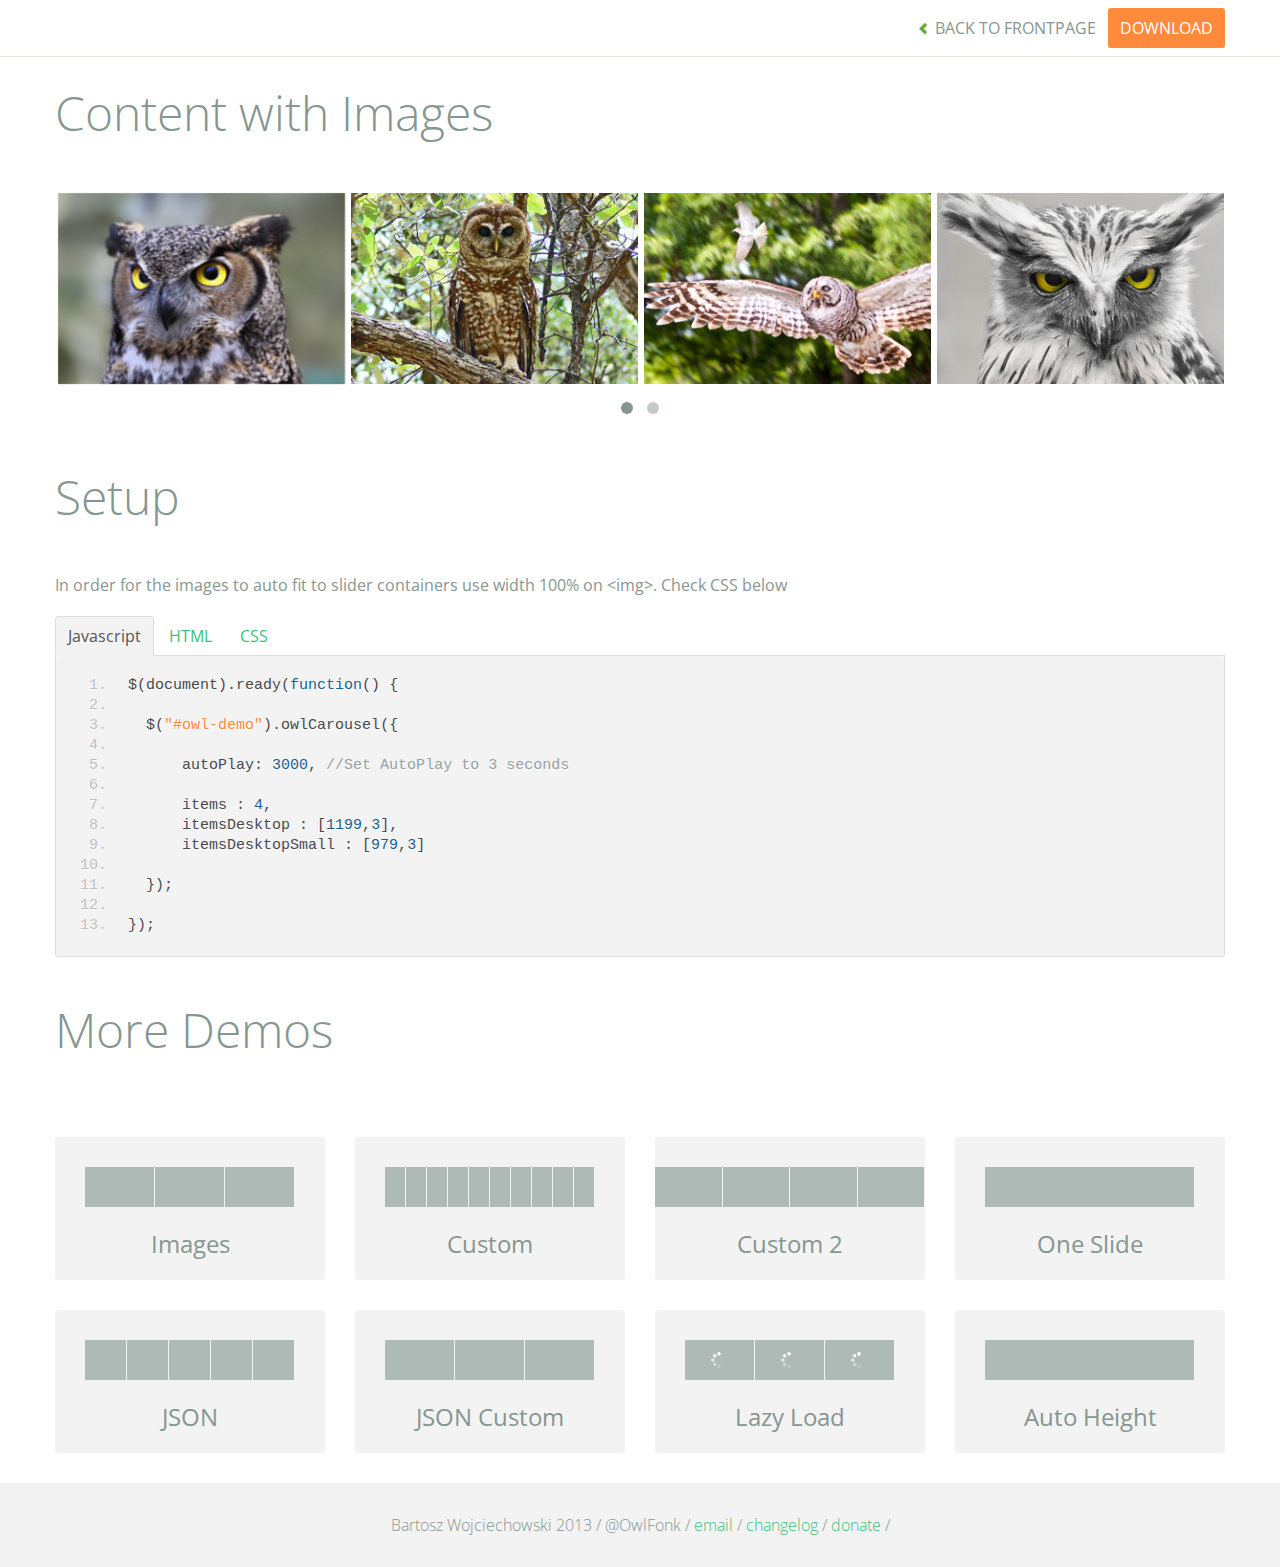
<file: lib/owl.carousel/demos/images.html>
<!DOCTYPE html>
<html lang="en">
  <head>
    <meta charset="utf-8">
    <title>Owl Carousel - Images Demo</title>
    <meta name="viewport" content="width=device-width, initial-scale=1.0">
    <meta name="description" content="jQuery Responsive Carousel - Owl Carusel">
    <meta name="author" content="Bartosz Wojciechowski">
    
    <link href='http://fonts.googleapis.com/css?family=Open+Sans:400italic,400,300,600,700' rel='stylesheet' type='text/css'>
    <link href="../assets/css/bootstrapTheme.css" rel="stylesheet">
    <link href="../assets/css/custom.css" rel="stylesheet">

    <!-- Owl Carousel Assets -->
    <link href="../owl-carousel/owl.carousel.css" rel="stylesheet">
    <link href="../owl-carousel/owl.theme.css" rel="stylesheet">

    <!-- Prettify -->
    <link href="../assets/js/google-code-prettify/prettify.css" rel="stylesheet">
    

    <!-- Le fav and touch icons -->
    <link rel="apple-touch-icon-precomposed" sizes="144x144" href="../assets/ico/apple-touch-icon-144-precomposed.png">
    <link rel="apple-touch-icon-precomposed" sizes="114x114" href="../assets/ico/apple-touch-icon-114-precomposed.png">
      <link rel="apple-touch-icon-precomposed" sizes="72x72" href="../assets/ico/apple-touch-icon-72-precomposed.png">
                    <link rel="apple-touch-icon-precomposed" href="../assets/ico/apple-touch-icon-57-precomposed.png">
                                   <link rel="shortcut icon" href="../assets/ico/favicon.png">
  </head>
  <body>

      <div id="top-nav" class="navbar navbar-fixed-top">
        <div class="navbar-inner">
          <div class="container">
            <button type="button" class="btn btn-navbar" data-toggle="collapse" data-target=".nav-collapse">
            <span class="icon-bar"></span>
            <span class="icon-bar"></span>
            <span class="icon-bar"></span>
          </button>
            <div class="nav-collapse collapse">
            <ul class="nav pull-right">
              <li><a href="../index.html"><i class="icon-chevron-left"></i> Back to Frontpage</a></li>
              <li><a href="../owl.carousel.zip" class="download download-on" data-spy="affix" data-offset-top="450">Download</a></li>
            </ul>
            <ul class="nav pull-left">
              
            </ul>
            </div>
          </div>
        </div>
      </div>
   
    <div id="title">
      <div class="container">
        <div class="row">
          <div class="span12">
            <h1>Content with Images</h1>
          </div>
        </div>
      </div>
    </div>

      <div id="demo">
        <div class="container">
          <div class="row">
            <div class="span12">

              <div id="owl-demo" class="owl-carousel">
                <div class="item"><img src="assets/owl1.jpg" alt="Owl Image"></div>
                <div class="item"><img src="assets/owl2.jpg" alt="Owl Image"></div>
                <div class="item"><img src="assets/owl3.jpg" alt="Owl Image"></div>
                <div class="item"><img src="assets/owl4.jpg" alt="Owl Image"></div>
                <div class="item"><img src="assets/owl5.jpg" alt="Owl Image"></div>
                <div class="item"><img src="assets/owl6.jpg" alt="Owl Image"></div>
                <div class="item"><img src="assets/owl7.jpg" alt="Owl Image"></div>
                <div class="item"><img src="assets/owl8.jpg" alt="Owl Image"></div>
              </div>
              
            </div>
          </div>
        </div>

    </div>

    <div id="example-info">
      <div class="container">
        <div class="row">
          <div class="span12">
            <h1>Setup</h1>
            <p>In order for the images to auto fit to slider containers use width 100% on &lt;img&gt;. Check CSS below</p>
            <ul class="nav nav-tabs" id="myTab">
              <li class="active"><a href="#javascript">Javascript</a></li>
              <li><a href="#HTML">HTML</a></li>
              <li><a href="#CSS">CSS</a></li>
            </ul>
             
            <div class="tab-content">

              <div class="tab-pane active" id="javascript">
<pre class="pre-show prettyprint linenums">
$(document).ready(function() {

  $("#owl-demo").owlCarousel({

      autoPlay: 3000, //Set AutoPlay to 3 seconds

      items : 4,
      itemsDesktop : [1199,3],
      itemsDesktopSmall : [979,3]

  });

});
</pre>  

              </div>

              <div class="tab-pane" id="HTML">
<pre class="pre-show prettyprint linenums">
&lt;div id="owl-demo"&gt;
          
  &lt;div class="item"&gt;&lt;img src="assets/owl1.jpg" alt="Owl Image"&gt;&lt;/div&gt;
  &lt;div class="item"&gt;&lt;img src="assets/owl2.jpg" alt="Owl Image"&gt;&lt;/div&gt;
  &lt;div class="item"&gt;&lt;img src="assets/owl3.jpg" alt="Owl Image"&gt;&lt;/div&gt;
  &lt;div class="item"&gt;&lt;img src="assets/owl4.jpg" alt="Owl Image"&gt;&lt;/div&gt;
  &lt;div class="item"&gt;&lt;img src="assets/owl5.jpg" alt="Owl Image"&gt;&lt;/div&gt;
  &lt;div class="item"&gt;&lt;img src="assets/owl6.jpg" alt="Owl Image"&gt;&lt;/div&gt;
  &lt;div class="item"&gt;&lt;img src="assets/owl7.jpg" alt="Owl Image"&gt;&lt;/div&gt;
  &lt;div class="item"&gt;&lt;img src="assets/owl8.jpg" alt="Owl Image"&gt;&lt;/div&gt;

&lt;/div&gt;
</pre>
              </div>

              <div class="tab-pane" id="CSS">
<pre class="pre-show prettyprint linenums">
#owl-demo .item{
  margin: 3px;
}
#owl-demo .item img{
  display: block;
  width: 100%;
  height: auto;
}
</pre>
              </div>
            </div><!--End Tab Content-->

          </div>
        </div>
      </div>
    </div>

    <div id="more">
      <div class="container">

        <div class="row">
          <div class="span12">
            <h1>More Demos</h1>
          </div>
        </div>

        <div class="row demos-row">
          <div class="span3">
            <a href="images.html" class="demo-box">
              <div class="demo-wrapper demo-images clearfix">
                <div class="demo-slide"><div class="bg"></div></div>
                <div class="demo-slide"><div class="bg"></div></div>
                <div class="demo-slide"><div class="bg"></div></div>
              </div>
              <h3>Images</h3>
            </a>
          </div>

          <div class="span3">
            <a href="custom.html" class="demo-box">
              <div class="demo-wrapper demo-custom clearfix">
                <div class="demo-slide"><div class="bg"></div></div>
                <div class="demo-slide"><div class="bg"></div></div>
                <div class="demo-slide"><div class="bg"></div></div>
                <div class="demo-slide"><div class="bg"></div></div>
                <div class="demo-slide"><div class="bg"></div></div>
                <div class="demo-slide"><div class="bg"></div></div>
                <div class="demo-slide"><div class="bg"></div></div>
                <div class="demo-slide"><div class="bg"></div></div>
                <div class="demo-slide"><div class="bg"></div></div>
                <div class="demo-slide"><div class="bg"></div></div>
              </div>
              <h3>Custom</h3>
            </a>
          </div>

          <div class="span3">
            <a href="itemsCustom.html" class="demo-box">
              <div class="demo-wrapper demo-full clearfix">
                <div class="demo-slide"><div class="bg"></div></div>
                <div class="demo-slide"><div class="bg"></div></div>
                <div class="demo-slide"><div class="bg"></div></div>
                <div class="demo-slide"><div class="bg"></div></div>
              </div>
              <h3>Custom 2</h3>
            </a>
          </div>

          <div class="span3">
            <a href="one.html" class="demo-box">
              <div class="demo-wrapper demo-one clearfix">
                <div class="demo-slide"><div class="bg"></div></div>
              </div>
              <h3>One Slide</h3>
            </a>
          </div>

        </div>
        <div class="row demos-row">
          <div class="span3">
            <a href="json.html" class="demo-box">
              <div class="demo-wrapper demo-Json clearfix">
                <div class="demo-slide"><div class="bg"></div></div>
                <div class="demo-slide"><div class="bg"></div></div>
                <div class="demo-slide"><div class="bg"></div></div>
                <div class="demo-slide"><div class="bg"></div></div>
                <div class="demo-slide"><div class="bg"></div></div>
              </div>
              <h3>JSON</h3>
            </a>
          </div>

          <div class="span3">
            <a href="customJson.html" class="demo-box">
              <div class="demo-wrapper demo-Json-custom clearfix">
                <div class="demo-slide"><div class="bg"></div></div>
                <div class="demo-slide"><div class="bg"></div></div>
                <div class="demo-slide"><div class="bg"></div></div>
              </div>
              <h3>JSON Custom</h3>
            </a>
          </div>

          <div class="span3">
            <a href="lazyLoad.html" class="demo-box">
              <div class="demo-wrapper demo-lazy clearfix">
                <div class="demo-slide"><div class="bg"></div></div>
                <div class="demo-slide"><div class="bg"></div></div>
                <div class="demo-slide"><div class="bg"></div></div>
              </div>
              <h3>Lazy Load</h3>
            </a>
          </div>

          <div class="span3">
            <a href="autoHeight.html" class="demo-box">
              <div class="demo-wrapper demo-height clearfix">
                <div class="demo-slide"><div class="bg"></div></div>
              </div>
              <h3>Auto Height</h3>
            </a>
          </div>

        </div>
      </div>
    </div>


 
    <div id="footer">
      <div class="container">
        <div class="row">
          <div class="span12">
            <h5>Bartosz Wojciechowski 2013 / @OwlFonk / 
            <a href="mailto:owl@owlgraphic.com?subject=Hey Owl!">email</a> / 
            <a href="../changelog.html">changelog</a> /
            <a href="https://www.paypal.com/cgi-bin/webscr?cmd=_s-xclick&hosted_button_id=EFSGXZS7V2U9N">donate</a> / 
            <a href="https://twitter.com/share" class="twitter-share-button" data-url="http://owlgraphic.com/owlcarousel/" data-text="Awesome jQuery Owl Carousel Responsive Plugin" data-via="OwlFonk" data-count="none" data-hashtags="owlcarousel"></a>
            <script>
            var owldomain = window.location.hostname.indexOf("owlgraphic");
            if(owldomain !== -1){
              !function(d,s,id){var js,fjs=d.getElementsByTagName(s)[0],p=/^http:/.test(d.location)?'http':'https';if(!d.getElementById(id)){js=d.createElement(s);js.id=id;js.src=p+'://platform.twitter.com/widgets.js';fjs.parentNode.insertBefore(js,fjs);}}(document, 'script', 'twitter-wjs');
            }
            </script>
            </h5>
          </div>
        </div>
      </div>
    </div>


    <script src="../assets/js/jquery-1.9.1.min.js"></script> 
    <script src="../owl-carousel/owl.carousel.js"></script>


    <!-- Demo -->

    <style>
    #owl-demo .item{
        margin: 3px;
    }
    #owl-demo .item img{
        display: block;
        width: 100%;
        height: auto;
    }
    </style>


    <script>
    $(document).ready(function() {
      $("#owl-demo").owlCarousel({
        autoPlay: 3000,
        items : 4,
        itemsDesktop : [1199,3],
        itemsDesktopSmall : [979,3]
      });

    });
    </script>

    <script src="../assets/js/bootstrap-collapse.js"></script>
    <script src="../assets/js/bootstrap-transition.js"></script>
    <script src="../assets/js/bootstrap-tab.js"></script>

    <script src="../assets/js/google-code-prettify/prettify.js"></script>
	  <script src="../assets/js/application.js"></script>

  </body>
</html>
</file>
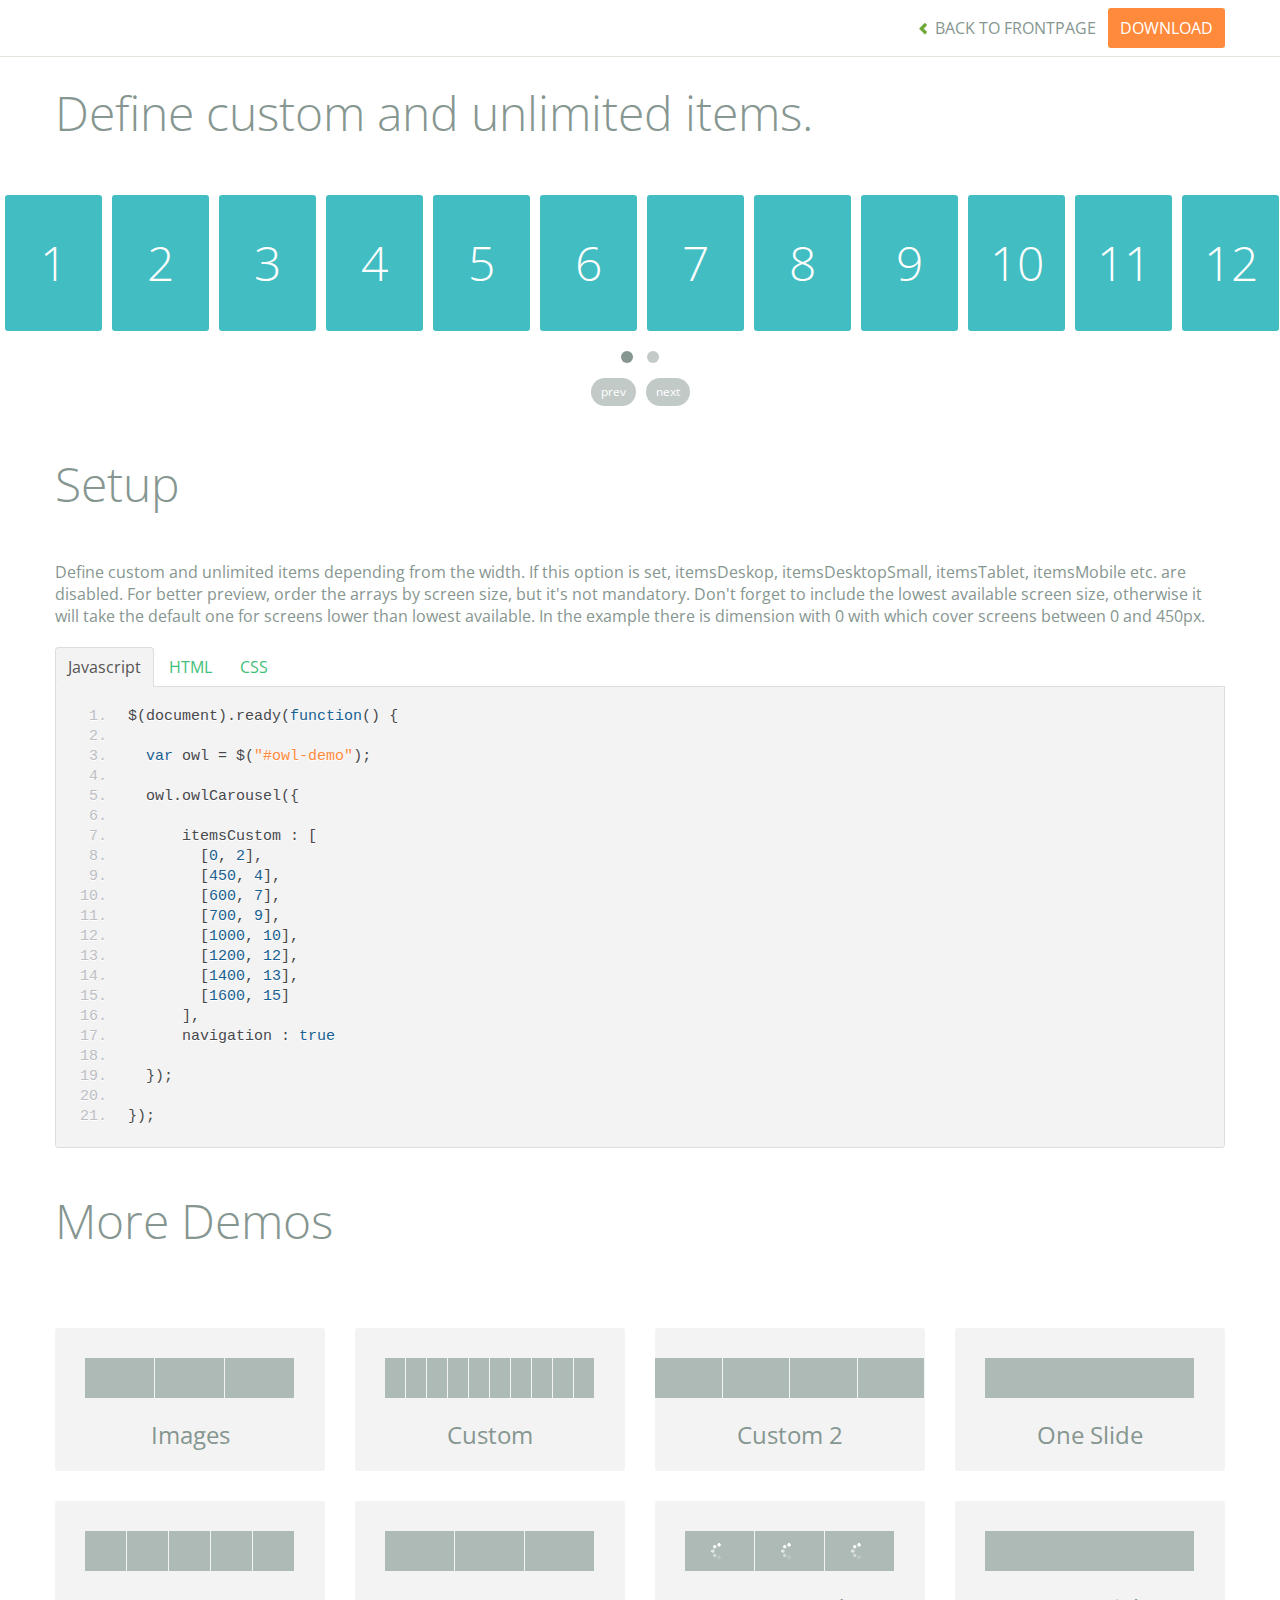
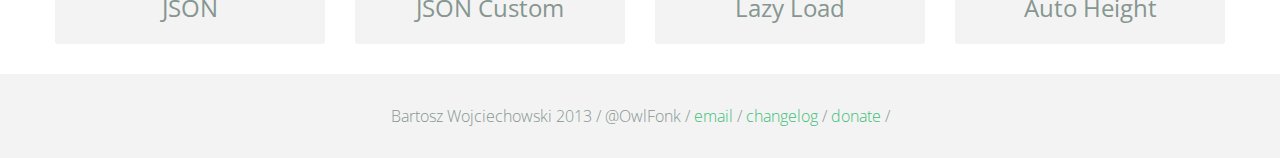
<file: lib/owl.carousel/demos/itemsCustom.html>
<!DOCTYPE html>
<html lang="en">
  <head>
    <meta charset="utf-8">
    <title>Owl Carousel - itemsCustom</title>
    <meta name="viewport" content="width=device-width, initial-scale=1.0">
    <meta name="description" content="jQuery Responsive Carousel - Owl Carusel">
    <meta name="author" content="Bartosz Wojciechowski">

    <link href='http://fonts.googleapis.com/css?family=Open+Sans:400italic,400,300,600,700' rel='stylesheet' type='text/css'>
    <link href="../assets/css/bootstrapTheme.css" rel="stylesheet">
    <link href="../assets/css/custom.css" rel="stylesheet">

    <!-- Owl Carousel Assets -->
    <link href="../owl-carousel/owl.carousel.css" rel="stylesheet">
    <link href="../owl-carousel/owl.theme.css" rel="stylesheet">

    <link href="../assets/js/google-code-prettify/prettify.css" rel="stylesheet">

    <!-- Le fav and touch icons -->
    <link rel="apple-touch-icon-precomposed" sizes="144x144" href="../assets/ico/apple-touch-icon-144-precomposed.png">
    <link rel="apple-touch-icon-precomposed" sizes="114x114" href="../assets/ico/apple-touch-icon-114-precomposed.png">
      <link rel="apple-touch-icon-precomposed" sizes="72x72" href="../assets/ico/apple-touch-icon-72-precomposed.png">
                    <link rel="apple-touch-icon-precomposed" href="../assets/ico/apple-touch-icon-57-precomposed.png">
                                   <link rel="shortcut icon" href="../assets/ico/favicon.png">
  </head>
  <body>

      <div id="top-nav" class="navbar navbar-fixed-top">
        <div class="navbar-inner">
          <div class="container">
            <button type="button" class="btn btn-navbar" data-toggle="collapse" data-target=".nav-collapse">
            <span class="icon-bar"></span>
            <span class="icon-bar"></span>
            <span class="icon-bar"></span>
          </button>
            <div class="nav-collapse collapse">
            <ul class="nav pull-right">
              <li><a href="../index.html"><i class="icon-chevron-left"></i> Back to Frontpage</a></li>
              <li><a href="../owl.carousel.zip" class="download download-on" data-spy="affix" data-offset-top="450">Download</a></li>
            </ul>
            <ul class="nav pull-left">
              
            </ul>
            </div>
          </div>
        </div>
      </div>
   
    <div id="title">
      <div class="container">
        <div class="row">
          <div class="span12">
            <h1>Define custom and unlimited items.</h1>
          </div>
        </div>
      </div>
    </div>

      <div id="demo">
        <div id="owl-demo" class="owl-carousel">
          
          <div class="item"><h1>1</h1></div>
          <div class="item"><h1>2</h1></div>
          <div class="item"><h1>3</h1></div>
          <div class="item"><h1>4</h1></div>
          <div class="item"><h1>5</h1></div>
          <div class="item"><h1>6</h1></div>
          <div class="item"><h1>7</h1></div>
          <div class="item"><h1>8</h1></div>
          <div class="item"><h1>9</h1></div>
          <div class="item"><h1>10</h1></div>
          <div class="item"><h1>11</h1></div>
          <div class="item"><h1>12</h1></div>
          <div class="item"><h1>13</h1></div>
          <div class="item"><h1>14</h1></div>
          <div class="item"><h1>15</h1></div>
          <div class="item"><h1>16</h1></div>
          <div class="item"><h1>17</h1></div>
          <div class="item"><h1>18</h1></div>
          <div class="item"><h1>19</h1></div>
          <div class="item"><h1>20</h1></div>

        </div>
    </div>

    <div id="example-info">
      <div class="container">
        <div class="row">
          <div class="span12">
            <h1>Setup</h1>
            <p>Define custom and unlimited items depending from the width. If this option is set, itemsDeskop, itemsDesktopSmall, itemsTablet, itemsMobile etc. are disabled. For better preview, order the arrays by screen size, but it's not mandatory. Don't forget to include the lowest available screen size, otherwise it will take the default one for screens lower than lowest available. In the example there is dimension with 0 with which cover screens between 0 and 450px.
            </p>
            <ul class="nav nav-tabs" id="myTab">
              <li class="active"><a href="#javascript">Javascript</a></li>
              <li><a href="#HTML">HTML</a></li>
              <li><a href="#CSS">CSS</a></li>
            </ul>
             
            <div class="tab-content">

              <div class="tab-pane active" id="javascript">
<pre class="pre-show prettyprint linenums">
$(document).ready(function() {

  var owl = &#36;("#owl-demo")&#59;

  owl.owlCarousel({
     
      itemsCustom : [
        [0, 2],
        [450, 4],
        [600, 7],
        [700, 9],
        [1000, 10],
        [1200, 12],
        [1400, 13],
        [1600, 15]
      ],
      navigation : true

  })&#59;

})&#59;
</pre>

              </div>

              <div class="tab-pane" id="HTML">
<pre class="pre-show prettyprint linenums">
&lt;div id="owl-demo" class="owl-carousel owl-theme"&gt;
  &lt;div class="item"&gt;&lt;h1&gt;1&lt;/h1&gt;&lt;/div&gt;
  &lt;div class="item"&gt;&lt;h1&gt;2&lt;/h1&gt;&lt;/div&gt;
  &lt;div class="item"&gt;&lt;h1&gt;3&lt;/h1&gt;&lt;/div&gt;
  &lt;div class="item"&gt;&lt;h1&gt;4&lt;/h1&gt;&lt;/div&gt;
  &lt;div class="item"&gt;&lt;h1&gt;5&lt;/h1&gt;&lt;/div&gt;
  &lt;div class="item"&gt;&lt;h1&gt;6&lt;/h1&gt;&lt;/div&gt;
  &lt;div class="item"&gt;&lt;h1&gt;7&lt;/h1&gt;&lt;/div&gt;
  &lt;div class="item"&gt;&lt;h1&gt;8&lt;/h1&gt;&lt;/div&gt;
  &lt;div class="item"&gt;&lt;h1&gt;9&lt;/h1&gt;&lt;/div&gt;
  &lt;div class="item"&gt;&lt;h1&gt;10&lt;/h1&gt;&lt;/div&gt;
  &lt;div class="item"&gt;&lt;h1&gt;11&lt;/h1&gt;&lt;/div&gt;
  &lt;div class="item"&gt;&lt;h1&gt;12&lt;/h1&gt;&lt;/div&gt;
  &lt;div class="item"&gt;&lt;h1&gt;13&lt;/h1&gt;&lt;/div&gt;
  &lt;div class="item"&gt;&lt;h1&gt;14&lt;/h1&gt;&lt;/div&gt;
  &lt;div class="item"&gt;&lt;h1&gt;15&lt;/h1&gt;&lt;/div&gt;
  &lt;div class="item"&gt;&lt;h1&gt;16&lt;/h1&gt;&lt;/div&gt;
  &lt;div class="item"&gt;&lt;h1&gt;17&lt;/h1&gt;&lt;/div&gt;
  &lt;div class="item"&gt;&lt;h1&gt;18&lt;/h1&gt;&lt;/div&gt;
  &lt;div class="item"&gt;&lt;h1&gt;19&lt;/h1&gt;&lt;/div&gt;
  &lt;div class="item"&gt;&lt;h1&gt;20&lt;/h1&gt;&lt;/div&gt;
&lt;/div&gt;

</pre>
              </div>

              <div class="tab-pane" id="CSS">
<pre class="pre-show prettyprint linenums">
#owl-demo .item{
    background: #42bdc2;
    padding: 30px 0px;
    margin: 5px;
    color: #FFF;
    -webkit-border-radius: 3px;
    -moz-border-radius: 3px;
    border-radius: 3px;
    text-align: center;
}
</pre>
              </div>
            </div><!--End Tab Content-->

          </div>
        </div>
      </div>
    </div>

    <div id="more">
      <div class="container">

        <div class="row">
          <div class="span12">
            <h1>More Demos</h1>
          </div>
        </div>

        <div class="row demos-row">
          <div class="span3">
            <a href="images.html" class="demo-box">
              <div class="demo-wrapper demo-images clearfix">
                <div class="demo-slide"><div class="bg"></div></div>
                <div class="demo-slide"><div class="bg"></div></div>
                <div class="demo-slide"><div class="bg"></div></div>
              </div>
              <h3>Images</h3>
            </a>
          </div>

          <div class="span3">
            <a href="custom.html" class="demo-box">
              <div class="demo-wrapper demo-custom clearfix">
                <div class="demo-slide"><div class="bg"></div></div>
                <div class="demo-slide"><div class="bg"></div></div>
                <div class="demo-slide"><div class="bg"></div></div>
                <div class="demo-slide"><div class="bg"></div></div>
                <div class="demo-slide"><div class="bg"></div></div>
                <div class="demo-slide"><div class="bg"></div></div>
                <div class="demo-slide"><div class="bg"></div></div>
                <div class="demo-slide"><div class="bg"></div></div>
                <div class="demo-slide"><div class="bg"></div></div>
                <div class="demo-slide"><div class="bg"></div></div>
              </div>
              <h3>Custom</h3>
            </a>
          </div>

          <div class="span3">
            <a href="itemsCustom.html" class="demo-box">
              <div class="demo-wrapper demo-full clearfix">
                <div class="demo-slide"><div class="bg"></div></div>
                <div class="demo-slide"><div class="bg"></div></div>
                <div class="demo-slide"><div class="bg"></div></div>
                <div class="demo-slide"><div class="bg"></div></div>
              </div>
              <h3>Custom 2</h3>
            </a>
          </div>

          <div class="span3">
            <a href="one.html" class="demo-box">
              <div class="demo-wrapper demo-one clearfix">
                <div class="demo-slide"><div class="bg"></div></div>
              </div>
              <h3>One Slide</h3>
            </a>
          </div>

        </div>
        <div class="row demos-row">
          <div class="span3">
            <a href="json.html" class="demo-box">
              <div class="demo-wrapper demo-Json clearfix">
                <div class="demo-slide"><div class="bg"></div></div>
                <div class="demo-slide"><div class="bg"></div></div>
                <div class="demo-slide"><div class="bg"></div></div>
                <div class="demo-slide"><div class="bg"></div></div>
                <div class="demo-slide"><div class="bg"></div></div>
              </div>
              <h3>JSON</h3>
            </a>
          </div>

          <div class="span3">
            <a href="customJson.html" class="demo-box">
              <div class="demo-wrapper demo-Json-custom clearfix">
                <div class="demo-slide"><div class="bg"></div></div>
                <div class="demo-slide"><div class="bg"></div></div>
                <div class="demo-slide"><div class="bg"></div></div>
              </div>
              <h3>JSON Custom</h3>
            </a>
          </div>

          <div class="span3">
            <a href="lazyLoad.html" class="demo-box">
              <div class="demo-wrapper demo-lazy clearfix">
                <div class="demo-slide"><div class="bg"></div></div>
                <div class="demo-slide"><div class="bg"></div></div>
                <div class="demo-slide"><div class="bg"></div></div>
              </div>
              <h3>Lazy Load</h3>
            </a>
          </div>

          <div class="span3">
            <a href="autoHeight.html" class="demo-box">
              <div class="demo-wrapper demo-height clearfix">
                <div class="demo-slide"><div class="bg"></div></div>
              </div>
              <h3>Auto Height</h3>
            </a>
          </div>

        </div>
      </div>
    </div>


 
    <div id="footer">
      <div class="container">
        <div class="row">
          <div class="span12">
            <h5>Bartosz Wojciechowski 2013 / @OwlFonk / 
            <a href="mailto:owl@owlgraphic.com?subject=Hey Owl!">email</a> / 
            <a href="../changelog.html">changelog</a> /
            <a href="https://www.paypal.com/cgi-bin/webscr?cmd=_s-xclick&hosted_button_id=EFSGXZS7V2U9N">donate</a> / 
            <a href="https://twitter.com/share" class="twitter-share-button" data-url="http://owlgraphic.com/owlcarousel/" data-text="Awesome jQuery Owl Carousel Responsive Plugin" data-via="OwlFonk" data-count="none" data-hashtags="owlcarousel"></a>
            <script>
            var owldomain = window.location.hostname.indexOf("owlgraphic");
            if(owldomain !== -1){
              !function(d,s,id){var js,fjs=d.getElementsByTagName(s)[0],p=/^http:/.test(d.location)?'http':'https';if(!d.getElementById(id)){js=d.createElement(s);js.id=id;js.src=p+'://platform.twitter.com/widgets.js';fjs.parentNode.insertBefore(js,fjs);}}(document, 'script', 'twitter-wjs');
            }
            </script>
            </h5>
          </div>
        </div>
      </div>
    </div>


    <script src="../assets/js/jquery-1.9.1.min.js"></script> 
    <script src="../owl-carousel/owl.carousel.js"></script>


    <!-- Demo -->

    <style>
    #owl-demo .item{
        background: #42bdc2;
        padding: 30px 0px;
        margin: 5px;
        color: #FFF;
        -webkit-border-radius: 3px;
        -moz-border-radius: 3px;
        border-radius: 3px;
        text-align: center;
    }
    </style>


    <script>
    $(document).ready(function() {

      var owl = $("#owl-demo");

      owl.owlCarousel({

        // Define custom and unlimited items depending from the width
        // If this option is set, itemsDeskop, itemsDesktopSmall, itemsTablet, itemsMobile etc. are disabled
        // For better preview, order the arrays by screen size, but it's not mandatory
        // Don't forget to include the lowest available screen size, otherwise it will take the default one for screens lower than lowest available.
        // In the example there is dimension with 0 with which cover screens between 0 and 450px
        
        itemsCustom : [
          [0, 2],
          [450, 4],
          [600, 7],
          [700, 9],
          [1000, 10],
          [1200, 12],
          [1400, 13],
          [1600, 15]
        ],
        navigation : true

      });



    });
    </script>

    <script src="../assets/js/bootstrap-collapse.js"></script>
    <script src="../assets/js/bootstrap-transition.js"></script>
    <script src="../assets/js/bootstrap-tab.js"></script>

    <script src="../assets/js/google-code-prettify/prettify.js"></script>
	  <script src="../assets/js/application.js"></script>

  </body>
</html>
</file>
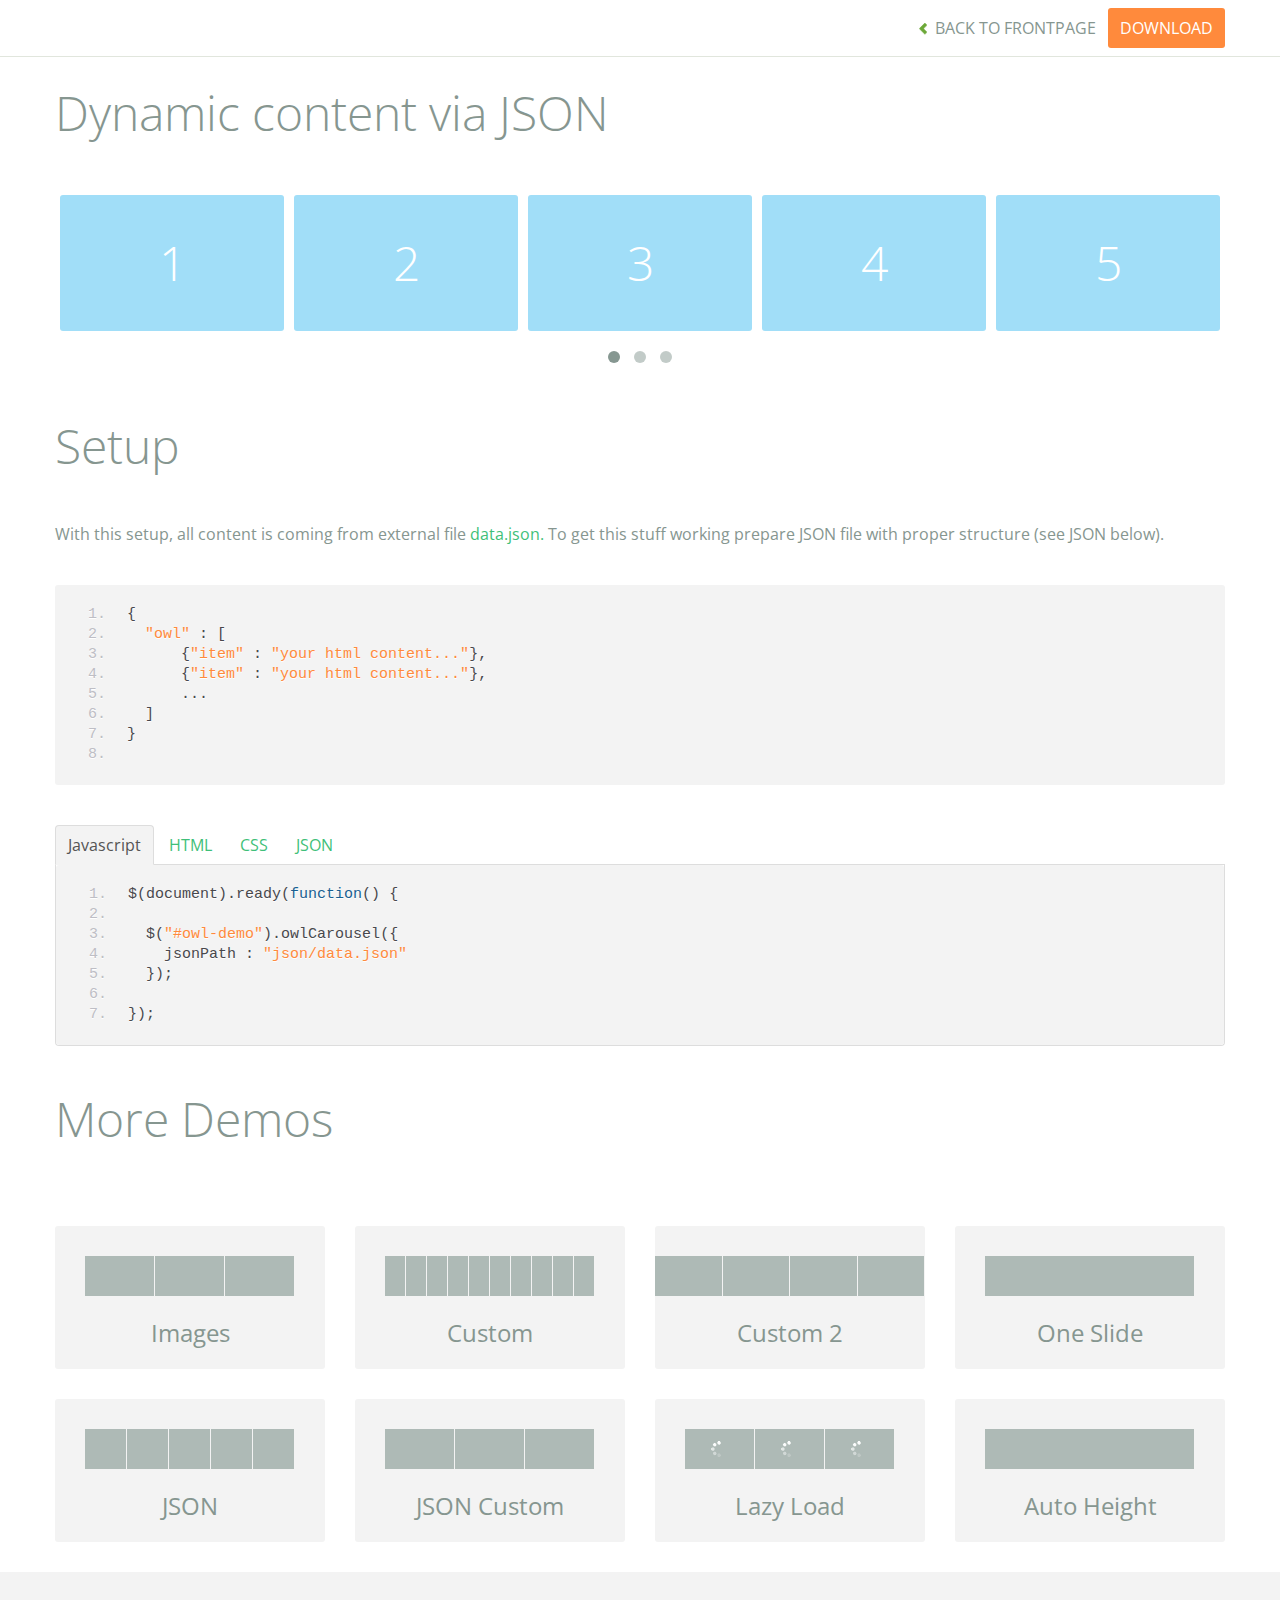
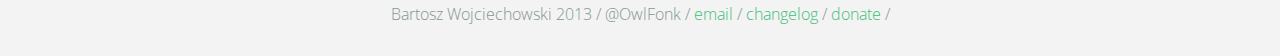
<file: lib/owl.carousel/demos/json.html>
<!DOCTYPE html>
<html lang="en">
  <head>
    <meta charset="utf-8">
    <title>Owl Carousel - Dynamic content via JSON</title>
    <meta name="viewport" content="width=device-width, initial-scale=1.0">
    <meta name="description" content="jQuery Responsive Carousel - Owl Carusel">
    <meta name="author" content="Bartosz Wojciechowski">

    <link href='http://fonts.googleapis.com/css?family=Open+Sans:400italic,400,300,600,700' rel='stylesheet' type='text/css'>
    <link href="../assets/css/bootstrapTheme.css" rel="stylesheet">
    <link href="../assets/css/custom.css" rel="stylesheet">

    <!-- Owl Carousel Assets -->
    <link href="../owl-carousel/owl.carousel.css" rel="stylesheet">
    <link href="../owl-carousel/owl.theme.css" rel="stylesheet">

    <link href="../assets/js/google-code-prettify/prettify.css" rel="stylesheet">

    <!-- Le fav and touch icons -->
    <link rel="apple-touch-icon-precomposed" sizes="144x144" href="../assets/ico/apple-touch-icon-144-precomposed.png">
    <link rel="apple-touch-icon-precomposed" sizes="114x114" href="../assets/ico/apple-touch-icon-114-precomposed.png">
      <link rel="apple-touch-icon-precomposed" sizes="72x72" href="../assets/ico/apple-touch-icon-72-precomposed.png">
                    <link rel="apple-touch-icon-precomposed" href="../assets/ico/apple-touch-icon-57-precomposed.png">
                                   <link rel="shortcut icon" href="../assets/ico/favicon.png">
  </head>
  <body>

      <div id="top-nav" class="navbar navbar-fixed-top">
        <div class="navbar-inner">
          <div class="container">
            <button type="button" class="btn btn-navbar" data-toggle="collapse" data-target=".nav-collapse">
            <span class="icon-bar"></span>
            <span class="icon-bar"></span>
            <span class="icon-bar"></span>
          </button>
            <div class="nav-collapse collapse">
            <ul class="nav pull-right">
              <li><a href="../index.html"><i class="icon-chevron-left"></i> Back to Frontpage</a></li>
              <li><a href="../owl.carousel.zip" class="download download-on" data-spy="affix" data-offset-top="450">Download</a></li>
            </ul>
            <ul class="nav pull-left">
              
            </ul>
            </div>
          </div>
        </div>
      </div>
   
    <div id="title">
      <div class="container">
        <div class="row">
          <div class="span12">
            <h1>Dynamic content via JSON</h1>
          </div>
        </div>
      </div>
    </div>

      <div id="demo">
        <div class="container">
          <div class="row">
            <div class="span12">

              <div id="owl-demo" class="owl-carousel">
              </div>
            </div>
          </div>
        </div>

    </div>

    <div id="example-info">
      <div class="container">
        <div class="row">
          <div class="span12">
            <h1>Setup</h1>
            <p>With this setup, all content is coming from external file <a href="json/data.json">data.json.</a> To get this stuff working prepare JSON file with proper structure (see JSON below).</p>
            <pre class="pre-show prettyprint linenums">
{
  "owl" : [
      {"item" : "your html content..."},
      {"item" : "your html content..."},
      ...
  ]
}
            </pre>
            <ul class="nav nav-tabs" id="myTab">
              <li class="active"><a href="#javascript">Javascript</a></li>
              <li><a href="#HTML">HTML</a></li>
              <li><a href="#CSS">CSS</a></li>
              <li><a href="#JSON">JSON</a></li>
            </ul>
             
            <div class="tab-content">

              <div class="tab-pane active" id="javascript">
<pre class="pre-show prettyprint linenums">
$(document).ready(function() {

  $("#owl-demo").owlCarousel({
    jsonPath : "json/data.json" 
  });

});
</pre>  

              </div>

              <div class="tab-pane" id="HTML">
<pre class="pre-show prettyprint linenums">
&lt;div id="owl-demo" class="owl-carousel owl-theme"&gt;
&lt;/div&gt;
</pre>
              </div>

              <div class="tab-pane" id="CSS">
<pre class="pre-show prettyprint linenums">
#owl-demo .item{
  background: #a1def8;
  padding: 30px 0px;
  display: block;
  margin: 5px;
  color: #FFF;
  -webkit-border-radius: 3px;
  -moz-border-radius: 3px;
  border-radius: 3px;
  text-align: center;
}

</pre>
              </div>
              <div class="tab-pane" id="JSON">
<pre class="pre-show prettyprint linenums">
{
  "owl" : [
      {"item" : "&lt;span class='item'&gt;&lt;h1&gt;1&lt;/h1&gt;&lt;/span&gt;"},
      {"item" : "&lt;span class='item'&gt;&lt;h1&gt;2&lt;/h1&gt;&lt;/span&gt;"},
      {"item" : "&lt;span class='item'&gt;&lt;h1&gt;3&lt;/h1&gt;&lt;/span&gt;"},
      {"item" : "&lt;span class='item'&gt;&lt;h1&gt;4&lt;/h1&gt;&lt;/span&gt;"},
      {"item" : "&lt;span class='item'&gt;&lt;h1&gt;5&lt;/h1&gt;&lt;/span&gt;"},
      {"item" : "&lt;span class='item'&gt;&lt;h1&gt;6&lt;/h1&gt;&lt;/span&gt;"},
      {"item" : "&lt;span class='item'&gt;&lt;h1&gt;7&lt;/h1&gt;&lt;/span&gt;"},
      {"item" : "&lt;span class='item'&gt;&lt;h1&gt;8&lt;/h1&gt;&lt;/span&gt;"},
      {"item" : "&lt;span class='item'&gt;&lt;h1&gt;9&lt;/h1&gt;&lt;/span&gt;"},
      {"item" : "&lt;span class='item'&gt;&lt;h1&gt;10&lt;/h1&gt;&lt;/span&gt;"},
      {"item" : "&lt;span class='item'&gt;&lt;h1&gt;11&lt;/h1&gt;&lt;/span&gt;"},
      {"item" : "&lt;span class='item'&gt;&lt;h1&gt;12&lt;/h1&gt;&lt;/span&gt;"},
      {"item" : "&lt;span class='item'&gt;&lt;h1&gt;13&lt;/h1&gt;&lt;/span&gt;"},
      {"item" : "&lt;span class='item'&gt;&lt;h1&gt;14&lt;/h1&gt;&lt;/span&gt;"}
  ]
}
</pre>
</div>
            </div><!--End Tab Content-->

          </div>
        </div>
      </div>
    </div>

    <div id="more">
      <div class="container">

        <div class="row">
          <div class="span12">
            <h1>More Demos</h1>
          </div>
        </div>

        <div class="row demos-row">
          <div class="span3">
            <a href="images.html" class="demo-box">
              <div class="demo-wrapper demo-images clearfix">
                <div class="demo-slide"><div class="bg"></div></div>
                <div class="demo-slide"><div class="bg"></div></div>
                <div class="demo-slide"><div class="bg"></div></div>
              </div>
              <h3>Images</h3>
            </a>
          </div>

          <div class="span3">
            <a href="custom.html" class="demo-box">
              <div class="demo-wrapper demo-custom clearfix">
                <div class="demo-slide"><div class="bg"></div></div>
                <div class="demo-slide"><div class="bg"></div></div>
                <div class="demo-slide"><div class="bg"></div></div>
                <div class="demo-slide"><div class="bg"></div></div>
                <div class="demo-slide"><div class="bg"></div></div>
                <div class="demo-slide"><div class="bg"></div></div>
                <div class="demo-slide"><div class="bg"></div></div>
                <div class="demo-slide"><div class="bg"></div></div>
                <div class="demo-slide"><div class="bg"></div></div>
                <div class="demo-slide"><div class="bg"></div></div>
              </div>
              <h3>Custom</h3>
            </a>
          </div>

          <div class="span3">
            <a href="itemsCustom.html" class="demo-box">
              <div class="demo-wrapper demo-full clearfix">
                <div class="demo-slide"><div class="bg"></div></div>
                <div class="demo-slide"><div class="bg"></div></div>
                <div class="demo-slide"><div class="bg"></div></div>
                <div class="demo-slide"><div class="bg"></div></div>
              </div>
              <h3>Custom 2</h3>
            </a>
          </div>

          <div class="span3">
            <a href="one.html" class="demo-box">
              <div class="demo-wrapper demo-one clearfix">
                <div class="demo-slide"><div class="bg"></div></div>
              </div>
              <h3>One Slide</h3>
            </a>
          </div>

        </div>
        <div class="row demos-row">
          <div class="span3">
            <a href="json.html" class="demo-box">
              <div class="demo-wrapper demo-Json clearfix">
                <div class="demo-slide"><div class="bg"></div></div>
                <div class="demo-slide"><div class="bg"></div></div>
                <div class="demo-slide"><div class="bg"></div></div>
                <div class="demo-slide"><div class="bg"></div></div>
                <div class="demo-slide"><div class="bg"></div></div>
              </div>
              <h3>JSON</h3>
            </a>
          </div>

          <div class="span3">
            <a href="customJson.html" class="demo-box">
              <div class="demo-wrapper demo-Json-custom clearfix">
                <div class="demo-slide"><div class="bg"></div></div>
                <div class="demo-slide"><div class="bg"></div></div>
                <div class="demo-slide"><div class="bg"></div></div>
              </div>
              <h3>JSON Custom</h3>
            </a>
          </div>

          <div class="span3">
            <a href="lazyLoad.html" class="demo-box">
              <div class="demo-wrapper demo-lazy clearfix">
                <div class="demo-slide"><div class="bg"></div></div>
                <div class="demo-slide"><div class="bg"></div></div>
                <div class="demo-slide"><div class="bg"></div></div>
              </div>
              <h3>Lazy Load</h3>
            </a>
          </div>

          <div class="span3">
            <a href="autoHeight.html" class="demo-box">
              <div class="demo-wrapper demo-height clearfix">
                <div class="demo-slide"><div class="bg"></div></div>
              </div>
              <h3>Auto Height</h3>
            </a>
          </div>

        </div>
      </div>
    </div>


 
    <div id="footer">
      <div class="container">
        <div class="row">
          <div class="span12">
            <h5>Bartosz Wojciechowski 2013 / @OwlFonk / 
            <a href="mailto:owl@owlgraphic.com?subject=Hey Owl!">email</a> / 
            <a href="../changelog.html">changelog</a> /
            <a href="https://www.paypal.com/cgi-bin/webscr?cmd=_s-xclick&hosted_button_id=EFSGXZS7V2U9N">donate</a> / 
            <a href="https://twitter.com/share" class="twitter-share-button" data-url="http://owlgraphic.com/owlcarousel/" data-text="Awesome jQuery Owl Carousel Responsive Plugin" data-via="OwlFonk" data-count="none" data-hashtags="owlcarousel"></a>
            <script>
            var owldomain = window.location.hostname.indexOf("owlgraphic");
            if(owldomain !== -1){
              !function(d,s,id){var js,fjs=d.getElementsByTagName(s)[0],p=/^http:/.test(d.location)?'http':'https';if(!d.getElementById(id)){js=d.createElement(s);js.id=id;js.src=p+'://platform.twitter.com/widgets.js';fjs.parentNode.insertBefore(js,fjs);}}(document, 'script', 'twitter-wjs');
            }
            </script>
            </h5>
          </div>
        </div>
      </div>
    </div>


    <script src="../assets/js/jquery-1.9.1.min.js"></script> 
    <script src="../owl-carousel/owl.carousel.js"></script>


    <!-- Demo -->

    <style>
    #owl-demo .item{
        background: #a1def8;
        padding: 30px 0px;
        display: block;
        margin: 5px;
        color: #FFF;
        -webkit-border-radius: 3px;
        -moz-border-radius: 3px;
        border-radius: 3px;
        text-align: center;
    }
    </style>


    <script>
    $(document).ready(function() {

      $("#owl-demo").owlCarousel({
        jsonPath : "json/data.json"
      });

    });
    </script>


    <script src="../assets/js/bootstrap-collapse.js"></script>
    <script src="../assets/js/bootstrap-transition.js"></script>
    <script src="../assets/js/bootstrap-tab.js"></script>

    <script src="../assets/js/google-code-prettify/prettify.js"></script>
	  <script src="../assets/js/application.js"></script>

  </body>
</html>
</file>
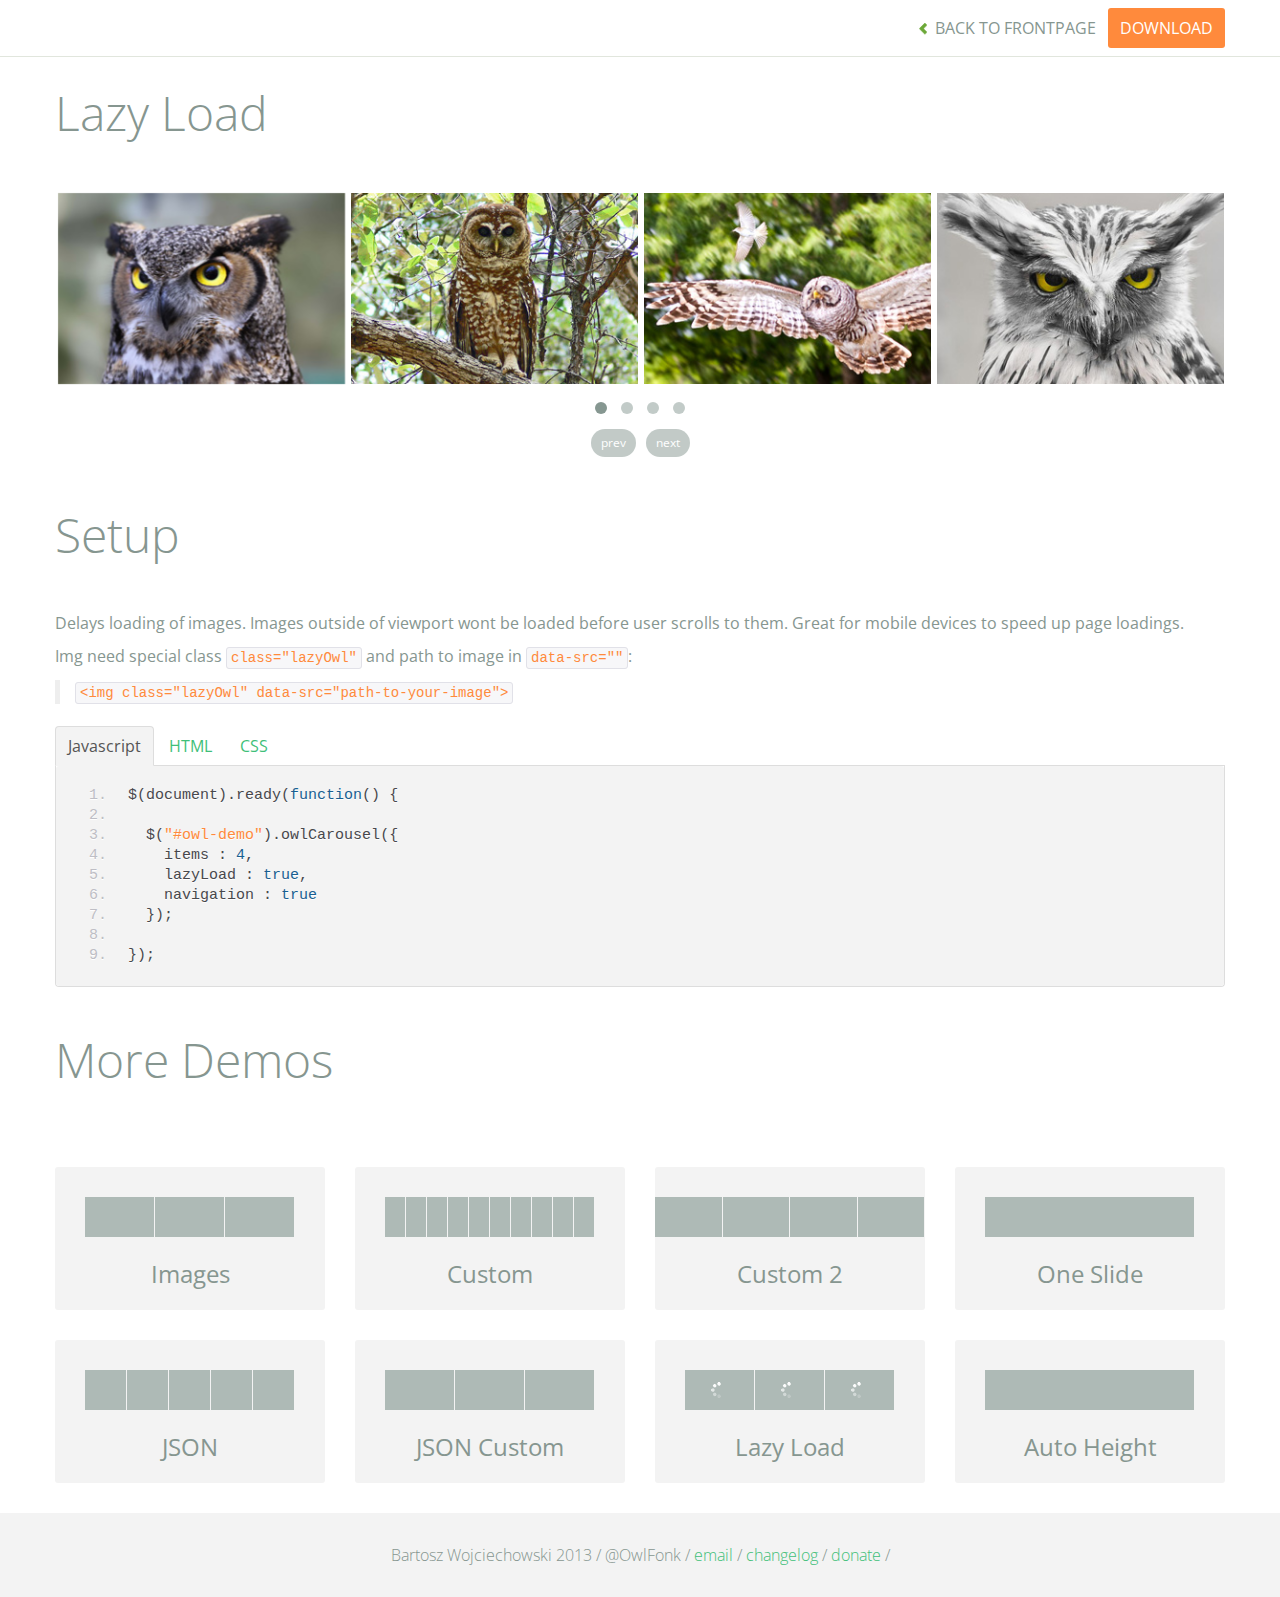
<file: lib/owl.carousel/demos/lazyLoad.html>
<!DOCTYPE html>
<html lang="en">
  <head>
    <meta charset="utf-8">
    <title>Owl Carousel - Lazy Load</title>
    <meta name="viewport" content="width=device-width, initial-scale=1.0">
    <meta name="description" content="jQuery Responsive Carousel - Owl Carusel">
    <meta name="author" content="Bartosz Wojciechowski">
    
    <link href='http://fonts.googleapis.com/css?family=Open+Sans:400italic,400,300,600,700' rel='stylesheet' type='text/css'>
    <link href="../assets/css/bootstrapTheme.css" rel="stylesheet">
    <link href="../assets/css/custom.css" rel="stylesheet">

    <!-- Owl Carousel Assets -->
    <link href="../owl-carousel/owl.carousel.css" rel="stylesheet">
    <link href="../owl-carousel/owl.theme.css" rel="stylesheet">

    <!-- Prettify -->
    <link href="../assets/js/google-code-prettify/prettify.css" rel="stylesheet">
    

    <!-- Le fav and touch icons -->
    <link rel="apple-touch-icon-precomposed" sizes="144x144" href="../assets/ico/apple-touch-icon-144-precomposed.png">
    <link rel="apple-touch-icon-precomposed" sizes="114x114" href="../assets/ico/apple-touch-icon-114-precomposed.png">
      <link rel="apple-touch-icon-precomposed" sizes="72x72" href="../assets/ico/apple-touch-icon-72-precomposed.png">
                    <link rel="apple-touch-icon-precomposed" href="../assets/ico/apple-touch-icon-57-precomposed.png">
                                   <link rel="shortcut icon" href="../assets/ico/favicon.png">
  </head>
  <body>

      <div id="top-nav" class="navbar navbar-fixed-top">
        <div class="navbar-inner">
          <div class="container">
            <button type="button" class="btn btn-navbar" data-toggle="collapse" data-target=".nav-collapse">
            <span class="icon-bar"></span>
            <span class="icon-bar"></span>
            <span class="icon-bar"></span>
          </button>
            <div class="nav-collapse collapse">
            <ul class="nav pull-right">
              <li><a href="../index.html"><i class="icon-chevron-left"></i> Back to Frontpage</a></li>
              <li><a href="../owl.carousel.zip" class="download download-on" data-spy="affix" data-offset-top="450">Download</a></li>
            </ul>
            <ul class="nav pull-left">
              
            </ul>
            </div>
          </div>
        </div>
      </div>
   
    <div id="title">
      <div class="container">
        <div class="row">
          <div class="span12">
            <h1>Lazy Load</h1>
          </div>
        </div>
      </div>
    </div>

      <div id="demo">
        <div class="container">
          <div class="row">
            <div class="span12">

              <div id="owl-demo" class="owl-carousel">
                <div class="item"><img class="lazyOwl" data-src="assets/owl1.jpg" alt="Lazy Owl Image"></div>
                <div class="item"><img class="lazyOwl" data-src="assets/owl2.jpg" alt="Lazy Owl Image"></div>
                <div class="item"><img class="lazyOwl" data-src="assets/owl3.jpg" alt="Lazy Owl Image"></div>
                <div class="item"><img class="lazyOwl" data-src="assets/owl4.jpg" alt="Lazy Owl Image"></div>
                <div class="item"><img class="lazyOwl" data-src="assets/owl5.jpg" alt="Lazy Owl Image"></div>
                <div class="item"><img class="lazyOwl" data-src="assets/owl6.jpg" alt="Lazy Owl Image"></div>
                <div class="item"><img class="lazyOwl" data-src="assets/owl7.jpg" alt="Lazy Owl Image"></div>
                <div class="item"><img class="lazyOwl" data-src="assets/owl8.jpg" alt="Lazy Owl Image"></div>
                <div class="item"><img class="lazyOwl" data-src="assets/owl1.jpg" alt="Lazy Owl Image"></div>
                <div class="item"><img class="lazyOwl" data-src="assets/owl2.jpg" alt="Lazy Owl Image"></div>
                <div class="item"><img class="lazyOwl" data-src="assets/owl3.jpg" alt="Lazy Owl Image"></div>
                <div class="item"><img class="lazyOwl" data-src="assets/owl4.jpg" alt="Lazy Owl Image"></div>
                <div class="item"><img class="lazyOwl" data-src="assets/owl5.jpg" alt="Lazy Owl Image"></div>
                <div class="item"><img class="lazyOwl" data-src="assets/owl6.jpg" alt="Lazy Owl Image"></div>
                <div class="item"><img class="lazyOwl" data-src="assets/owl7.jpg" alt="Lazy Owl Image"></div>
                <div class="item"><img class="lazyOwl" data-src="assets/owl8.jpg" alt="Lazy Owl Image"></div>
              </div>

            </div>
          </div>
        </div>

    </div>

    <div id="example-info">
      <div class="container">
        <div class="row">
          <div class="span12">
            <h1>Setup</h1>
            <p>Delays loading of images. Images outside of viewport wont be loaded before user scrolls to them. Great for mobile devices to speed up page loadings.
            </p>
            <p>
              Img need special class <code>class="lazyOwl"</code> and path to image in <code>data-src=""</code>: 
              <blockquote><code>&lt;img class="lazyOwl" data-src="path-to-your-image"&gt;</code></blockquote>
              </p>
            <ul class="nav nav-tabs" id="myTab">
              <li class="active"><a href="#javascript">Javascript</a></li>
              <li><a href="#HTML">HTML</a></li>
              <li><a href="#CSS">CSS</a></li>
            </ul>
             
            <div class="tab-content">

              <div class="tab-pane active" id="javascript">
<pre class="pre-show prettyprint linenums">
$(document).ready(function() {

  $("#owl-demo").owlCarousel({
    items : 4,
    lazyLoad : true,
    navigation : true
  }); 

});
</pre> 
              </div>

              <div class="tab-pane" id="HTML">
<pre class="pre-show prettyprint linenums">
&lt;div id="owl-demo" class="owl-carousel"&gt;
  &lt;div class="item"&gt;&lt;img class="lazyOwl" data-src="assets/owl1.jpg" alt="Lazy Owl Image"&gt;&lt;/div&gt;
  &lt;div class="item"&gt;&lt;img class="lazyOwl" data-src="assets/owl2.jpg" alt="Lazy Owl Image"&gt;&lt;/div&gt;
  &lt;div class="item"&gt;&lt;img class="lazyOwl" data-src="assets/owl3.jpg" alt="Lazy Owl Image"&gt;&lt;/div&gt;
  &lt;div class="item"&gt;&lt;img class="lazyOwl" data-src="assets/owl4.jpg" alt="Lazy Owl Image"&gt;&lt;/div&gt;
  &lt;div class="item"&gt;&lt;img class="lazyOwl" data-src="assets/owl5.jpg" alt="Lazy Owl Image"&gt;&lt;/div&gt;
  &lt;div class="item"&gt;&lt;img class="lazyOwl" data-src="assets/owl6.jpg" alt="Lazy Owl Image"&gt;&lt;/div&gt;
  &lt;div class="item"&gt;&lt;img class="lazyOwl" data-src="assets/owl7.jpg" alt="Lazy Owl Image"&gt;&lt;/div&gt;
  &lt;div class="item"&gt;&lt;img class="lazyOwl" data-src="assets/owl8.jpg" alt="Lazy Owl Image"&gt;&lt;/div&gt;
  &lt;div class="item"&gt;&lt;img class="lazyOwl" data-src="assets/owl1.jpg" alt="Lazy Owl Image"&gt;&lt;/div&gt;
  &lt;div class="item"&gt;&lt;img class="lazyOwl" data-src="assets/owl2.jpg" alt="Lazy Owl Image"&gt;&lt;/div&gt;
  &lt;div class="item"&gt;&lt;img class="lazyOwl" data-src="assets/owl3.jpg" alt="Lazy Owl Image"&gt;&lt;/div&gt;
  &lt;div class="item"&gt;&lt;img class="lazyOwl" data-src="assets/owl4.jpg" alt="Lazy Owl Image"&gt;&lt;/div&gt;
  &lt;div class="item"&gt;&lt;img class="lazyOwl" data-src="assets/owl5.jpg" alt="Lazy Owl Image"&gt;&lt;/div&gt;
  &lt;div class="item"&gt;&lt;img class="lazyOwl" data-src="assets/owl6.jpg" alt="Lazy Owl Image"&gt;&lt;/div&gt;
  &lt;div class="item"&gt;&lt;img class="lazyOwl" data-src="assets/owl7.jpg" alt="Lazy Owl Image"&gt;&lt;/div&gt;
  &lt;div class="item"&gt;&lt;img class="lazyOwl" data-src="assets/owl8.jpg" alt="Lazy Owl Image"&gt;&lt;/div&gt;
&lt;/div&gt;
</pre>
              </div>

              <div class="tab-pane" id="CSS">
<pre class="pre-show prettyprint linenums">
#owl-demo .item{
  margin: 3px;
}
#owl-demo .item img{
  display: block;
  width: 100%;
  height: auto;
}
</pre>
</div>
            </div><!--End Tab Content-->

          </div>
        </div>
      </div>
    </div>

    <div id="more">
      <div class="container">

        <div class="row">
          <div class="span12">
            <h1>More Demos</h1>
          </div>
        </div>

        <div class="row demos-row">
          <div class="span3">
            <a href="images.html" class="demo-box">
              <div class="demo-wrapper demo-images clearfix">
                <div class="demo-slide"><div class="bg"></div></div>
                <div class="demo-slide"><div class="bg"></div></div>
                <div class="demo-slide"><div class="bg"></div></div>
              </div>
              <h3>Images</h3>
            </a>
          </div>

          <div class="span3">
            <a href="custom.html" class="demo-box">
              <div class="demo-wrapper demo-custom clearfix">
                <div class="demo-slide"><div class="bg"></div></div>
                <div class="demo-slide"><div class="bg"></div></div>
                <div class="demo-slide"><div class="bg"></div></div>
                <div class="demo-slide"><div class="bg"></div></div>
                <div class="demo-slide"><div class="bg"></div></div>
                <div class="demo-slide"><div class="bg"></div></div>
                <div class="demo-slide"><div class="bg"></div></div>
                <div class="demo-slide"><div class="bg"></div></div>
                <div class="demo-slide"><div class="bg"></div></div>
                <div class="demo-slide"><div class="bg"></div></div>
              </div>
              <h3>Custom</h3>
            </a>
          </div>

          <div class="span3">
            <a href="itemsCustom.html" class="demo-box">
              <div class="demo-wrapper demo-full clearfix">
                <div class="demo-slide"><div class="bg"></div></div>
                <div class="demo-slide"><div class="bg"></div></div>
                <div class="demo-slide"><div class="bg"></div></div>
                <div class="demo-slide"><div class="bg"></div></div>
              </div>
              <h3>Custom 2</h3>
            </a>
          </div>

          <div class="span3">
            <a href="one.html" class="demo-box">
              <div class="demo-wrapper demo-one clearfix">
                <div class="demo-slide"><div class="bg"></div></div>
              </div>
              <h3>One Slide</h3>
            </a>
          </div>

        </div>
        <div class="row demos-row">
          <div class="span3">
            <a href="json.html" class="demo-box">
              <div class="demo-wrapper demo-Json clearfix">
                <div class="demo-slide"><div class="bg"></div></div>
                <div class="demo-slide"><div class="bg"></div></div>
                <div class="demo-slide"><div class="bg"></div></div>
                <div class="demo-slide"><div class="bg"></div></div>
                <div class="demo-slide"><div class="bg"></div></div>
              </div>
              <h3>JSON</h3>
            </a>
          </div>

          <div class="span3">
            <a href="customJson.html" class="demo-box">
              <div class="demo-wrapper demo-Json-custom clearfix">
                <div class="demo-slide"><div class="bg"></div></div>
                <div class="demo-slide"><div class="bg"></div></div>
                <div class="demo-slide"><div class="bg"></div></div>
              </div>
              <h3>JSON Custom</h3>
            </a>
          </div>

          <div class="span3">
            <a href="lazyLoad.html" class="demo-box">
              <div class="demo-wrapper demo-lazy clearfix">
                <div class="demo-slide"><div class="bg"></div></div>
                <div class="demo-slide"><div class="bg"></div></div>
                <div class="demo-slide"><div class="bg"></div></div>
              </div>
              <h3>Lazy Load</h3>
            </a>
          </div>

          <div class="span3">
            <a href="autoHeight.html" class="demo-box">
              <div class="demo-wrapper demo-height clearfix">
                <div class="demo-slide"><div class="bg"></div></div>
              </div>
              <h3>Auto Height</h3>
            </a>
          </div>

        </div>
      </div>
    </div>    

    <div id="footer">
      <div class="container">
        <div class="row">
          <div class="span12">
            <h5>Bartosz Wojciechowski 2013 / @OwlFonk / 
            <a href="mailto:owl@owlgraphic.com?subject=Hey Owl!">email</a> / 
            <a href="../changelog.html">changelog</a> /
            <a href="https://www.paypal.com/cgi-bin/webscr?cmd=_s-xclick&hosted_button_id=EFSGXZS7V2U9N">donate</a> / 
            <a href="https://twitter.com/share" class="twitter-share-button" data-url="http://owlgraphic.com/owlcarousel/" data-text="Awesome jQuery Owl Carousel Responsive Plugin" data-via="OwlFonk" data-count="none" data-hashtags="owlcarousel"></a>
            <script>
            var owldomain = window.location.hostname.indexOf("owlgraphic");
            if(owldomain !== -1){
              !function(d,s,id){var js,fjs=d.getElementsByTagName(s)[0],p=/^http:/.test(d.location)?'http':'https';if(!d.getElementById(id)){js=d.createElement(s);js.id=id;js.src=p+'://platform.twitter.com/widgets.js';fjs.parentNode.insertBefore(js,fjs);}}(document, 'script', 'twitter-wjs');
            }
            </script>
            </h5>
          </div>
        </div>
      </div>
    </div>


    <script src="../assets/js/jquery-1.9.1.min.js"></script> 
    <script src="../owl-carousel/owl.carousel.js"></script>


    <!-- Demo -->

    <style>
    #owl-demo .item{
        margin: 3px;
    }
    #owl-demo .item img{
        display: block;
        width: 100%;
        height: auto;
    }
    </style>


    <script>
    $(document).ready(function() {

      $("#owl-demo").owlCarousel({
        items : 4,
        lazyLoad : true,
        navigation : true
      });

    });
    </script>


    <script src="../assets/js/bootstrap-collapse.js"></script>
    <script src="../assets/js/bootstrap-transition.js"></script>
    <script src="../assets/js/bootstrap-tab.js"></script>

    <script src="../assets/js/google-code-prettify/prettify.js"></script>
	  <script src="../assets/js/application.js"></script>

  </body>
</html>
</file>
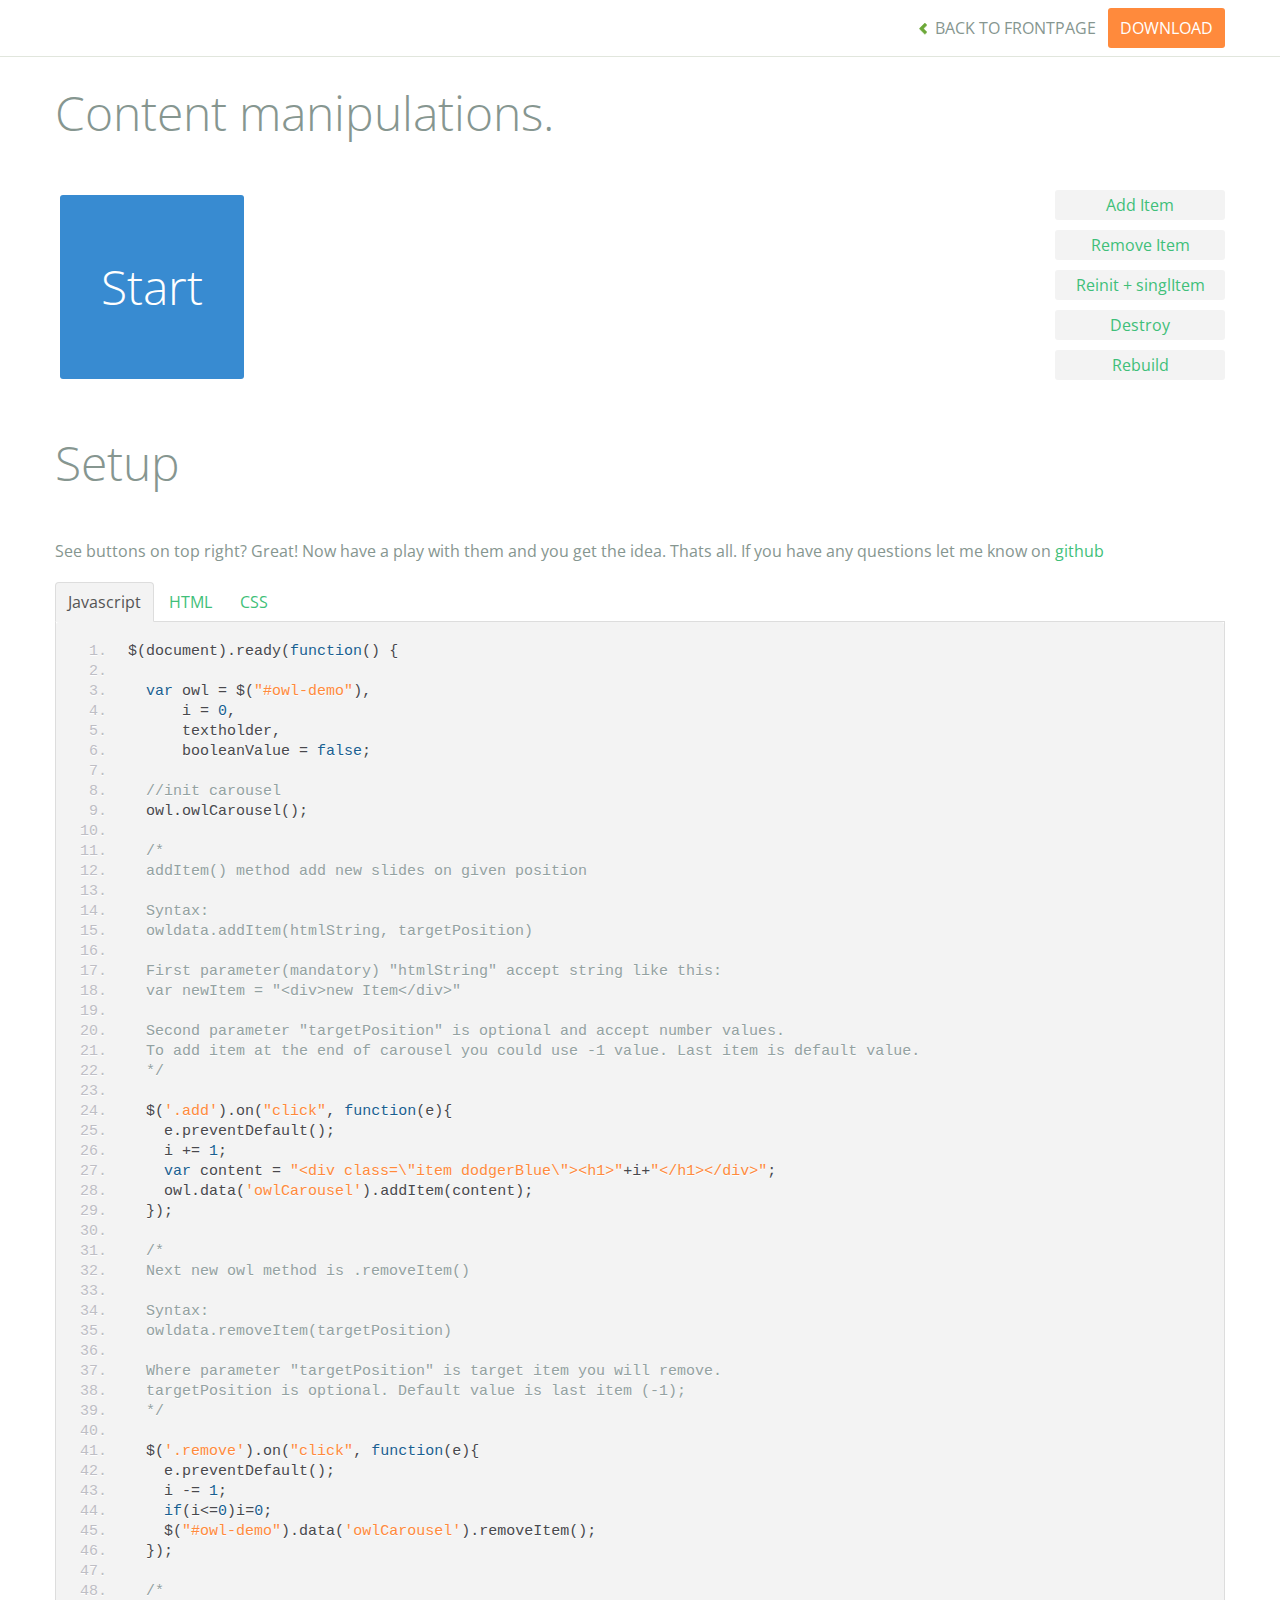
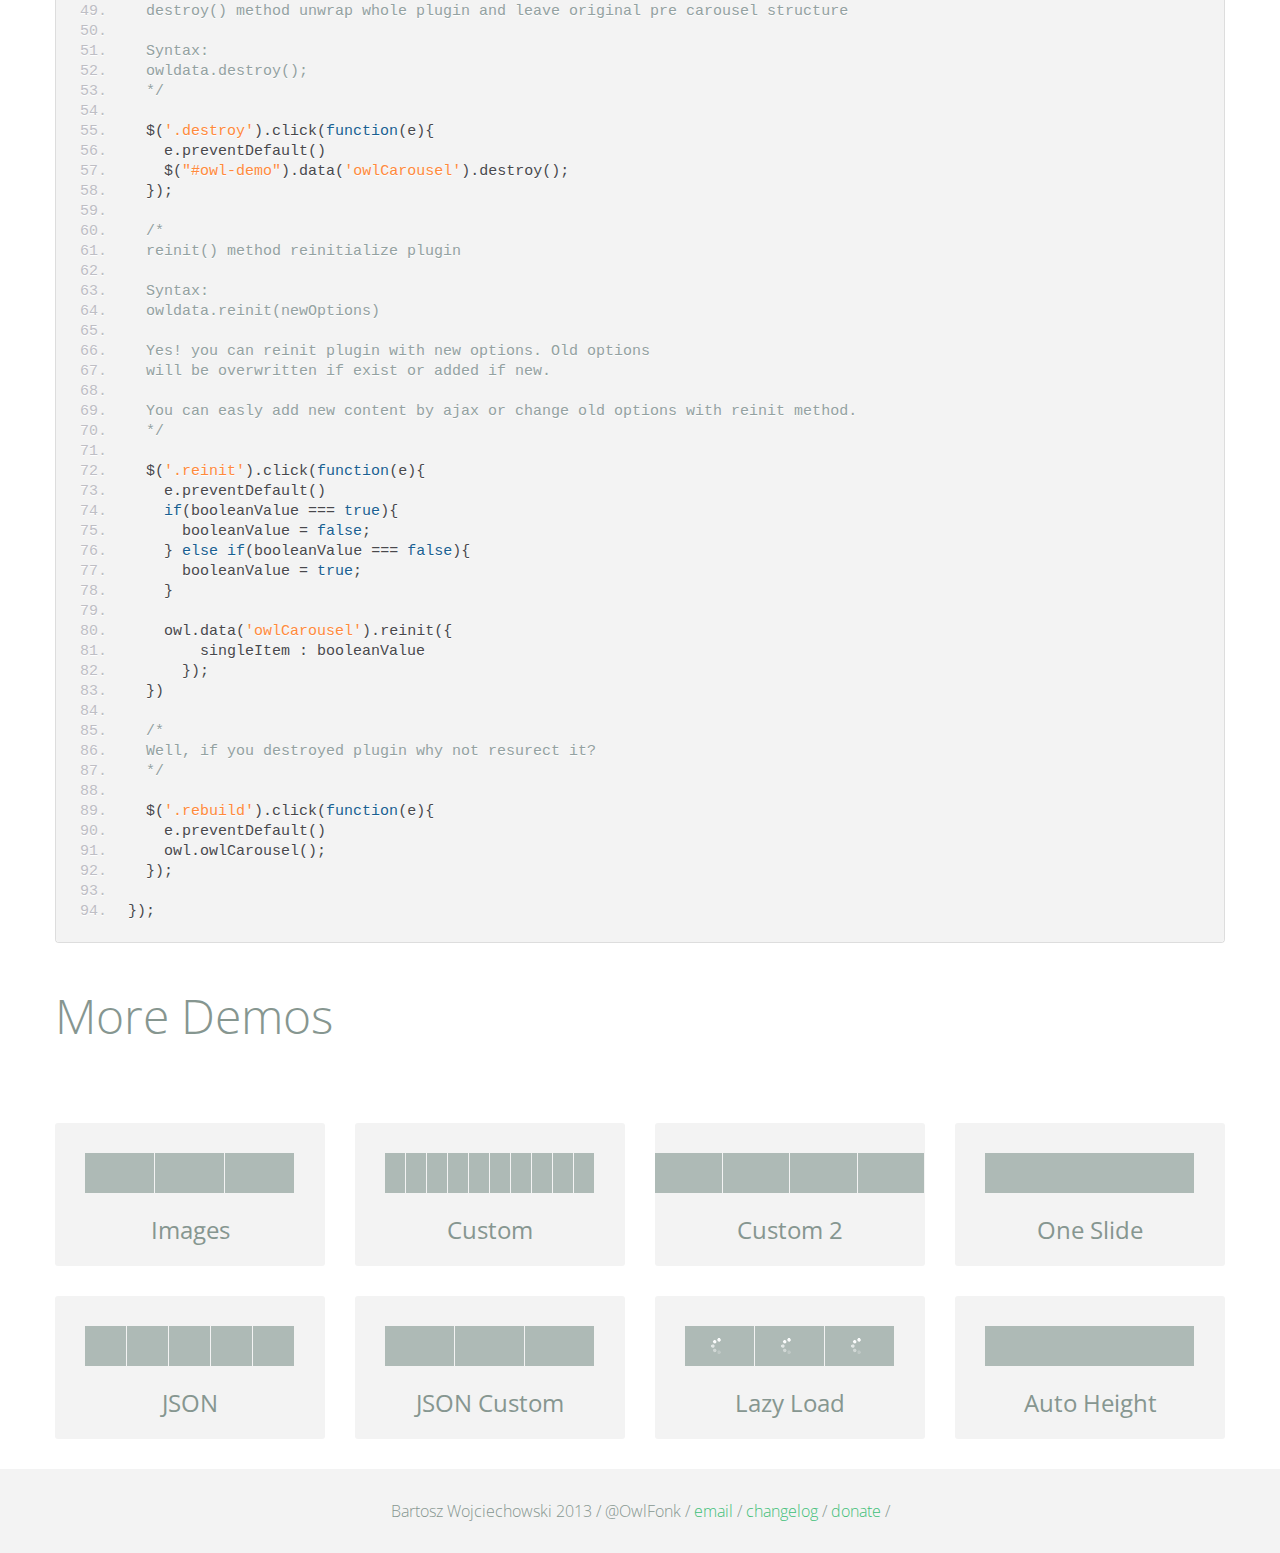
<file: lib/owl.carousel/demos/manipulations.html>
<!DOCTYPE html>
<html lang="en">
  <head>
    <meta charset="utf-8">
    <title>Owl Carousel - Content Manipulations</title>
    <meta name="viewport" content="width=device-width, initial-scale=1.0">
    <meta name="description" content="jQuery Responsive Carousel - Owl Carusel">
    <meta name="author" content="Bartosz Wojciechowski">
    
    <link href='http://fonts.googleapis.com/css?family=Open+Sans:400italic,400,300,600,700' rel='stylesheet' type='text/css'>
    <link href="../assets/css/bootstrapTheme.css" rel="stylesheet">
    <link href="../assets/css/custom.css" rel="stylesheet">

    <!-- Owl Carousel Assets -->
    <link href="../owl-carousel/owl.carousel.css" rel="stylesheet">
    <link href="../owl-carousel/owl.theme.css" rel="stylesheet">

    <!-- Prettify -->
    <link href="../assets/js/google-code-prettify/prettify.css" rel="stylesheet">
    

    <!-- Le fav and touch icons -->
    <link rel="apple-touch-icon-precomposed" sizes="144x144" href="../assets/ico/apple-touch-icon-144-precomposed.png">
    <link rel="apple-touch-icon-precomposed" sizes="114x114" href="../assets/ico/apple-touch-icon-114-precomposed.png">
      <link rel="apple-touch-icon-precomposed" sizes="72x72" href="../assets/ico/apple-touch-icon-72-precomposed.png">
                    <link rel="apple-touch-icon-precomposed" href="../assets/ico/apple-touch-icon-57-precomposed.png">
                                   <link rel="shortcut icon" href="../assets/ico/favicon.png">
  </head>
  <body>

      <div id="top-nav" class="navbar navbar-fixed-top">
        <div class="navbar-inner">
          <div class="container">
            <button type="button" class="btn btn-navbar" data-toggle="collapse" data-target=".nav-collapse">
            <span class="icon-bar"></span>
            <span class="icon-bar"></span>
            <span class="icon-bar"></span>
          </button>
            <div class="nav-collapse collapse">
            <ul class="nav pull-right">
              <li><a href="../index.html"><i class="icon-chevron-left"></i> Back to Frontpage</a></li>
              <li><a href="../owl.carousel.zip" class="download download-on" data-spy="affix" data-offset-top="450">Download</a></li>
            </ul>
            <ul class="nav pull-left">
              
            </ul>
            </div>
          </div>
        </div>
      </div>
   
    <div id="title">
      <div class="container">
        <div class="row">
          <div class="span12">
            <h1>Content manipulations.</h1>
          </div>
        </div>
      </div>
    </div>

      <div id="demo">
        <div class="container">
          <div class="row">

            <div class="span10">
              <div id="owl-demo" class="owl-carousel">
                <div class="item dodgerBlue"><h1>Start</h1></div>
              </div>
            </div>

            <div class="span2">
              
              <div class="left">
                <a href="" class="btn add">Add Item</a>
              </div>

              <div class="left">
                <a href="" class="btn remove">Remove Item</a>
              </div>

              <div class="left">
              <a class="btn reinit" href="">Reinit + singlItem</a>
              </div>

              <div class="left">
              <a class="btn destroy" href="">Destroy</a>
              </div>

              <div class="left">
              <a class="btn rebuild" href="">Rebuild</a>              
              </div>

            </div>

          </div>
        </div>

    </div>

    <div id="example-info">
      <div class="container">
        <div class="row">
          <div class="span12">
            <h1>Setup</h1>
            <p>See buttons on top right? Great! Now have a play with them and you get the idea. Thats all. If you have any questions let me know on <a href="https://github.com/OwlFonk/OwlCarousel">github</a> </p>
            <ul class="nav nav-tabs" id="myTab">
              <li class="active"><a href="#javascript">Javascript</a></li>
              <li><a href="#HTML">HTML</a></li>
              <li><a href="#CSS">CSS</a></li>
            </ul>
             
            <div class="tab-content">

              <div class="tab-pane active" id="javascript">
<pre class="pre-show prettyprint linenums">
$(document).ready(function() {

  var owl = $("#owl-demo"),
      i = 0,
      textholder,
      booleanValue = false;

  //init carousel
  owl.owlCarousel();

  /*
  addItem() method add new slides on given position

  Syntax:
  owldata.addItem(htmlString, targetPosition)

  First parameter(mandatory) "htmlString" accept string like this:
  var newItem = "&lt;div&gt;new Item&lt;/div&gt;"
  
  Second parameter "targetPosition" is optional and accept number values. 
  To add item at the end of carousel you could use -1 value. Last item is default value.
  */
  
  $('.add').on("click", function(e){
    e.preventDefault();
    i += 1;
    var content = "&lt;div class=\"item dodgerBlue\"&gt;&lt;h1&gt;"+i+"&lt;/h1&gt;&lt;/div&gt;";
    owl.data('owlCarousel').addItem(content);
  });

  /*
  Next new owl method is .removeItem()

  Syntax:
  owldata.removeItem(targetPosition)

  Where parameter "targetPosition" is target item you will remove. 
  targetPosition is optional. Default value is last item (-1);
  */

  $('.remove').on("click", function(e){
    e.preventDefault();
    i -= 1;
    if(i&lt;=0)i=0;
    $("#owl-demo").data('owlCarousel').removeItem();
  });

  /*
  destroy() method unwrap whole plugin and leave original pre carousel structure
  
  Syntax:
  owldata.destroy();
  */

  $('.destroy').click(function(e){
    e.preventDefault()
    $("#owl-demo").data('owlCarousel').destroy();
  });

  /*
  reinit() method reinitialize plugin 

  Syntax:
  owldata.reinit(newOptions)

  Yes! you can reinit plugin with new options. Old options
  will be overwritten if exist or added if new.

  You can easly add new content by ajax or change old options with reinit method.
  */

  $('.reinit').click(function(e){
    e.preventDefault()
    if(booleanValue === true){
      booleanValue = false;
    } else if(booleanValue === false){
      booleanValue = true;
    }

    owl.data('owlCarousel').reinit({
        singleItem : booleanValue
      });
  })

  /*
  Well, if you destroyed plugin why not resurect it?
  */

  $('.rebuild').click(function(e){
    e.preventDefault()
    owl.owlCarousel();
  });

});
</pre>  

              </div>

              <div class="tab-pane" id="HTML">
<pre class="pre-show prettyprint linenums">
&lt;div id="owl-demo" class="owl-carousel"&gt;
  &lt;div class="item dodgerBlue"&gt;&lt;h1&gt;Start&lt;/h1&gt;&lt;/div&gt;
&lt;/div&gt;
</pre>
              </div>

              <div class="tab-pane" id="CSS">
<pre class="pre-show prettyprint linenums">
#owl-demo .item{
  display: block;
  padding: 54px 0px;
  margin: 5px;
  color: #FFF;
  -webkit-border-radius: 3px;
  -moz-border-radius: 3px;
  border-radius: 3px;
  text-align: center;
}
.left{
  text-align: left;
  margin-bottom: 10px;
}
.left .btn {
  display: block;
}
</pre>
              </div>
            </div><!--End Tab Content-->

          </div>
        </div>
      </div>
    </div>

    <div id="more">
      <div class="container">

        <div class="row">
          <div class="span12">
            <h1>More Demos</h1>
          </div>
        </div>

        <div class="row demos-row">
          <div class="span3">
            <a href="images.html" class="demo-box">
              <div class="demo-wrapper demo-images clearfix">
                <div class="demo-slide"><div class="bg"></div></div>
                <div class="demo-slide"><div class="bg"></div></div>
                <div class="demo-slide"><div class="bg"></div></div>
              </div>
              <h3>Images</h3>
            </a>
          </div>

          <div class="span3">
            <a href="custom.html" class="demo-box">
              <div class="demo-wrapper demo-custom clearfix">
                <div class="demo-slide"><div class="bg"></div></div>
                <div class="demo-slide"><div class="bg"></div></div>
                <div class="demo-slide"><div class="bg"></div></div>
                <div class="demo-slide"><div class="bg"></div></div>
                <div class="demo-slide"><div class="bg"></div></div>
                <div class="demo-slide"><div class="bg"></div></div>
                <div class="demo-slide"><div class="bg"></div></div>
                <div class="demo-slide"><div class="bg"></div></div>
                <div class="demo-slide"><div class="bg"></div></div>
                <div class="demo-slide"><div class="bg"></div></div>
              </div>
              <h3>Custom</h3>
            </a>
          </div>

          <div class="span3">
            <a href="itemsCustom.html" class="demo-box">
              <div class="demo-wrapper demo-full clearfix">
                <div class="demo-slide"><div class="bg"></div></div>
                <div class="demo-slide"><div class="bg"></div></div>
                <div class="demo-slide"><div class="bg"></div></div>
                <div class="demo-slide"><div class="bg"></div></div>
              </div>
              <h3>Custom 2</h3>
            </a>
          </div>

          <div class="span3">
            <a href="one.html" class="demo-box">
              <div class="demo-wrapper demo-one clearfix">
                <div class="demo-slide"><div class="bg"></div></div>
              </div>
              <h3>One Slide</h3>
            </a>
          </div>

        </div>
        <div class="row demos-row">
          <div class="span3">
            <a href="json.html" class="demo-box">
              <div class="demo-wrapper demo-Json clearfix">
                <div class="demo-slide"><div class="bg"></div></div>
                <div class="demo-slide"><div class="bg"></div></div>
                <div class="demo-slide"><div class="bg"></div></div>
                <div class="demo-slide"><div class="bg"></div></div>
                <div class="demo-slide"><div class="bg"></div></div>
              </div>
              <h3>JSON</h3>
            </a>
          </div>

          <div class="span3">
            <a href="customJson.html" class="demo-box">
              <div class="demo-wrapper demo-Json-custom clearfix">
                <div class="demo-slide"><div class="bg"></div></div>
                <div class="demo-slide"><div class="bg"></div></div>
                <div class="demo-slide"><div class="bg"></div></div>
              </div>
              <h3>JSON Custom</h3>
            </a>
          </div>

          <div class="span3">
            <a href="lazyLoad.html" class="demo-box">
              <div class="demo-wrapper demo-lazy clearfix">
                <div class="demo-slide"><div class="bg"></div></div>
                <div class="demo-slide"><div class="bg"></div></div>
                <div class="demo-slide"><div class="bg"></div></div>
              </div>
              <h3>Lazy Load</h3>
            </a>
          </div>

          <div class="span3">
            <a href="autoHeight.html" class="demo-box">
              <div class="demo-wrapper demo-height clearfix">
                <div class="demo-slide"><div class="bg"></div></div>
              </div>
              <h3>Auto Height</h3>
            </a>
          </div>

        </div>
      </div>
    </div>
 
    <div id="footer">
      <div class="container">
        <div class="row">
          <div class="span12">
            <h5>Bartosz Wojciechowski 2013 / @OwlFonk / 
            <a href="mailto:owl@owlgraphic.com?subject=Hey Owl!">email</a> / 
            <a href="../changelog.html">changelog</a> /
            <a href="https://www.paypal.com/cgi-bin/webscr?cmd=_s-xclick&hosted_button_id=EFSGXZS7V2U9N">donate</a> / 
            <a href="https://twitter.com/share" class="twitter-share-button" data-url="http://owlgraphic.com/owlcarousel/" data-text="Awesome jQuery Owl Carousel Responsive Plugin" data-via="OwlFonk" data-count="none" data-hashtags="owlcarousel"></a>
            <script>
            var owldomain = window.location.hostname.indexOf("owlgraphic");
            if(owldomain !== -1){
              !function(d,s,id){var js,fjs=d.getElementsByTagName(s)[0],p=/^http:/.test(d.location)?'http':'https';if(!d.getElementById(id)){js=d.createElement(s);js.id=id;js.src=p+'://platform.twitter.com/widgets.js';fjs.parentNode.insertBefore(js,fjs);}}(document, 'script', 'twitter-wjs');
            }
            </script>
            </h5>
          </div>
        </div>
      </div>
    </div>

    <script src="../assets/js/jquery-1.9.1.min.js"></script> 
    <script src="../owl-carousel/owl.carousel.js"></script>


    <!-- Demo -->

    <style>
      #owl-demo .item{
        display: block;
        padding: 54px 0px;
        margin: 5px;
        color: #FFF;
        -webkit-border-radius: 3px;
        -moz-border-radius: 3px;
        border-radius: 3px;
        text-align: center;
      }
      .left{
        text-align: left;
        margin-bottom: 10px;
      }
      .left .btn {
        display: block;
      }
    </style>


    <script>
    $(document).ready(function() {

      var owl = $("#owl-demo"),
          i = 0,
          textholder,
          booleanValue = false;

      //init carousel
      owl.owlCarousel();

      /*
      addItem() method add new slides on given position

      Syntax:
      owldata.addItem(htmlString, targetPosition)

      First parameter(mandatory) "htmlString" accept string like this:
      var newItem = "<div>new Item</div>"
      
      Second parameter "targetPosition" is optional and accept number values. 
      To add item at the end of carousel you could use -1 value. Last item is default value.
      */
      
      $('.add').on("click", function(e){
        e.preventDefault();
        i += 1;
        var content = "<div class=\"item dodgerBlue\"><h1>"+i+"</h1></div>";
        owl.data('owlCarousel').addItem(content);
      });

      /*
      Next new owl method is .removeItem()

      Syntax:
      owldata.removeItem(targetPosition)

      Where parameter "targetPosition" is target item you will remove. 
      targetPosition is optional. Default value is last item (-1);
      */

      $('.remove').on("click", function(e){
        e.preventDefault();
        i -= 1;
        if(i<=0)i=0;
        $("#owl-demo").data('owlCarousel').removeItem();
      });

      /*
      destroy() method unwrap whole plugin and leave original pre carousel structure
      
      Syntax:
      owldata.destroy();
      */

      $('.destroy').click(function(e){
        e.preventDefault()
        $("#owl-demo").data('owlCarousel').destroy();
      });

      /*
      reinit() method reinitialize plugin 

      Syntax:
      owldata.reinit(newOptions)

      Yes! you can reinit plugin with new options. Old options
      will be overwritten if exist or added if new.

      You can easly add new content by ajax or change old options with reinit method.
      */

      $('.reinit').click(function(e){
        e.preventDefault()
        if(booleanValue === true){
          booleanValue = false;
        } else if(booleanValue === false){
          booleanValue = true;
        }

        owl.data('owlCarousel').reinit({
            singleItem : booleanValue
          });
      })

      /*
      Well, if you destroyed plugin why not resurect it?
      */

      $('.rebuild').click(function(e){
        e.preventDefault()
        owl.owlCarousel();
      });

    });
    </script>


    <script src="../assets/js/bootstrap-collapse.js"></script>
    <script src="../assets/js/bootstrap-transition.js"></script>
    <script src="../assets/js/bootstrap-tab.js"></script>

    <script src="../assets/js/google-code-prettify/prettify.js"></script>
    <script src="../assets/js/application.js"></script>

  </body>
</html>
</file>
<file: css/orlando.css>
@font-face {
	font-family: 'OpenSans';
	src: url("../fonts/Open_Sans/OpenSans-Regular.ttf");
	font-size: 1em;
}
@font-face {
	font-family: 'OpenSans-Light';
	src: url("../fonts/Open_Sans/OpenSans-Light.ttf");
	font-size: 1em;
}
header {
	width: 100%;
	height: 150px;
	background-color: rgba(94, 41, 154, .8);
	z-index: 2;
    position: relative;
}
header .container {
	position: relative;
}
header .header-black {
	background-color: #000;
	height: 40px;
}
header .header-black li {
	background-image: url("../img/clubs.png");
	background-repeat: no-repeat;
	display: inline-block;
	margin: 4px;
}
header .header-black li.club-01 {
	background-position: 0px 0px;
}
header .header-black li.club-02 {
	background-position: -48px 0px;
}
header .header-black li.club-03 {
	background-position: -95px 0px;
}
header .header-black li.club-04 {
	background-position: -140px 0px;
}
header .header-black li.club-05 {
	background-position: -189px 0px;
}
header .header-black li.club-06 {
	background-position: -239px 0px;
}
header .header-black li.club-07 {
	background-position: -288px 0px;
}
header .header-black li.club-08 {
	background-position: -334px 0px;
}
header .header-black li.club-09 {
	background-position: -381px 0px;
}
header .header-black li.club-10 {
	background-position: -429px 0px;
}
header .header-black li.club-11 {
	background-position: -478px 0px;
}
header .header-black li.club-12 {
	background-position: -527px 0px;
}
header .header-black li.club-13 {
	background-position: -579px 0px;
}
header .header-black li.club-14 {
	background-position: -629px 0px;
}
header .header-black li.club-15 {
	background-position: -671px 0px;
}
header .header-black li.club-16 {
	background-position: -719px 0px;
}
header .header-black li.club-17 {
	background-position: -763px 0px;
}
header .header-black li.club-18 {
	background-position: -808px 0px;
}
header .header-black li.club-19 {
	background-position: -853px 0px;
}
header .header-black li.club-20 {
	background-position: -900px 0px;
}
header .header-black li.club-21 {
	background-position: -950px 0px;
}
header .header-black li.club-22 {
	background-position: -1000px 0px;
}
header .header-black li a {
	width: 32px;
	height: 32px;
	display: block;
}
header #logotipo {
	position: absolute;
	top: 20px;
	z-index: 3;
}
#banner h1.efeito {
	color:#5E299A;
	font-size:12em;
}
#menu {
	margin: 12px 0;
}
#menu li {
	display: inline-block;
	font-family: "OpenSans";
}
#menu li.search {
	width: 182px;
	transition-timing-function: cubic-bezier(1,-.91,.91,1);
	transition-duration: 1s;
}
#menu li.search.ativo {
	width: 300px;
}
#menu li.search input {
	background-color: #5C2D90;
	color: #fff;
	border: none;
	height: 30px;
	line-height: 30px;
	padding-left: 8px;
}
#menu li.search.ativo input {
	width: 300px;
}
#menu li.search ::-webkit-input-placeholder {
	color: #fff;	
}
#menu li.search button {
	background: none;
	border: none;
	position: absolute;
    right: 3px;
    top: 7px;
}
#menu li.search button i {
	font-size: 14px;
	color: rgba(255, 255, 255, .5);
}
#menu li a {
	color: #FFF;
	font-size: 16px;
	padding: 10px 25px;
	font-weight: bold;
}
#menu li.search .input-group {
	top: 8px;
}
#banner {
	width: 100%;
	height: 728px;
	position: relative;
	background: url("../img/banner.jpg") no-repeat;
	background-position: 0px -100px;
	top: -130px;
	 background-size: cover;
}
#banner h1 {
	transition:1s;
	color: #fff;
	top: 300px;
	position: relative;
	font-size: 92px;
	text-shadow:2px 2px 2px rgba(0, 0, 0, .45);
	font-family: 'OpenSans-Light';
	margin-left: 50px;
}
#banner h1 small {
	font-size: 32px;
	display: block;
	color: #FFF;
	font-family: 'OpenSans';
	font-weight: bold;
}
#news {
	position: relative;
    top: -110px;
}
#news h2 {
	color:#5E2799;
	font-family: 'OpenSans-Light';
	font-size: 48px;
	text-transform: uppercase;
	text-align: center;
}
#news hr {
	border:#FDE192 solid 8px;
	width: 200px;
	margin: 0 auto;
}
#news .thumbnails {
	margin-top: 20px;
}
#news .thumbnails h3 {
	color: #5E299A;
	font-size: 18px;
	font-family: 'OpenSans';
	font-weight: bold;
	margin-bottom: 0;
}
#news .thumbnails time {
	color:#A7A7A7;
	font-size: 18px;
	font-family: 'OpenSans';
}
#news .thumbnails .item-inner {
	padding: 10px;
}
#news .thumbnails .item-inner img {
	width: 100%;
}
#estatisticas {
	background-color: #5E299A;
	width: 100%;
	height: 200px;
	text-align: center;
}
#estatisticas p {
	color: #FDE092;
	text-transform: uppercase;
	font-family: 'OpenSans-Light';
	font-size: 64px;
	margin-top: 36px;
}
#estatisticas p small {
	color: #fff;
	font-size: 24px;
	display: block;
}
#call-to-action {
	text-align: center;
	margin-top: 105px;
}
#call-to-action h2 {
	color:#5E2799;
	font-family: 'OpenSans-Light';
	font-size: 48px;
	text-align: center;
}
#call-to-action hr {
	border:#FDE192 solid 8px;
	width: 200px;
	margin: 0 auto;
}
#call-to-action p {
	margin-top: 60px;
	margin-bottom: 40px;
	color: #656565;
}
#call-to-action .btn {
	min-width: 164px;
    height: 44px;
    line-height: 34px;
    border-radius: 0;
}
#call-to-action .btn-roxo {
    color: #fff;
    background-color: #5E299A;
    border-color: #5E299A;
}
#call-to-action .btn-amarelo {
    color: #000;
    background-color: #FDE192;
    border-color: #FDE192;
}
#call-to-action .row-max-400 {
	margin: 0 auto;
	max-width: 400px;
}
footer {
	margin-top: 110px;
}
footer .row {
	width: 100%;
	margin-left: 0;
}
footer .row p {
	line-height: 55px;
	margin-bottom: 0;
}
footer .row-cinza-claro {
	height: 240px;
	background-color: #171F26;
}
footer .row-cinza-escuro {
	height: 60px;
	background-color: #11171D;
	border-top: #242D37 1px solid;
}
footer .pull-left {
	font-family: 'OpenSans';
	font-size: 14px;
	color: #666;
}
footer .text-roxo {
	color: #623291;
	font-family: 'OpenSans';
	font-weight: bold;
	font-size: 14px;
}
footer .logotipo {
	margin-top: 28px;
}
footer .col-popular-post,
footer .col-links,
footer .col-get-in-touch {
	margin-top: 40px;
}
footer .row-cols h4 {
	font-family: 'OpenSans';
	font-size: 16px;
	color: #FFF;
	padding-bottom: 17px;
	border-bottom: #242D37 1px solid;
}
footer .row-cols h5 {
	color: #666;
	font-family: Arial;
	font-size: 14px;
	margin-bottom: 0;
}
footer .row-cols time {
	color: #FDE092;
	font-family: Arial;
	font-size: 14px;
}
footer .col-links a {
	color: #FFF;
	font-family: Arial;
	font-size: 14px;
}
footer .col-links .fa {
	margin: 0 6px;
}
footer .col-get-in-touch address {
	color:#666;
	font-family: Arial;
	font-size: 14px;
	margin-bottom: 6px;
}
footer .col-get-in-touch address span {
	display: inline-block;
}
footer .col-get-in-touch address i {
	position: relative;
	top: -14px;
}
footer .col-get-in-touch i {
	color: #9B9B9B;
	font-size: 20px;
	margin: 0 6px;

}
footer .col-get-in-touch a {
	color: #666;
}
footer .col-get-in-touch p {
	line-height: 20px;
}
footer .list-socials {
	margin-top: 4px;
}
footer .list-socials li {
	display: inline-block;
	margin-right: 8px;
}
footer .list-socials a {
	display: block;
	border: #9B9B9B 1px solid;
	width: 28px;
	height: 28px;
	line-height: 28px;
	border-radius: 14px;
	text-align: center;
}
footer .list-socials i {
	font-size: 16px;
	margin: 7px auto;
}

video{

	width: 60%;
}

#btn-bars, #btn-search{

	display: none;
}

#btn-news-prev, #btn-news-next{

	display: none;
}

.page-up{

	display: none!important;
}
</file>
<file: css/orlando-mobile.css>
/*tamnho padrão para tablets*/
@media only screen and (max-width: 768px){

	.header-black ul{
	display: none;
	}

}	

/*tamanho padrão para smartphones*/

@media only screen and (max-width: 480px) {

	.header-black ul, #menu{
	
	display: none;
	
	}

	#logotipo{

		left:32%;
		z-index: 10!important;
		transition: 1s;

	}

	header.open-menu #logotipo{

		transform: rotate(360deg);
	}

	#btn-bars, #btn-search{

		color: #fff;
		font-size: 22px;
		position: absolute;
		top: 5px;
		background: none;
		border: none;
		display: block;
	}

	#btn-bars{
		
		left: 4px;
	}

	#btn-search{

		right: 4px;
	}

	#banner{

		height: 317px;
		background-size: cover;
		background-position: 0;
		text-align: center; 
	}

	#banner h1{

		top: 180px;
		font-size: 48px;
		margin-left: 0;
	}

	#banner h1 small{

		font-size: 22px;
	}

	#news h2{
		
		font-size: 32px;
	}

	#news hr{
		
		border-width: 4px; 
	}

	.owl-carousel .owl-wrapper-outer{

		margin-left: 15px;
	}

	.thumbnails{

		text-align: center;
	}

	#news .thumbnails .item-inner img{

		width: 80%;

	}

	#btn-news-prev, #btn-news-next{

		background: none;
		border: none;
		color: #5E2699;
		font-size: 48px;
		display: block;
		position: absolute;
		top: 130px; 
		z-index: 1;
		outline: 0;
	}

	#btn-news-prev{

		left: 9px;
	}

	#btn-news-next{
		
		right: 9px;
	}

	#estatisticas{

		height: inherit;
	}

	#estatistcas p {

		margin-bottom: 40px;
		margin-top: 40px;
	}

	#call-to-action{

		margin-top: 69px;
	}

	#call-to-action hr{

		border-width: 4px;
	}

	#call-to-action p{

		margin-top: 40px;
		margin-bottom: 40px;
		margin-left: 15px;
		margin-right: 15px;
	}

	#call-to-action h2 {

		font-size: 32px;
		margin-left: 10px;
		margin-right: 10px;

	}

	#call-to-action .btn{

		min-width: 138px;
	}

	#call-to-action .btn-roxo{

		float: left;
	}

		#call-to-action .btn-amarelo{

		float: right;
	}

	#call-to-action .col-xs-6{

		padding: 0;
	}

	footer{

		margin-top: 60px;

	}

	.copyright-mobile p {

		font-size: 10px;
		line-height: 0;
	}

	.copyright-mobile .pull-left{
		float: inherit!important;
	}

	footer .row p{

		text-align: center;
		line-height: 20px;

	}

	footer .row p:first-child{

		margin-top: 10px;
	}

	footer .text-roxo {

		margin-right: 10px;
	}

	footer .row{

		margin: 0;
	}

	footer .list-socials{

		position: absolute;
		width: 100%;
		left: 0;
		top: 50px;
	}

	footer .col-md-10{
		padding: 0;
	}

	footer .list-socials a {
		
		width: 45px;
		height: 45px;
		border-radius: 50%;

	}

	footer .list-socials i {

		font-size: 30px;
		

	}

	footer .row-cinza-claro {

		height: 157px;
	}

	footer .btn-footer{

		width: 100%;
		background-color: #11171D;
		height: 44px;
		line-height: 35px;
	}

	footer .col-xs-6{

		padding: 0;
		padding-right: 5px;
	}

	footer .col-xs-6:last-child{
		padding-right: 0;
		padding-left: 5px;
	}

	footer .hidden-sm-up{

		margin-top: -10px;
	}

	header .header-black {

		position: fixed;
		top:0;
		width: 100%;
		z-index: 9;
	}

	footer .page-up{

		display: inline-block!important;
	}

	#banner h1.efeito{

		color:#5E299A;
	    font-size:4em;
	}

	header #menu-mobile{


		position: fixed;
		top: 40px;
		background-color: #fff;
		width: 80%; 
		height: 100%;
		left: -80%;
		transition: 1s;
		z-index: 5;

	}


	header.open-menu #menu-mobile{

		left: 0;

	}

	header.open-menu #menu-mobile-mask{

		position: fixed;
		width: 100%;
		height: 100%;
		top: 0;
		left: 0;
		background-color: rgba(0,0,0,.5);
		z-index: 4;
	}

	

	header.open-menu #logotipo{
		position: fixed;
		top: 50px;
		height: 76px;
		left: calc(40% - 33px);

	}

	header.open-menu #menu-mobile ul{

		margin: 20px;
		margin-top: 100px;
	}

	header.open-menu #menu-mobile li{

		text-align: center;
		border-top: #CCC 1px solid;
		
	}

	header.open-menu #menu-mobile li:last-child{

		border-bottom: #CCC 1px solid;

	}

	header.open-menu #menu-mobile li a{

		color: #633392;
		font-family: 'OpenSans';
		font-weight: bold;
		font-size: 16px;
		padding: 18px;
		display: block;

	}

	header.open-menu .bar-close{

		position: absolute;
		bottom: 40px;
		background-color: #633492;
		height: 40px;
		width: 100%;


	}

	header.open-menu .bar-close .btn-close{

		background: none;
		border:none;
		color: #fff;
		font-size: 22px;
		

	}

	header #input-search-mobile{

		transition: 1s;
		top: -40px;
		position: fixed;
		width: 70%;
		left: 15%;
		background-color: #000;
		border:none;
		height: 40px;
		color: #fff;
		outline: 0;

	}

	header.open-search #input-search-mobile{
		top: 0;
		
	} 

	header.open-search #logotipo{

		z-index: 9;
	}

	 header #logotipo.efect {         
	 	margin-top: 24px;
	 	transition: 1s;
	} 	

}
</file>
<file: lib/owl.carousel/assets/js/google-code-prettify/prettify.css>
.com { color: #93a1a1; }
.lit { color: #195f91; }
.pun, .opn, .clo { color: #93a1a1; }
.fun { color: #dc322f; }
.str, .atv { color: #ff8a3c; }
.kwd, .prettyprint .tag { color: #195f91; }
.typ, .atn, .dec, .var { color: #3fbf79; }
.pln { color: #48484c; }
.pun{ color:#48484c; }
pre.prettyprint {
  padding: 20px;
  background-color: #f3f3f3;
  border: 0px solid #e1e1e8;
}


/* Specify class=linenums on a pre to get line numbering */
ol.linenums {
  margin: 0 0 0 40px; /* IE indents via margin-left */
}
ol.linenums li {
  padding-left: 12px;
  color: #bebec5;
  line-height: 20px;
  text-shadow: 0 1px 0 #fff;
}
</file>
<file: lib/owl.carousel/assets/css/custom.css>
/* Owl Carousel Bootstrap Custom CSS */

/* Header Navigation */
#top-nav{
	border-bottom: 1px solid #e1e6dd;
	background: #FFF;
	-webkit-transform: translateZ(0)

}
#top-nav.navbar{
	margin-bottom: 0px;

}
#top-nav.navbar .nav{
	margin: 8px 0px;
}
	
#top-nav.navbar .nav > li > a {
	padding: 6px 12px;
	margin: 0px;
	text-transform: uppercase;
	font-weight: 400;

	-webkit-transition: background-color 200ms ease;
	-moz-transition: background-color 200ms ease;
	-o-transition: background-color 200ms ease;
	transition: background-color 200ms ease;
}
#top-nav.navbar .nav > li > a.download{
	-webkit-border-radius: 3px;
	-moz-border-radius: 3px;
	border-radius: 3px;
}

#top-nav.navbar .nav > li > a.download-on{
	background-color: #ff8a3c;
	color: #ffffff;
}
#top-nav.navbar .nav > li > a.download-on:hover{
	color: #ffffff;
	background-color: #ff7920;
}
.btn-navbar span.icon-bar{
	margin-top: 0px;
}

/* Header  */

#header{
	background: #f1f1f1;
	padding: 100px 0 100px;
}
#header h1{
	color: #7fc242;
	margin-bottom: 10px;
	margin-top: 40px;
}
#header h3{
	margin-bottom: 30px;
	width: 400px;
}
#header .btn-success {
	padding: 15px 30px;
	margin-bottom: 5px;
}
#header .logo{
	display: block;
	margin-top:60px;
	float: right
}
img.arrow-down{
	margin: 0 auto;
	display: block;
}
h1{
	margin-top: 80px;
}

pre.pre-show{
	margin: 40px 0px;

}
.tab-content pre.pre-show{
	margin: 0px 0px 0px 0px;
}
.nav-tabs{
	margin-top: 20px;
	margin-bottom: 0px;
	
}
.tab-content{
	border-left: 1px solid #ddd;
	border-right: 1px solid #ddd;
	border-bottom: 1px solid #ddd;
	-webkit-border-radius: 0px 0px 4px 4px;
	-moz-border-radius: 0px 0px 4px 4px;
	border-radius: 0px 0px 4px 4px;
	
}
/* Content */
.table th, .table td {
padding: 8px 12px;
}

/* Footer */

#footer{
	padding: 20px 0px;
	background: #f3f3f3;
	text-align: center
}
.twitter-share-button{
	top: 4px;
	position: relative;
}

/* Demo Slides */

#owl-example .item{
	padding: 30px 0px;
	margin: 10px;
	color: #FFF;
	-webkit-border-radius: 3px;
	-moz-border-radius: 3px;
	border-radius: 3px;
	text-align: center;
}
#owl-example .item img{
	width: auto;
	margin: 0 auto;
	display: block;
}
#owl-example .item h3{
	font-size: 28px;
	font-weight: 300;
	margin: 25px 0 0;
}
#owl-example .item h4{
	margin: 5px 0 0;
	font-size: 18px;
}
.item h1{
	margin: inherit;
}

.orange{
	background: #ff8a3c;
}
.darkCyan{
	background: #42bdc2;
}
.forestGreen{
	background: #7fc242;
}
.yellow {
	background: #ffd800;
}
.dodgerBlue {
	background: #388bd1;
}
.skyBlue {
	background: #a1def8;
}
.zombieGreen {
	background: #3fbf79;
}
.violet {
	background: #db6ac5;
}
.yellowLight {
	background: #fee664;
}
.steelGray {
	background: #cad3d0;
}

/* More Demo Box */

#example-info h1,
#more h1{
	margin-top: 40px;
}
.demos-row{
	margin-top: 30px;
	margin-bottom: 30px;
}
.demo-page{
	margin-top: 0px;
	margin-bottom: 100px;
}
.demo-box{
	display: block;
	background: #f3f3f3;
	text-align: center;
	font-size: 18px;
	-webkit-border-radius: 3px;
	-moz-border-radius: 3px;
	border-radius: 3px;
}
.demo-box h3{
	padding-bottom:20px;
	margin: 0px;
	color: #869690;
}
.demo-box:hover{
	text-decoration: none;
}
.demo-wrapper{
	padding: 30px 0px 20px 0px;
	padding-left: 30px;
	padding-right: 30px;
}
.demo-slide {
	float: left;
}
.demo-slide .bg{
	background: #aebab6;
	margin-right: 1px;
	height: 100%;
}
.demo-box:hover .demo-slide .bg{
	background: #7fc242;
}
/* Images */
.demo-images .demo-slide{
	height: 40px;
	width: 33.3333333%;
}

/* Full */
.demo-full {
	padding-left: 0px;
	padding-right: 0px;
}
.demo-full .demo-slide{
	height: 40px;
	width: 25%;
}

/* Custom */
.demo-custom .demo-slide{
	height: 40px;
	width: 10%;
}
/* One */
.demo-one .demo-slide{
	height: 40px;
	width: 100%;
}

/* json */

.demo-Json .demo-slide {
	height: 40px;
	width: 20%;
}
.demo-Json-custom .demo-slide{
	height: 40px;
	width: 33.3333333%;
}
/* loading icon */

.demo-lazy .demo-slide{
	height: 40px;
	width: 33.3333333%;
}
.demo-lazy .demo-slide .bg{
background: url('../img/AjaxLoader.gif') no-repeat center center #aebab6;
}

/* Auto Height */
.demo-height .demo-slide{
	height: 40px;
	width: 100%;
}

/* Changelog  */
#changelog{
	margin-bottom: 40px;
}
#changelog .label{
	margin-bottom:10px;
}
#changelog .log{
	margin-bottom: 30px;
	padding-bottom: 30px;
	border-bottom: 1px solid #e1e6dd;
}
/* Faq */
#faq dt {
	line-height: 26px;
}
#faq dd{
	line-height: 22px;
	margin-bottom: 20px;
}



/* Responsive Stuff */


@media (max-width: 979px) {
	.navbar-fixed-top .navbar-inner, .navbar-fixed-bottom .navbar-inner {
	padding: 0px;
	}
	.navbar-fixed-top, .navbar-fixed-bottom {
	position: fixed;
	}
}
@media (max-width: 768px) {
	.navbar.navbar-fixed-top{
		position: static;
	}
	.btn.btn-navbar{
		margin: 9px 20px 9px 8px;
		padding: 10px 10px;
	}
	.nav-collapse .nav > li{
		border-top: 1px solid #e1e6dd;
		text-align: center
	}
	#header .logo{
		margin-top:40px;
		margin: 20px auto 0px;
		float: none;
		height: 150px;
	}
	#header {
		text-align: center;
		padding: 60px 0px 30px;
	}
	#header h1{
		margin: 10px 0;
	}
	#header h3{
	margin-bottom: 10px;
	width: auto;
	padding: 0px 20px;
	}
	h1 {
		font-size: 38px;
		margin: 20px 0;
	}
	h2 {
		font-size: 24px;
	}
	h3 {
		font-size: 20px;
	}
	h4 {
		font-size: 16px;
	}
	h5 {
		font-size: 13px;
	}
	h6 {
		font-size: 12px;
	}

}


@media (max-width: 480px) {
	.navbar-fixed-top, .navbar-fixed-bottom {
	position: static;
	}
	#header {
		text-align: center;
		padding: 20px 0px 20px;
	}
	#header .logo{
		margin-top:0px;
	}

}

/*
NO MORE TABLES!! ;)
*/
@media (max-width: 767px) {

	.hp-table table, .hp-table thead, .hp-table .hp-table tbody, .hp-table th, .hp-table td, .hp-table tr { 
		display: block; 
	}
	.hp-table thead tr { 
		display: none;
	}
	.hp-table tr { border: 0px solid #ccc; margin-bottom: 10px; }
	
	.hp-table td:before { 
		top: 6px;
		left: 6px;
		width: 45%; 
		padding-right: 10px; 
		white-space: nowrap;
	}

	.hp-table td:nth-of-type(2):before { 
		content: "Default:";
		font-weight: bold;
	}
	.hp-table td:nth-of-type(3):before { 
		content: "Type:";
		font-weight: bold;
	}
	.hp-table td:nth-of-type(4):before { 
		content: "Description:";
		font-weight: bold;
	}
}
</file>
